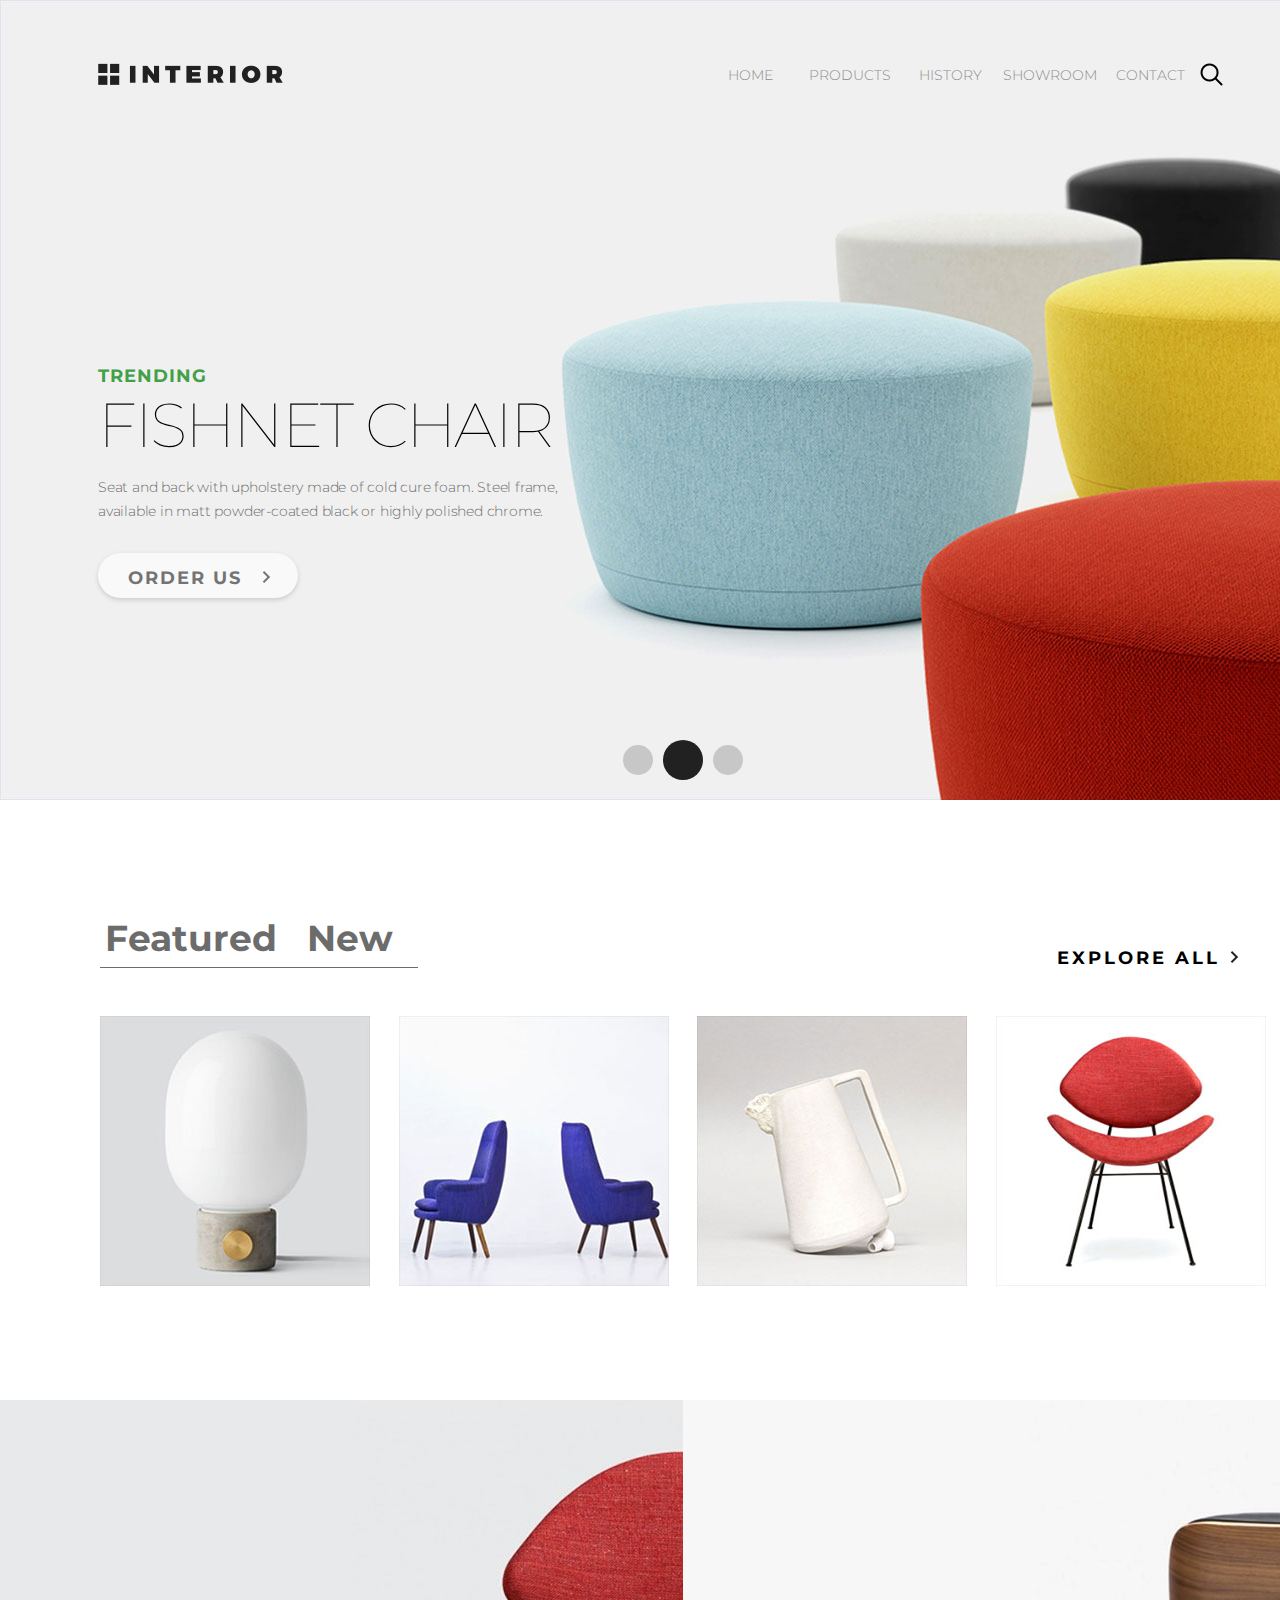
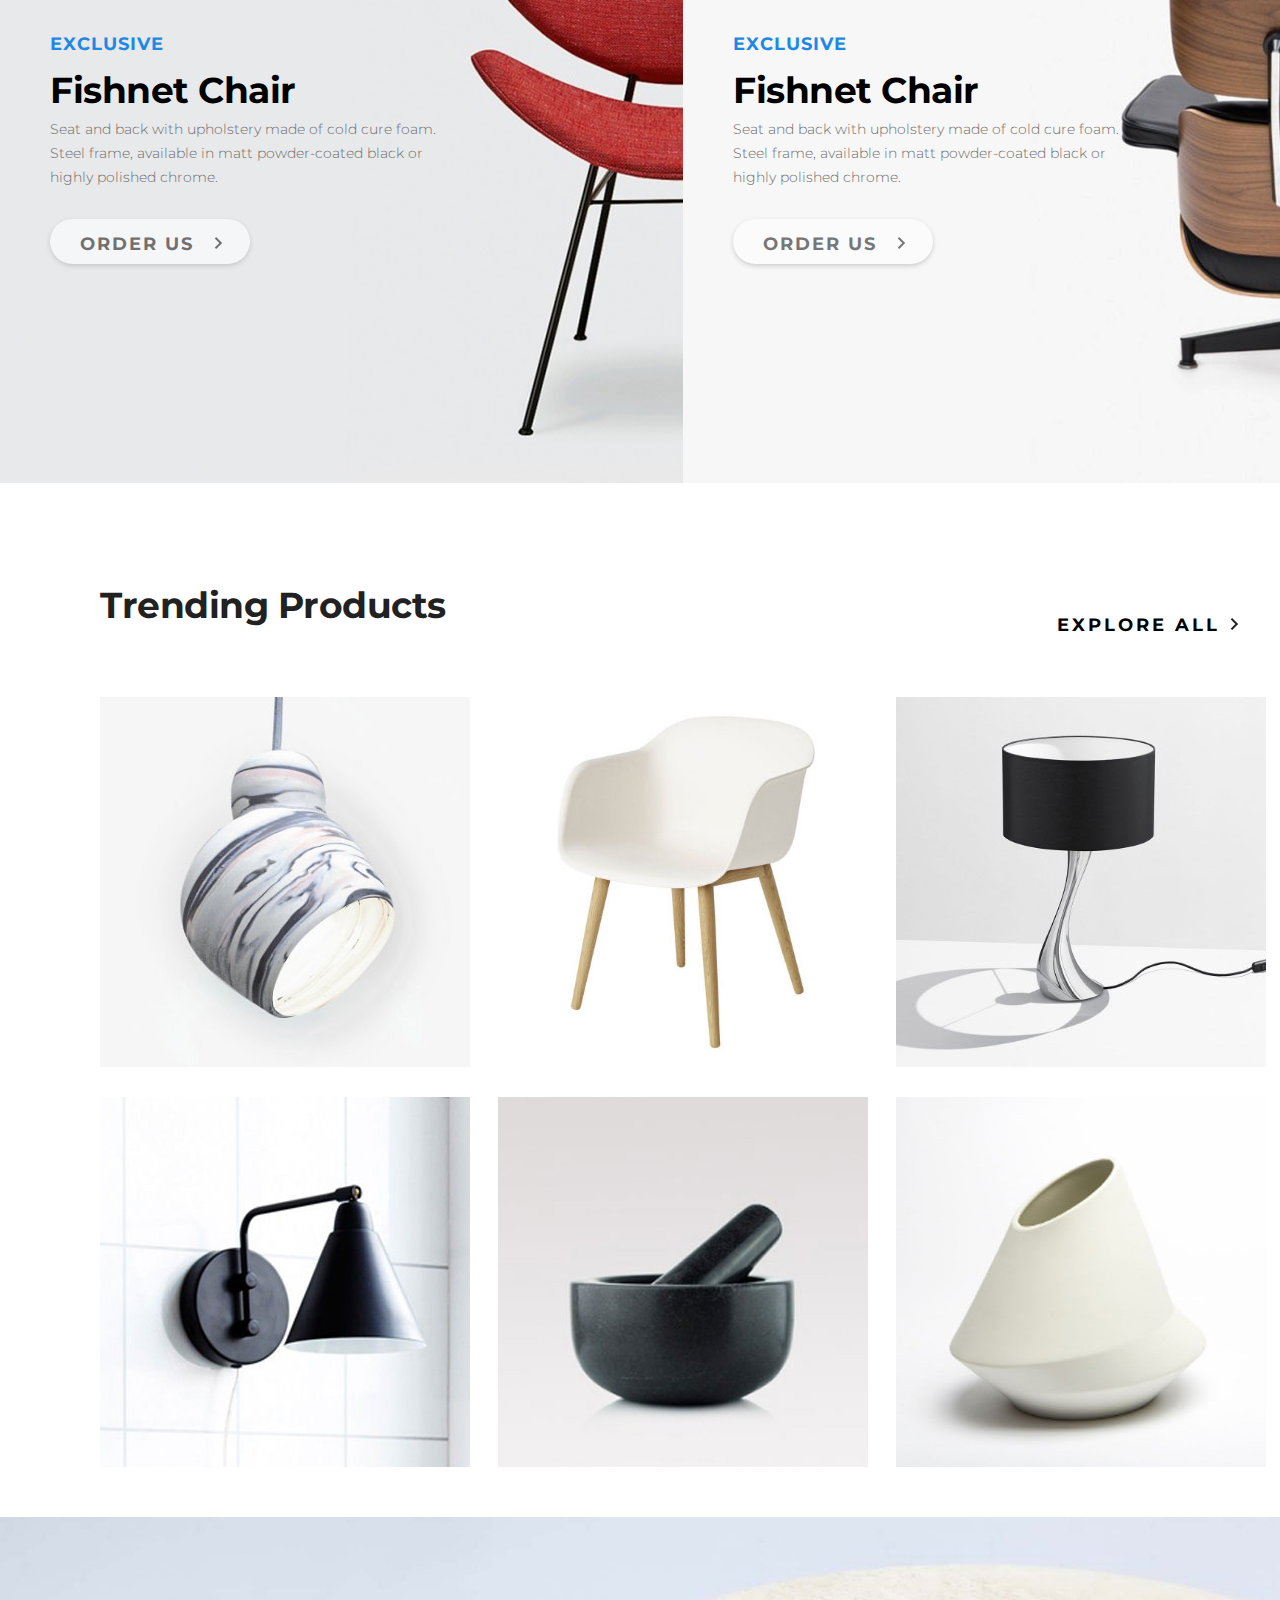
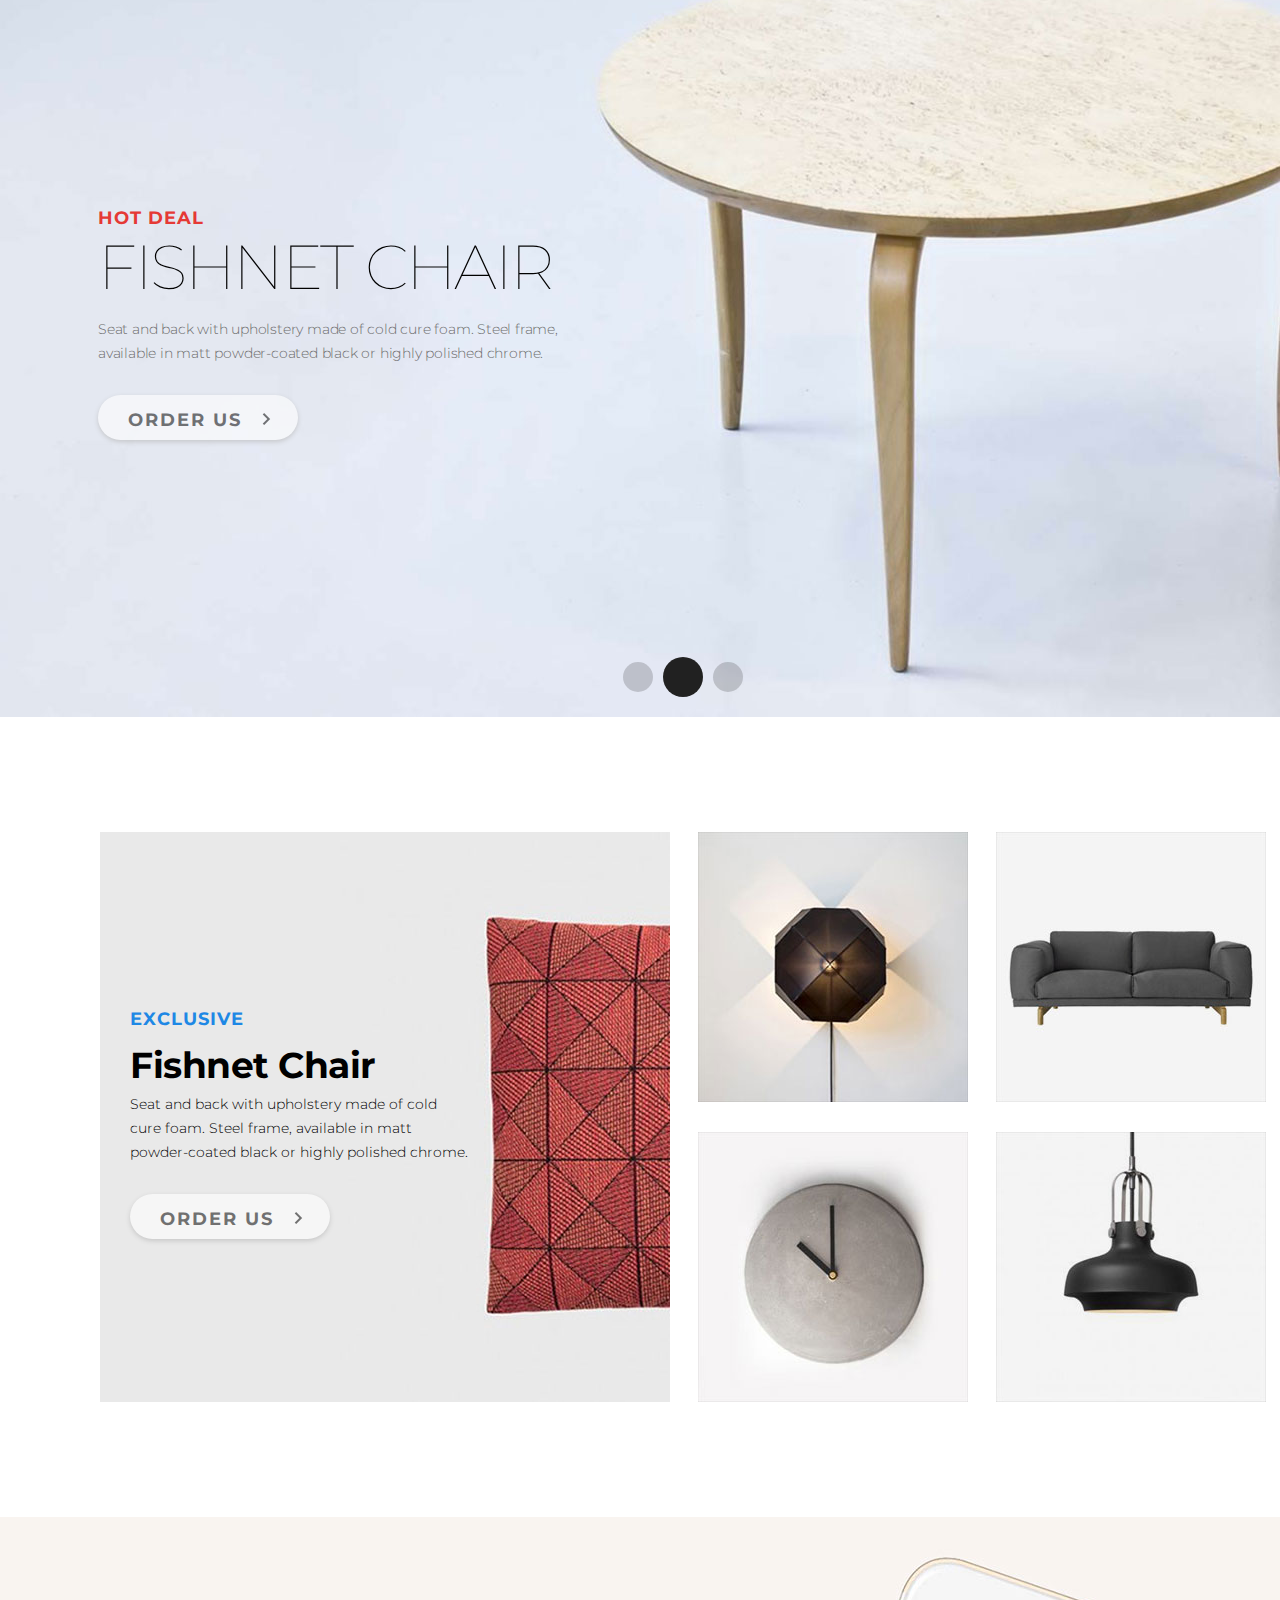
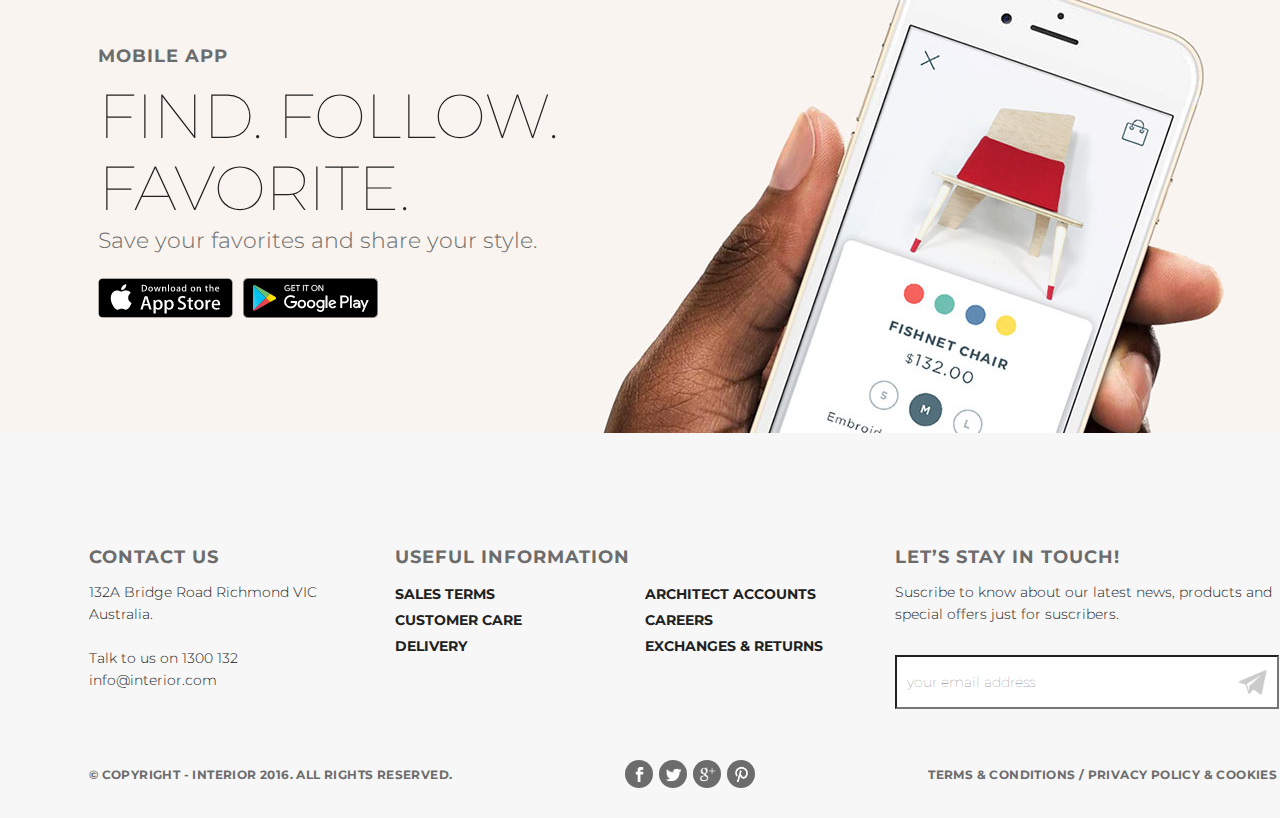
<file: Interior/html/index.html>
<!DOCTYPE html>
<html lang="rus">

<head>
    <meta charset="UTF-8">
    <link rel="stylesheet" type="text/css" href="style/style.css">
    <title>Interior</title>
</head>

<body>
    <div class="container">
        <div class="navbar">
            <div><img src="src/img/style/logo.png" class="logo" alt="Logo"></div>
            <div class="menu">
                <ul>
                    <li> <a href="index.html">home</a> </li>
                    <li> <a href="product.html">products</a> </li>
                    <li> <a href="index.html">history</a> </li>
                    <li> <a href="index.html">showroom</a> </li>
                    <li> <a href="contact.html">contact</a> </li>
                    <li> <img src="src/img/style/search.png" class="search" alt="Search"> </li>
                </ul>
            </div>
        </div>
        <div class="content">
            <div class="slider">
                <div class="filling">
                    <div>
                        <h4>Trending</h4></div>
                    <div>
                        <h2>Fishnet Chair</h2></div>
                    <div>
                        <p>Seat and back with upholstery made of cold cure foam. Steel frame, available in matt powder-coated black or highly polished chrome.</p>
                    </div>
                    <button class="button">
                        <h4>Order Us</h4></button>
                </div>
                <div class="navigation">
                    <div></div>
                    <div class="selected"></div>
                    <div></div>
                </div>
            </div>
            <div class="featured">
                <div class="block">
                    <div>
                        <ul class="case">
                            <li> <a href="index.html">Featured</a> </li>
                            <li> <a href="index.html">New</a> </li>
                        </ul>
                    </div>
                    <button class="explore">
                        <h4>Explore all</h4></button>
                </div>
                <div class="productlist">
                    <div class="productbox prod1">
                        <div class="productbox prod11">
                            <button class="arrow"></button>
                            <div>
                                <h5>Fishnet Chair</h5></div>
                            <div>
                                <p>Seat and back with upholstery made of cold cure foam.</p>
                            </div>
                        </div>
                    </div>
                    <div class="productbox prod2">
                        <div class="productbox prod11">
                            <button class="arrow"></button>
                            <div>
                                <h5>Fishnet Chair</h5></div>
                            <div>
                                <p>Seat and back with upholstery made of cold cure foam.</p>
                            </div>
                        </div>
                    </div>
                    <div class="productbox prod3">
                        <div class="productbox prod11">
                            <button class="arrow"></button>
                            <div>
                                <h5>Fishnet Chair</h5></div>
                            <div>
                                <p>Seat and back with upholstery made of cold cure foam.</p>
                            </div>
                        </div>
                    </div>
                    <div class="productbox prod4">
                        <div class="productbox prod11">
                            <button class="arrow"></button>
                            <div>
                                <h5>Fishnet Chair</h5></div>
                            <div>
                                <p>Seat and back with upholstery made of cold cure foam.</p>
                            </div>
                        </div>
                    </div>
                </div>
            </div>
            <div class="promo">
                <div class="promoproduct prod1">
                    <div class="item">
                        <div>
                            <h4>Exclusive</h4></div>
                        <div>
                            <h3>Fishnet Chair</h3></div>
                        <div>
                            <p>Seat and back with upholstery made of cold cure foam. Steel frame, available in matt powder-coated black or highly polished chrome.</p>
                        </div>
                        <button class="button">
                            <h4>Order Us</h4></button>
                    </div>
                </div>
                <div class="promoproduct prod2">
                    <div class="item">
                        <div>
                            <h4>Exclusive</h4></div>
                        <div>
                            <h3>Fishnet Chair</h3></div>
                        <div>
                            <p>Seat and back with upholstery made of cold cure foam. Steel frame, available in matt powder-coated black or highly polished chrome.</p>
                        </div>
                        <button class="button">
                            <h4>Order Us</h4></button>
                    </div>
                </div>
            </div>
            <div class="trending">
                <div class="block">
                    <div>
                        <h3>Trending Products</h3> </div>
                    <button class="explore">
                        <h4>Explore all</h4></button>
                </div>
                <div class="trend">
                    <div class="prod1"></div>
                    <div class="prod2"></div>
                    <div class="prod3"></div>
                    <div class="prod4"></div>
                    <div class="prod5"></div>
                    <div class="prod6"></div>
                </div>
            </div>
            <div class="hotdeal">
                <div class="filling">
                    <div>
                        <h4>Hot deal</h4></div>
                    <div>
                        <h2>Fishnet Chair</h2></div>
                    <div>
                        <p>Seat and back with upholstery made of cold cure foam. Steel frame, available in matt powder-coated black or highly polished chrome.</p>
                    </div>
                    <button class="button">
                        <h4>Order Us</h4></button>
                </div>
                <div class="navigation">
                    <div></div>
                    <div class="selected"></div>
                    <div></div>
                </div>
            </div>
            <div class="exclusive">
                <div class="exproduct">
                    <div class="item">
                        <div>
                            <h4>Exclusive</h4></div>
                        <div>
                            <h3>Fishnet Chair</h3></div>
                        <div>
                            <p>Seat and back with upholstery made of cold cure foam. Steel frame, available in matt powder-coated black or highly polished chrome.</p>
                        </div>
                        <button class="button">
                            <h4>Order Us</h4></button>
                    </div>
                </div>
                <div class="exitem">
                    <div class="prod1"></div>
                    <div class="prod2"></div>
                    <div class="prod3"></div>
                    <div class="prod4"></div>
                </div>
            </div>
            <div class="mobile">
                <div class="filling">
                    <div>
                        <h4>Mobile app</h4></div>
                    <div>
                        <h2>Find. Follow. Favorite.</h2></div>
                    <div>
                        <p>Save your favorites and share your style.</p>
                    </div>
                    <div class="linkstore">
                        <a href="index.html">
                            <div class="appstore"></div>
                        </a>
                        <a href="index.html">
                            <div class="googleplay"></div>
                        </a>
                    </div>
                </div>
            </div>
        </div>
        <div class="footer">
            <div class="block1">
                <div class="addres">
                    <h4>Contact Us</h4>
                    <p>132A Bridge Road Richmond VIC Australia.
                        <br>
                        <br>Talk to us on 1300 132
                        <br>info@interior.com</p>
                </div>
                <div>
                    <h4>Useful Information</h4>
                    <div class="infolist">
                        <div>
                            <ul>
                                <li><a href="index.html">Sales terms</a></li>
                                <li><a href="index.html">Customer care</a></li>
                                <li><a href="index.html">Delivery</a></li>
                            </ul>
                        </div>
                        <div>
                            <ul>
                                <li><a href="index.html">Architect accounts</a></li>
                                <li><a href="index.html">Careers</a></li>
                                <li><a href="index.html">Exchanges &#38; returns</a></li>
                            </ul>
                        </div>
                    </div>
                </div>
                <div>
                    <h4>Let’s Stay in Touch!</h4>
                    <p>Suscribe to know about our latest news, products and special offers just for suscribers.</p>
                    <form method="post">
                        <input type="email" placeholder="your email address">
                        <button class="sendemail"></button>
                    </form>
                </div>
            </div>
            <div class="block2">
                <div>
                    <h5>&copy; Copyright - INTERIOR 2016. All Rights Reserved.</h5> </div>
                <div class="social">
                    <a href="index.html">
                        <div class="facebook"></div>
                    </a>
                    <a href="index.html">
                        <div class="twitter"></div>
                    </a>
                    <a href="index.html">
                        <div class="googleP"></div>
                    </a>
                    <a href="index.html">
                        <div class="pinterest"></div>
                    </a>
                </div>
                <div>
                    <h5>Terms &#38; Conditions  /  Privacy policy &#38; Cookies</h5> </div>
            </div>
        </div>
    </div>
</body>
</file>
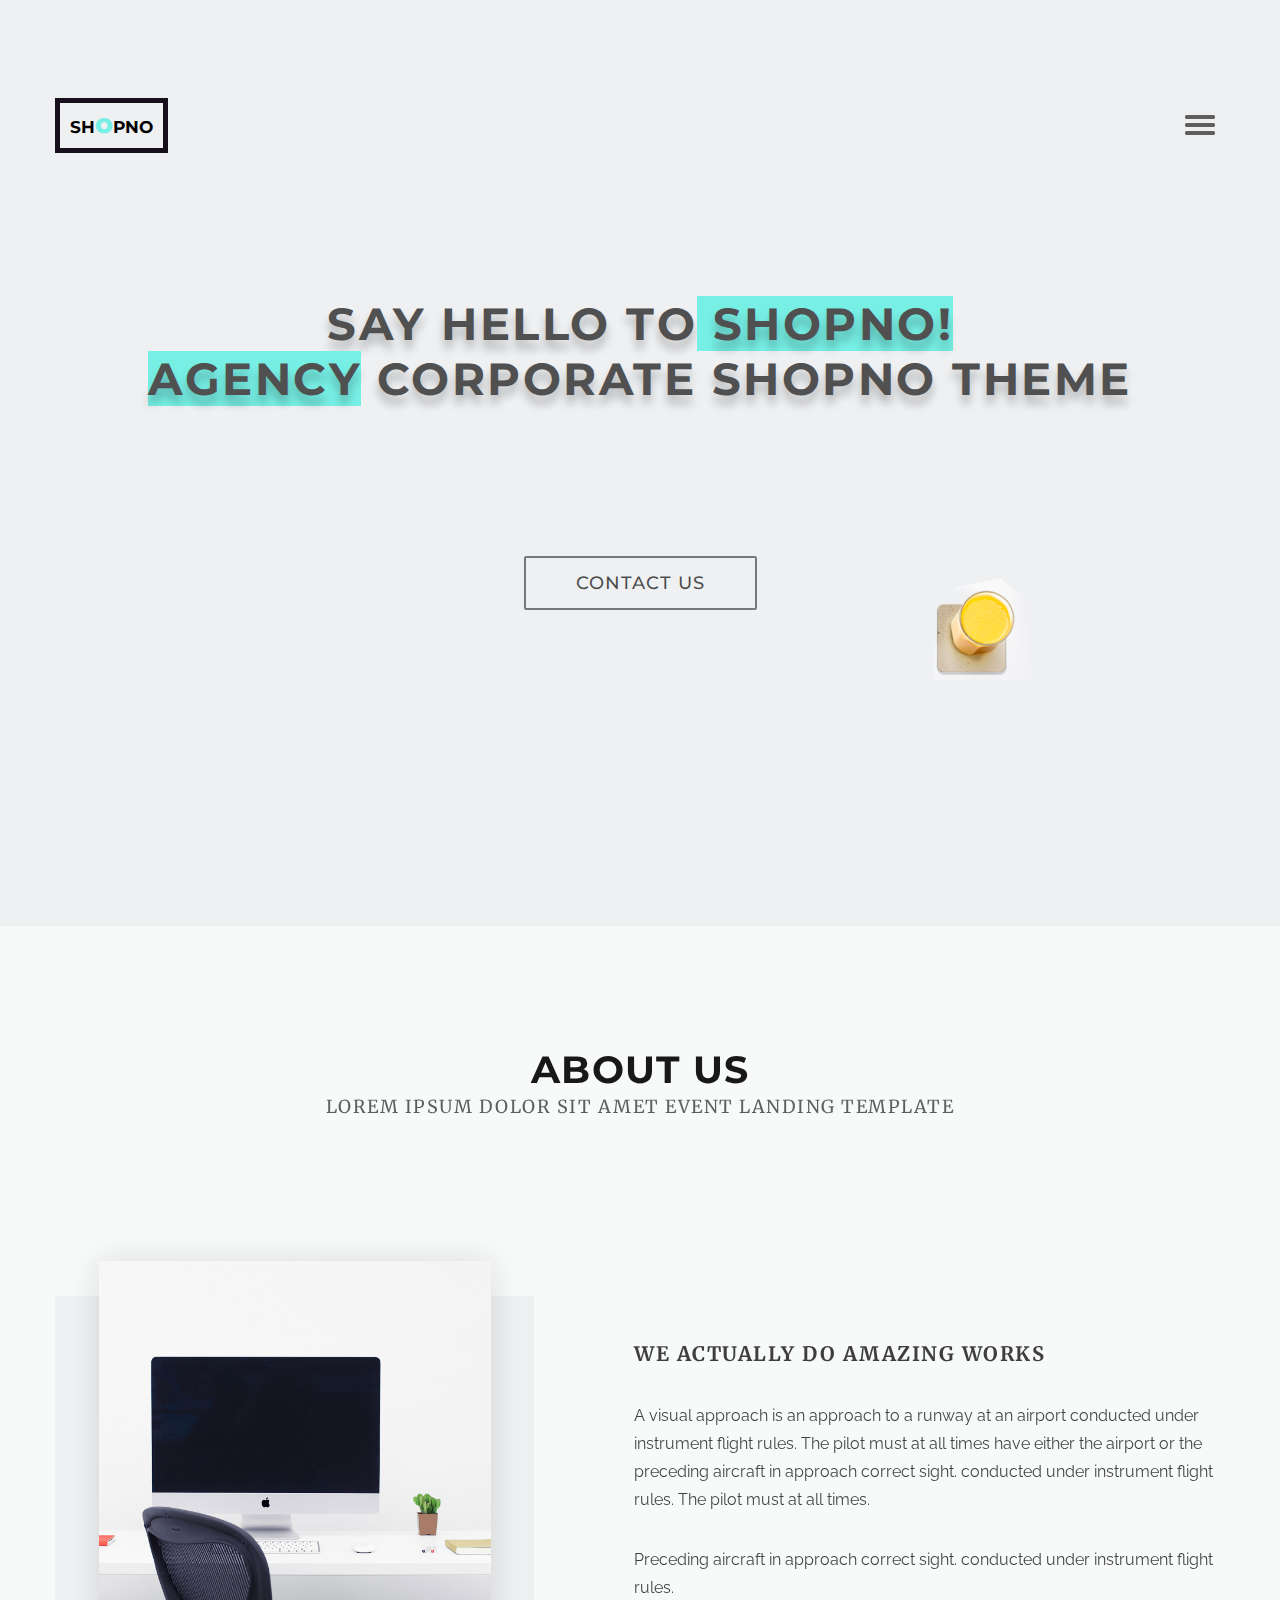
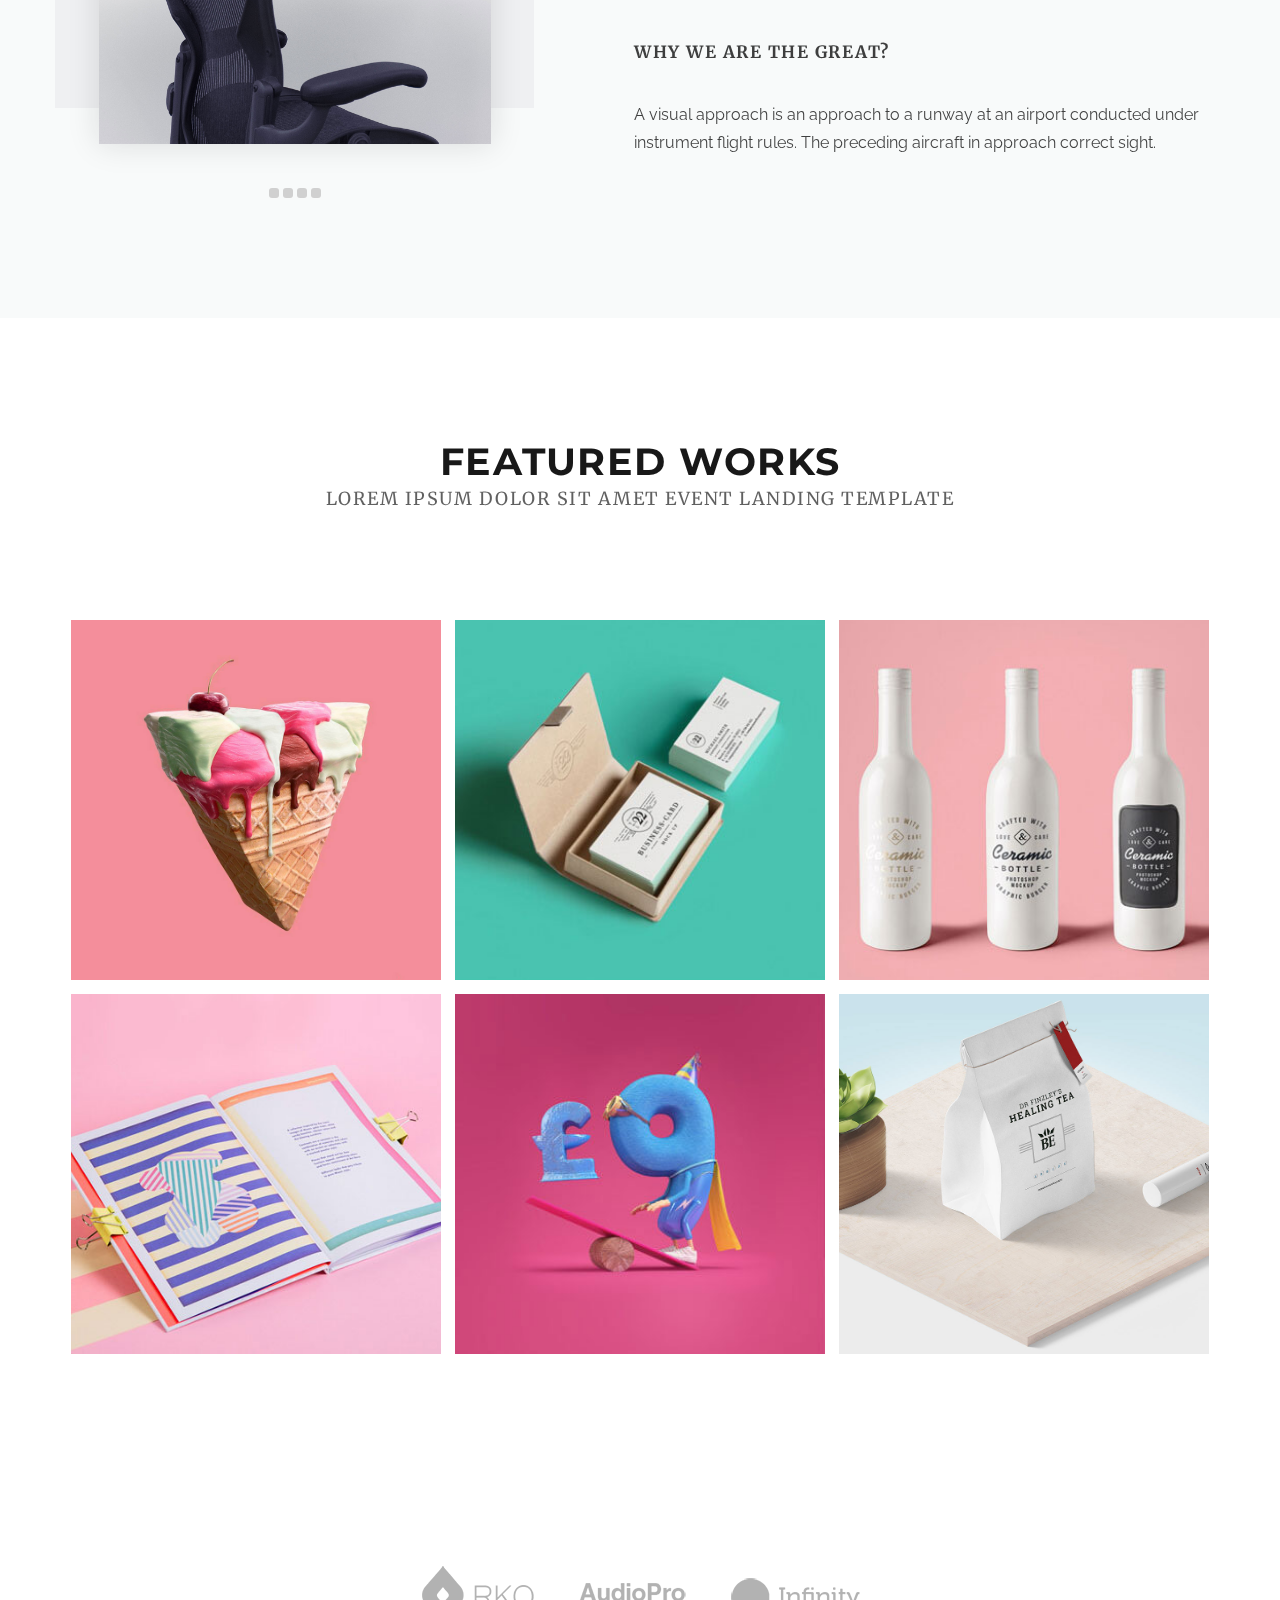
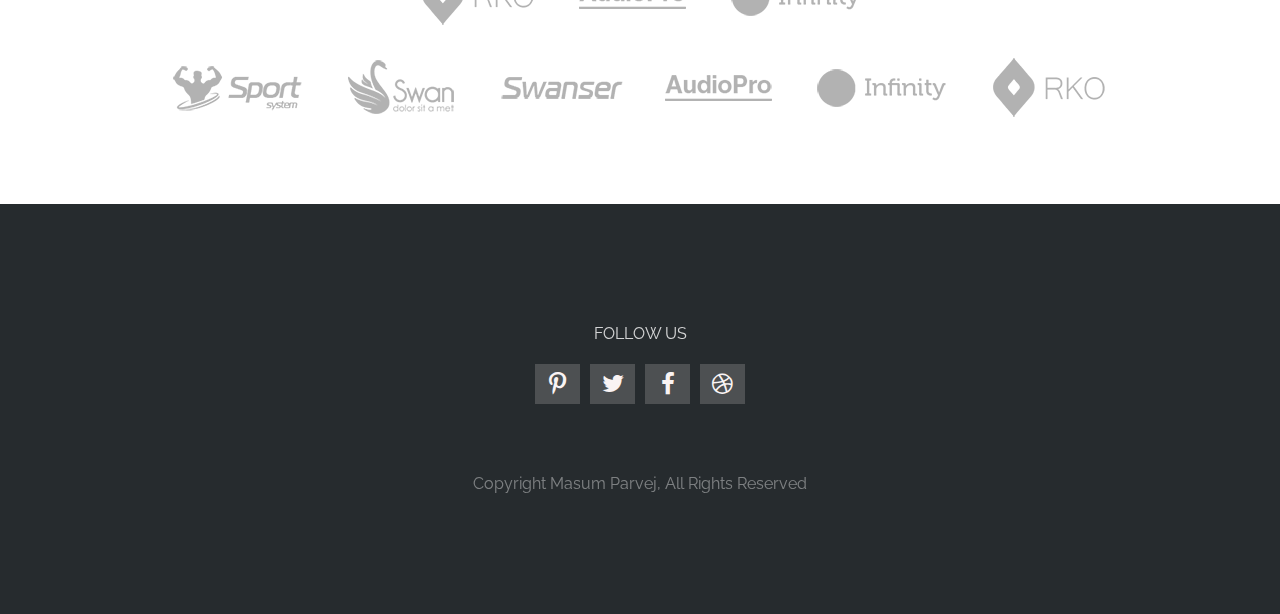
<file: Shopno/html/index.html>
<!DOCTYPE html>
<html lang="ru">

<head>
    <meta charset="UTF-8">
    <link rel="stylesheet" type="text/css" href="style/style.css">
    <link rel="stylesheet" type="text/css" href="style/fontello-d90b461d/css/fontello.css">
    <link rel="icon" type="image/png" href="src/img/style/logo-title.png" />
    <title>Shopno</title>
</head>

<body>
    <header class="header flex_column">
        <div class="h_menu flex_row">
            <a href="#" class="logo caption_M_17">
                <div>Sh<span class="logo_letter caption_M_17">o</span>pno</div>
            </a>
            <div class="menu flex_row">
                <ul class="menu_list flex_row">
                    <li><a href="#" class="menu_list_item caption_M_17"><span class="menu_list_item_p">About us</span></a></li>
                    <li><a href="#" class="menu_list_item caption_M_17"><span class="menu_list_item_p">Featured works</span></a></li>
                    <li><a href="#" class="menu_list_item caption_M_17"><span class="menu_list_item_p">Our services</span></a></li>
                    <li><a href="#" class="menu_list_item caption_M_17"><span class="menu_list_item_p">Small team</span></a></li>
                    <li><a href="#" class="menu_list_item caption_M_17"><span class="menu_list_item_p">What they says</span></a></li>
                </ul>
                <div class="menu_burger flex_column">
                    <div class="menu_burger_item menu_burger_item1"></div>
                    <div class="menu_burger_item menu_burger_item2"></div>
                    <div class="menu_burger_item menu_burger_item3"></div>
                </div>
            </div>
        </div>
        <div class="menu_sm">
            <ul class="menu_list_sm">
                <li><a href="#" class="menu_list_item_sm caption_M_17">About us</a></li>
                <li><a href="#" class="menu_list_item_sm caption_M_17">Featured works</a></li>
                <li><a href="#" class="menu_list_item_sm caption_M_17">Our services</a></li>
                <li><a href="#" class="menu_list_item_sm caption_M_17">Small team</a></li>
                <li><a href="#" class="menu_list_item_sm caption_M_17">What they says</a></li>
            </ul>
        </div>
    </header>
    <main class="main_container">
        <section class="hello_shopno flex_column">
            <div class="hs_content flex_column">
                <h1 class="hs_caption caption_M_B45">Say hello to<span class="hs_caption_case"> shopno!</span><br><span class="hs_caption_case">Agency</span> corporate shopno theme</h1>
                <button class="main_button button">Contact us</button>
                <div class="hs_sprite"></div>
            </div>
        </section>
        <section class="about_us flex_column">
            <div class="container flex_column">
                <h2 class="caption_main">About us</h2>
                <h3 class="caption caption_Merri_18">Lorem ipsum dolor sit amet event landing template</h3>
                <div class="au_content flex_row">
                    <div class="au_content_imgs flex_column">
                        <div class="au_content_img_view_shadow flex_row">
                            <div class="au_content_img_view"></div>
                        </div>
                        <div class="au_content_img_case flex_row">
                            <div class="au_case_item"></div>
                            <div class="au_case_item"></div>
                            <div class="au_case_item"></div>
                            <div class="au_case_item"></div>
                        </div>
                    </div>
                    <div class="au_content_group flex_column">
                        <h3 class="caption_Merri_B20">We Actually Do amazing works</h3>
                        <p class="content_text">A visual approach is an approach to a runway at an airport conducted under instrument flight rules. The pilot must at all times have either the airport or the preceding aircraft in approach correct sight. conducted under instrument flight rules. The pilot must at all times.</p>
                        <p class="content_text">Preceding aircraft in approach correct sight. conducted under instrument flight rules.</p>
                        <h4 class="au_content_caption2 caption_Merri_B20">why we are the great?</h4>
                        <p class="content_text">A visual approach is an approach to a runway at an airport conducted under instrument flight rules. The preceding aircraft in approach correct sight.</p>
                    </div>
                </div>
            </div>
        </section>
        <section class="works flex_column">
            <div class="container flex_column">
                <h2 class="caption_main">Featured works</h2>
                <h3 class="caption caption_Merri_18">Lorem ipsum dolor sit amet event landing template</h3>
                <div class="wrap_content flex_row">
                    <div class="w_content_item w_content_item1"></div>
                    <div class="w_content_item w_content_item2"></div>
                    <div class="w_content_item w_content_item3"></div>
                    <div class="w_content_item w_content_item4"></div>
                    <div class="w_content_item w_content_item5"></div>
                    <div class="w_content_item w_content_item6"></div>
                </div>
            </div>
        </section>
        <!-- -->
        <section class="logo_sponsor flex_column">
            <div class="ls_container flex_column">
                <div class="ls_content ls_top flex_row">
                    <div class="ls_item ls_item1"></div>
                    <div class="ls_item ls_item2"></div>
                    <div class="ls_item ls_item3"></div>
                </div>
                <div class="ls_content ls_bottom flex_row">
                    <div class="ls_item ls_item4"></div>
                    <div class="ls_item ls_item5"></div>
                    <div class="ls_item ls_item6"></div>
                    <div class="ls_item ls_item2"></div>
                    <div class="ls_item ls_item3"></div>
                    <div class="ls_item ls_item1"></div>
                </div>
            </div>
        </section>
    </main>
    <footer class="footer">
        <div class="f_container flex_column">
            <p class="f_caption text_R_16">Follow us</p>
            <div class="f_links flex_row">
                <a href="#" class="f_link_text">
                    <div class="f_link f_link_p icon-pinterest"></div>
                </a>
                <a href="#" class="f_link_text">
                    <div class="f_link f_link_t icon-twitter"></div>
                </a>
                <a href="#" class="f_link_text">
                    <div class="f_link f_link_f icon-facebook"></div>
                </a>
                <a href="#" class="f_link_text">
                    <div class="f_link f_link_w icon-dribbble"></div>
                </a>
            </div>
            <div class="f_license text_R_16 flex_row">
                <p class="f_license1">Copyright Masum Parvej,&nbsp;</p>
                <p class="f_license2">All Rights Reserved</p>
            </div>
        </div>
    </footer>
</body>
</file>
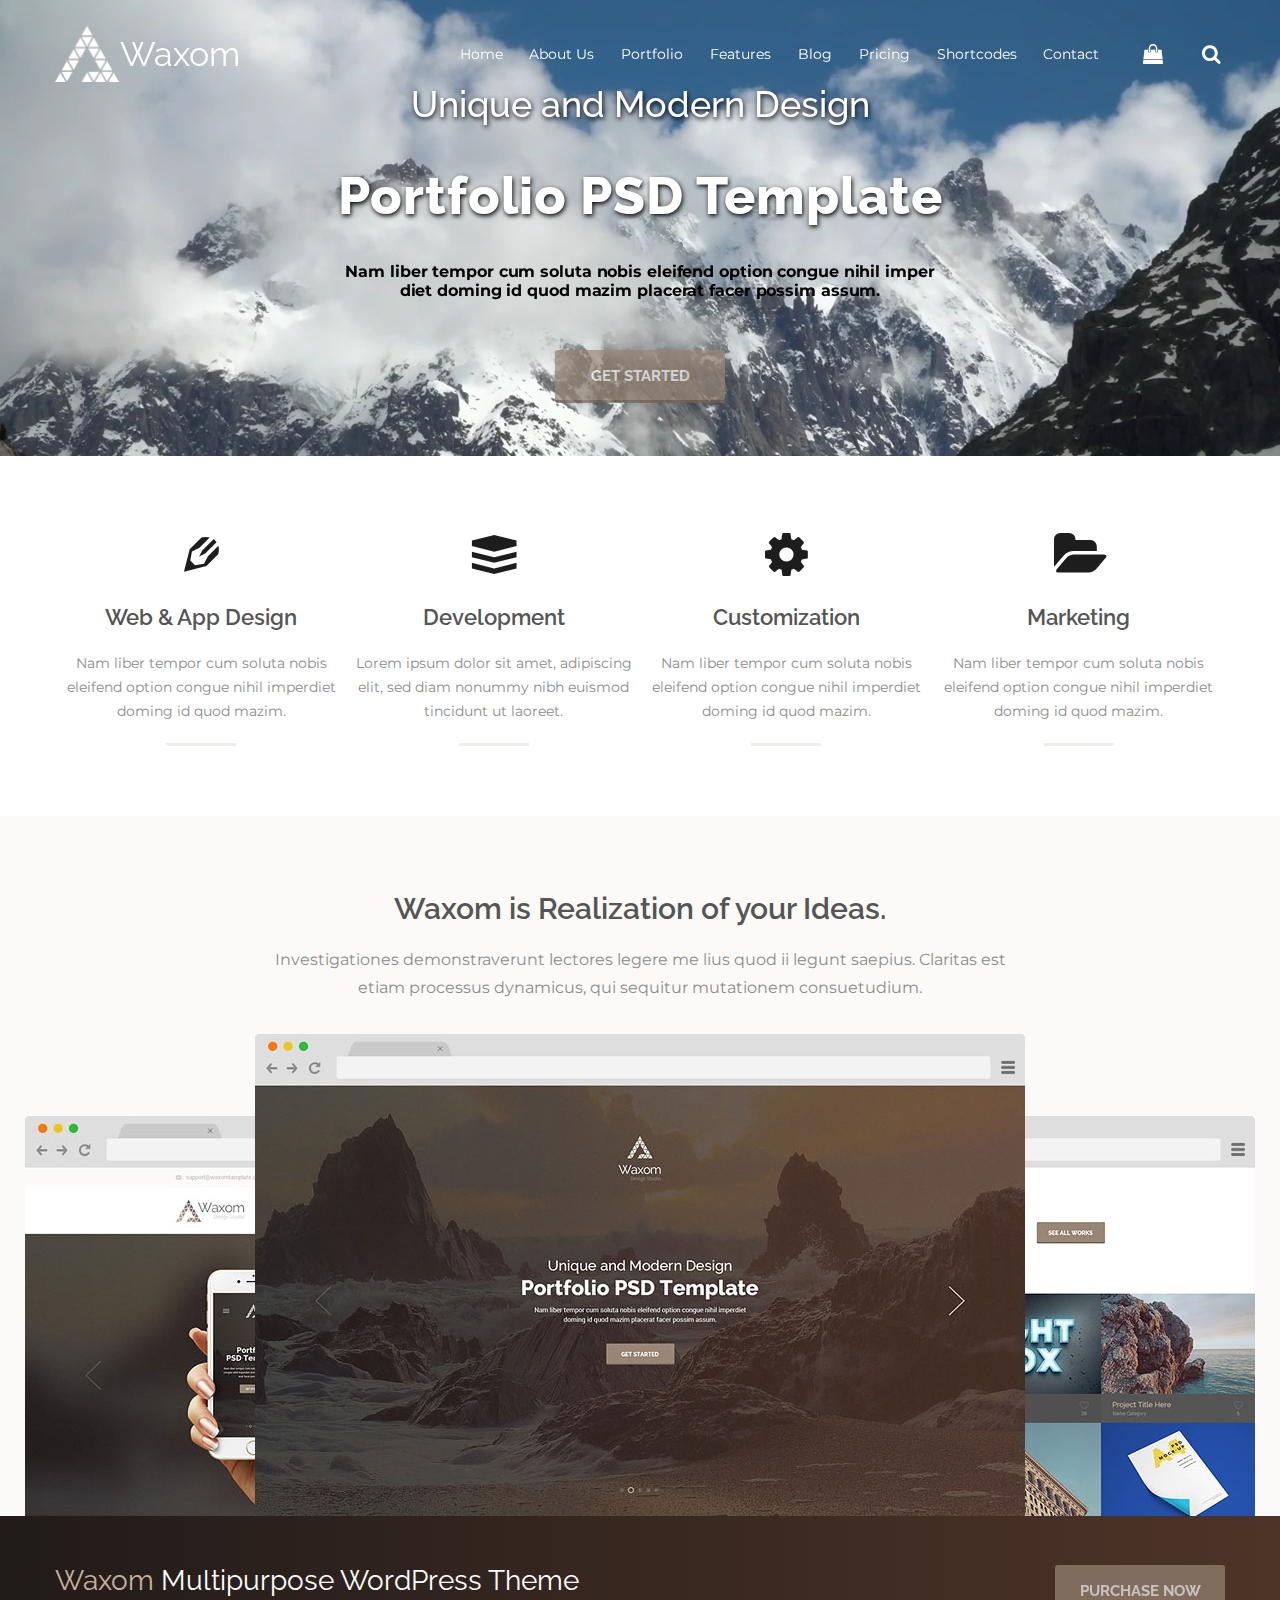
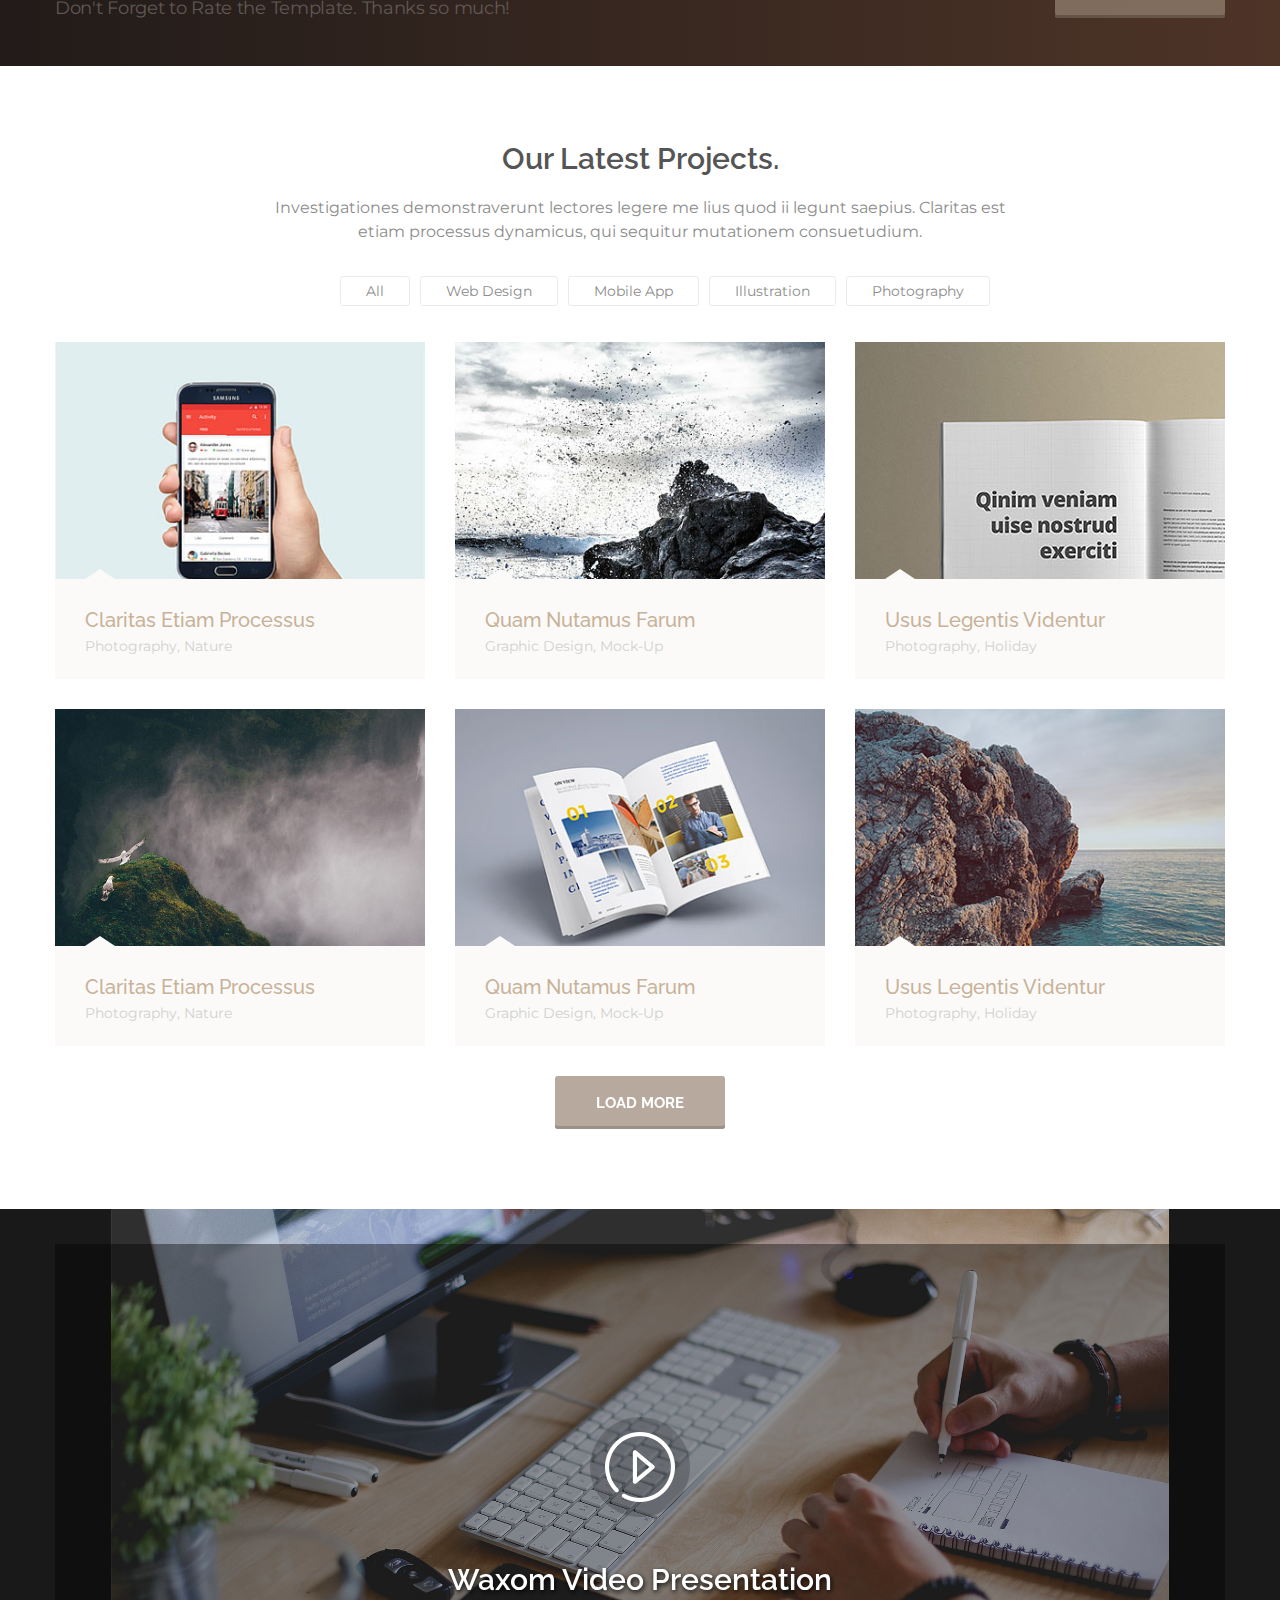
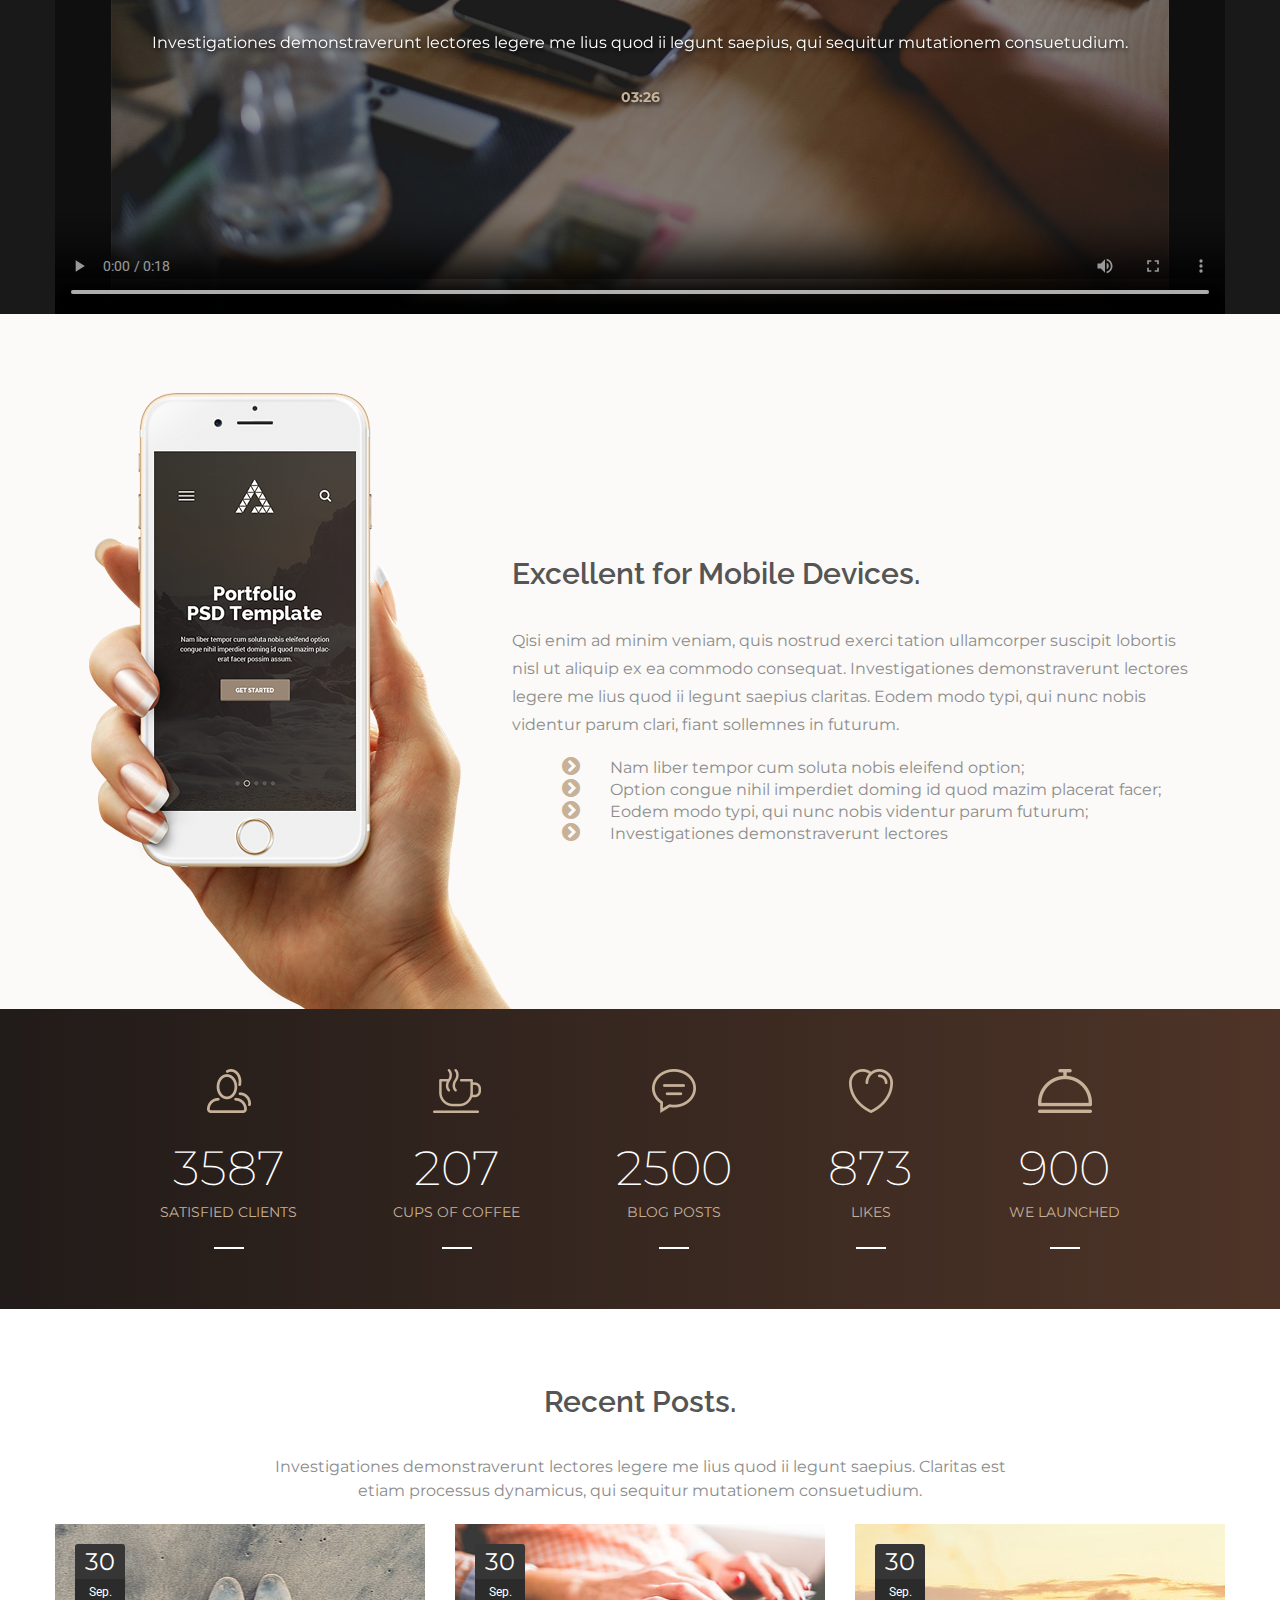
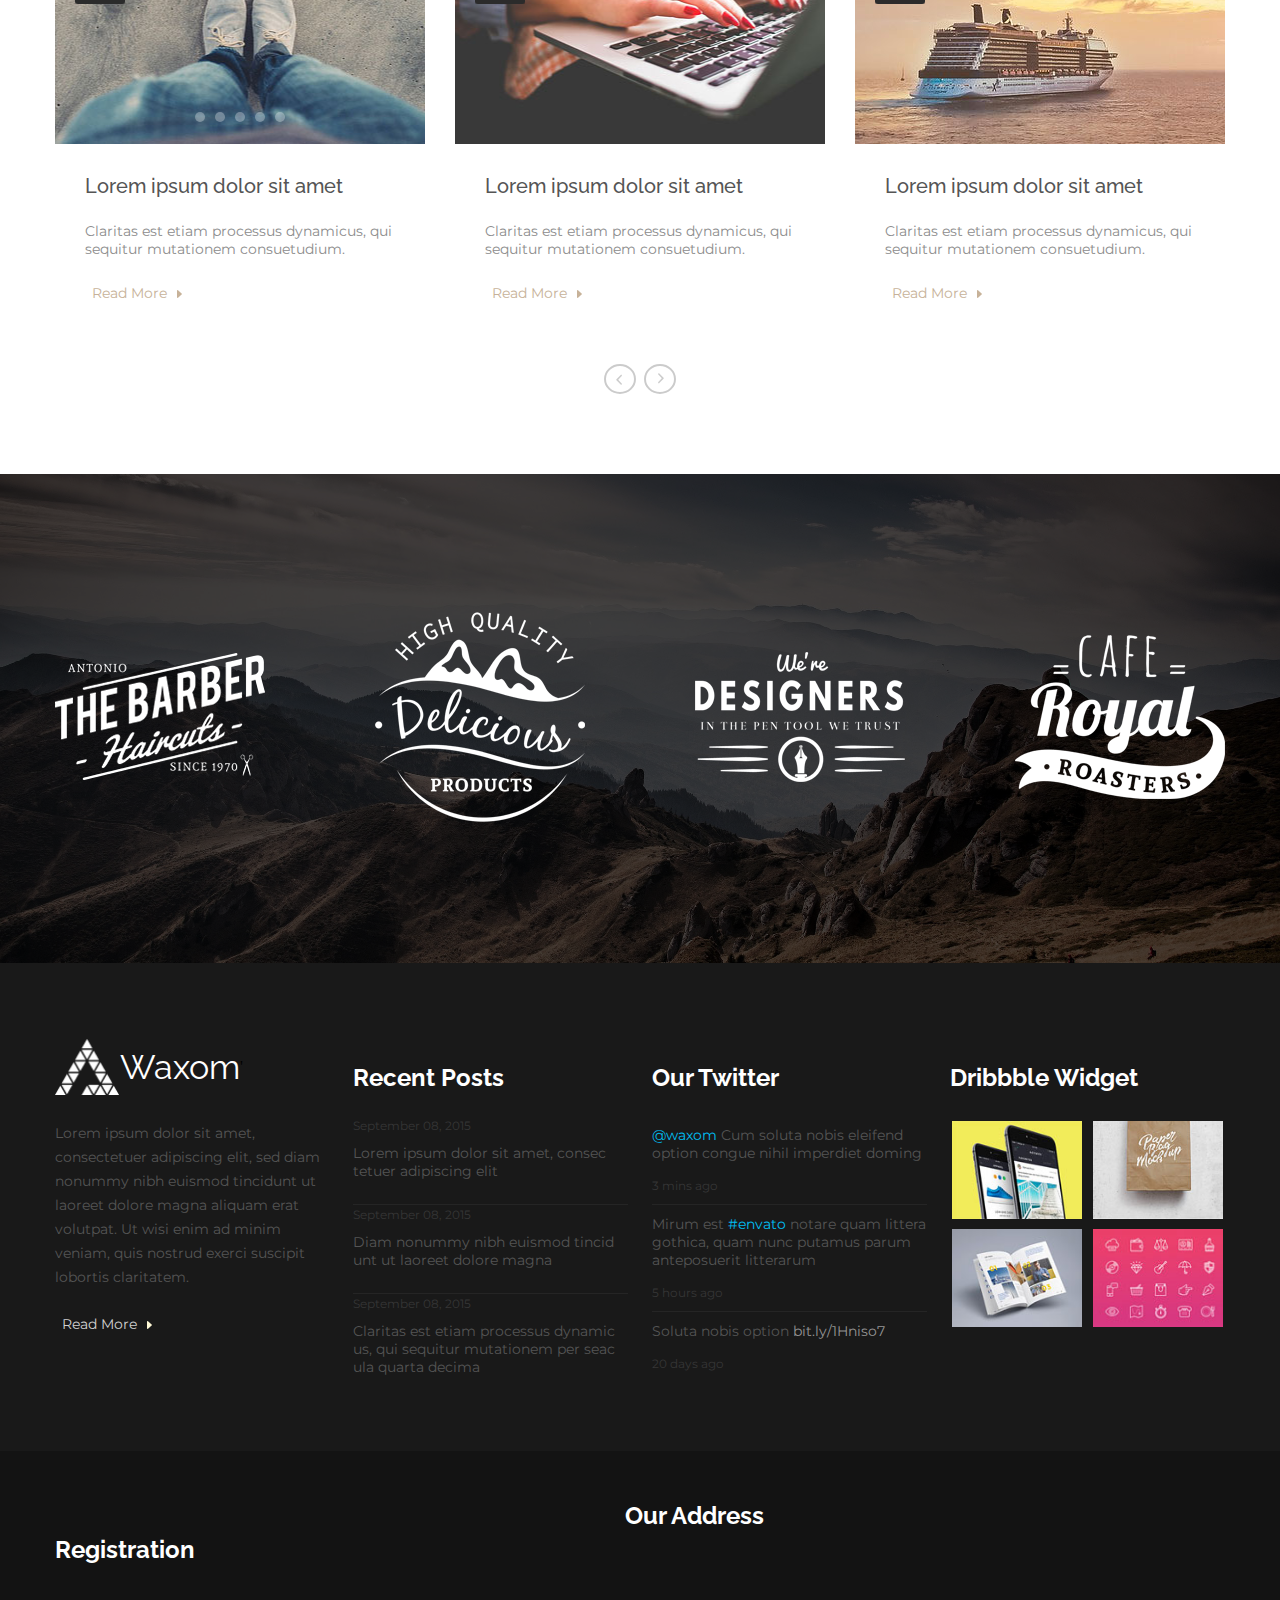
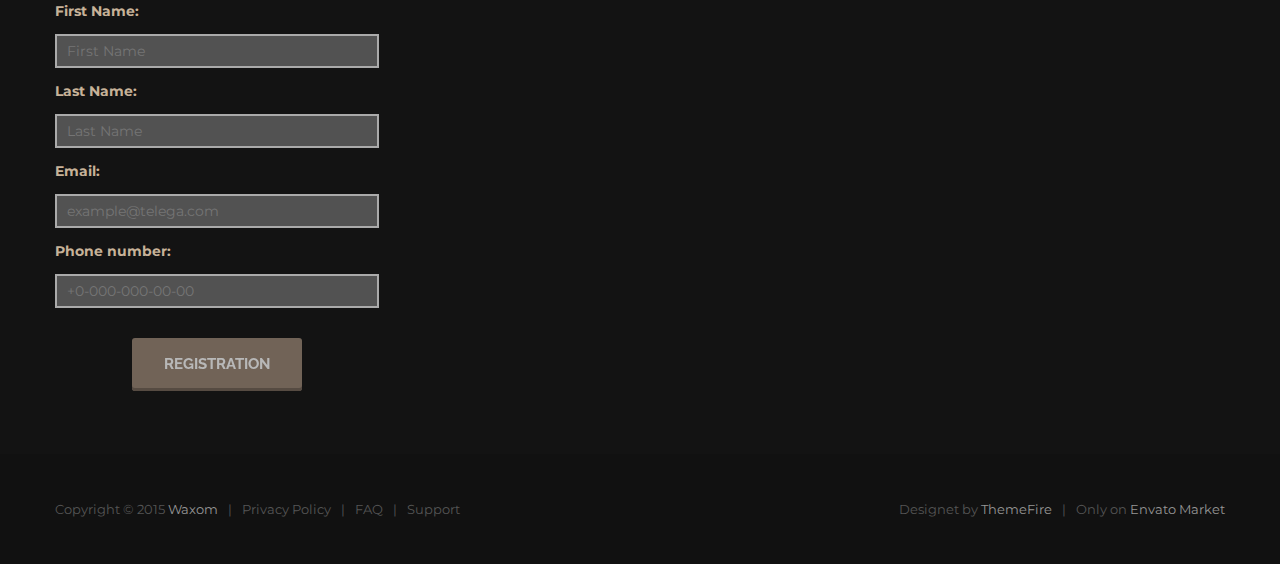
<file: Waxom Hemepage/html/index.html>
<!DOCTYPE html>
<html lang="ru">

<head>
    <meta charset="UTF-8">
    <link rel="stylesheet" type="text/css" href="css/style.css">
    <link rel="stylesheet" type="text/css" href="css/fontello-08c8c161/css/fontello.css">
    <link rel="icon" type="image/png" href="src/img/style/logos_title.png" />
    <title>Waxom</title>
</head>

<body>
    <header class="header flex_center">
        <section class="header_content">
            <div class="logo">
                <div class="logo_img"></div>
                <h3 class="logo_label">Waxom</h3> </div>
            <nav class="menu">
                <ul class="menu_list">
                    <li><a class="menu_list_item text" href="index.html">Home</a></li>
                    <li><a class="menu_list_item text" href="index.html">About Us</a></li>
                    <li><a class="menu_list_item text" href="index.html">Portfolio</a></li>
                    <li><a class="menu_list_item text" href="index.html">Features</a></li>
                    <li><a class="menu_list_item text" href="index.html">Blog</a></li>
                    <li><a class="menu_list_item text" href="index.html">Pricing</a></li>
                    <li><a class="menu_list_item text" href="index.html">Shortcodes</a></li>
                    <li><a class="menu_list_item text" href="index.html">Contact</a></li>
                </ul>
            </nav>
            <nav class="cart_search">
                <a href="index.html"> <span class="cart_search_item icon-shopping-bag"></span> </a> <a href="index.html"><span class="cart_search_item icon-search"></span>           </a> </nav>
        </section>
    </header>
    <main class="flex_center">
        <div class="video_background flex_center">
            <video class="vb_content" src="src/video/video-background.mp4" autoplay loop muted preload="auto"></video>
            <h2>Unique and Modern Design</h2>
            <h1>Portfolio PSD Template</h1>
            <p class="slogan text_M16">Nam liber tempor cum soluta nobis eleifend option congue nihil imper
                <wbr>diet doming id quod mazim placerat facer possim assum.</p>
            <div>
                <button class="main_button"> Get Started </button>
            </div>
        </div>
        <!-- <section class="slider">
            <button class="slider_left arrow"> </button>
            <div class="content">
                <div class="navigation"></div>
                <div>
                    <h2>Unique and Modern Design</h2>
                    <h1>Portfolio PSD Template</h1>
                    <p class="slogan text_M16">Nam liber tempor cum soluta nobis eleifend option congue nihil imper
                        <wbr>diet doming id quod mazim placerat facer possim assum.</p>
                    <div>
                        <button class="main_button"> Get Started </button>
                    </div>
                </div>
                <nav class="navigation">
                    <div class="around"></div>
                    <div class="around case"></div>
                    <div class="around"></div>
                    <div class="around"></div>
                    <div class="around"></div>
                </nav>
            </div>
            <button class="slider_right arrow"> </button>
        </section>-->
        <div class="web_app_design">
            <div class="wad_item flex_center">
                <div class="wad_img wad_img1 icon-pencil-alt"></div>
                <h3 class="wad_caption">Web &amp; App Design</h3>
                <p class="text wad_text">Nam liber tempor cum soluta nobis eleifend option congue nihil imperdiet doming id quod mazim.</p>
                <div class="wad_line"></div>
            </div>
            <div class="wad_item flex_center">
                <div class="wad_img wad_img2 icon-layers"></div>
                <h3 class="wad_caption">Development</h3>
                <p class="text wad_text">Lorem ipsum dolor sit amet, adipiscing elit, sed diam nonummy nibh euismod tincidunt ut laoreet.</p>
                <div class="wad_line"></div>
            </div>
            <div class="wad_item flex_center">
                <div class="wad_img wad_img3 icon-cog"></div>
                <h3 class="wad_caption">Customization</h3>
                <p class="text wad_text">Nam liber tempor cum soluta nobis eleifend option congue nihil imperdiet doming id quod mazim.</p>
                <div class="wad_line"></div>
            </div>
            <div class="wad_item flex_center">
                <div class="wad_img wad_img4 icon-folder-open"></div>
                <h3 class="wad_caption">Marketing</h3>
                <p class="text wad_text">Nam liber tempor cum soluta nobis eleifend option congue nihil imperdiet doming id quod mazim.</p>
                <div class="wad_line"></div>
            </div>
        </div>
        <div class="waxom_ideas">
            <section class="waxom_ideas_content flex_center">
                <div>
                    <h3 class="caption_R30">Waxom is Realization of your Ideas.</h3>
                    <p class="wi_text text_M16">Investigationes demonstraverunt lectores legere me lius quod ii legunt saepius. Claritas est etiam processus dynamicus, qui sequitur mutationem consuetudium.</p>
                </div>
                <div class="wi_images">
                    <div class="wi_img wi_imgleft"></div>
                    <div class="wi_img wi_imgcenter"></div>
                    <div class="wi_img wi_imgright"></div>
                </div>
            </section>
        </div>
        <section class="text_boxes flex_center">
            <div class="text_boxes_content">
                <div>
                    <h3 class="tb_caption"><span class="tb_caption_first_word">Waxom</span> Multipurpose WordPress Theme</h3>
                    <p class="text tb_text">Don't Forget to Rate the Template. Thanks so much!</p>
                </div>
                <div>
                    <button class="main_button">Purchase now</button>
                </div>
            </div>
        </section>
        <section class="latest_projects flex_center">
            <div class="latest_projects_content flex_center">
                <div>
                    <h3 class="caption_R30">Our Latest Projects.</h3>
                    <p class="lp_text text_M16">Investigationes demonstraverunt lectores legere me lius quod ii legunt saepius. Claritas est etiam processus dynamicus, qui sequitur mutationem consuetudium.</p>
                </div>
                <nav class="lp_nav">
                    <ul class="lp_nav_list">
                        <li>
                            <button class="lp_nav_list_item text button">all</button>
                        </li>
                        <li>
                            <button class="lp_nav_list_item  text button">web design</button>
                        </li>
                        <li>
                            <button class="lp_nav_list_item text button">mobile app</button>
                        </li>
                        <li>
                            <button class="lp_nav_list_item text button">illustration</button>
                        </li>
                        <li>
                            <button class="lp_nav_list_item text button">photography</button>
                        </li>
                    </ul>
                </nav>
                <div class="item_list">
                    <div class="lp_item">
                        <div class="lp_item_img lp_item_img1 flex_center">
                            <button class="lp_link lp_block icon-link"></button>
                            <button class="lp_lupa lp_block icon-search-1"></button>
                        </div>
                        <article class="lp_item_container">
                            <div class="lp_item_content flex_center">
                                <h4 class="lp_item_caption">Claritas etiam processus</h4>
                                <p class="lp_item_text text">Photography, nature</p>
                            </div>
                        </article>
                    </div>
                    <div class="lp_item">
                        <div class="lp_item_img lp_item_img2 flex_center">
                            <button class="lp_link lp_block icon-link"></button>
                            <button class="lp_lupa lp_block icon-search-1"></button>
                        </div>
                        <article class="lp_item_container">
                            <div class="lp_item_content flex_center">
                                <h4 class="lp_item_caption">Quam nutamus farum</h4>
                                <p class="lp_item_text text">Graphic design, mock-Up</p>
                            </div>
                        </article>
                    </div>
                    <div class="lp_item">
                        <div class="lp_item_img lp_item_img3 flex_center">
                            <button class="lp_link lp_block icon-link"></button>
                            <button class="lp_lupa lp_block icon-search-1"></button>
                        </div>
                        <article class="lp_item_container">
                            <div class="lp_item_content flex_center">
                                <h4 class="lp_item_caption">Usus legentis videntur</h4>
                                <p class="lp_item_text text">Photography, holiday</p>
                            </div>
                        </article>
                    </div>
                    <div class="lp_item">
                        <div class="lp_item_img lp_item_img4 flex_center">
                            <button class="lp_link lp_block icon-link"></button>
                            <button class="lp_lupa lp_block icon-search-1"></button>
                        </div>
                        <article class="lp_item_container">
                            <div class="lp_item_content flex_center">
                                <h4 class="lp_item_caption">Claritas etiam processus</h4>
                                <p class="lp_item_text text">Photography, Nature</p>
                            </div>
                        </article>
                    </div>
                    <div class="lp_item">
                        <div class="lp_item_img lp_item_img5 flex_center">
                            <button class="lp_link lp_block icon-link"></button>
                            <button class="lp_lupa lp_block icon-search-1"></button>
                        </div>
                        <article class="lp_item_container">
                            <div class="lp_item_content flex_center">
                                <h4 class="lp_item_caption">Quam nutamus farum</h4>
                                <p class="lp_item_text text">Graphic design, mock-Up</p>
                            </div>
                        </article>
                    </div>
                    <div class="lp_item">
                        <div class="lp_item_img lp_item_img6 flex_center">
                            <button class="lp_link lp_block icon-link"></button>
                            <button class="lp_lupa lp_block icon-search-1"></button>
                        </div>
                        <article class="lp_item_container">
                            <div class="lp_item_content flex_center">
                                <h4 class="lp_item_caption">Usus legentis videntur</h4>
                                <p class="lp_item_text text">Photography, holiday</p>
                            </div>
                        </article>
                    </div>
                </div>
                <button class="main_button">Load more</button>
            </div>
        </section>
        <section class="video_present flex_center">
            <video src="src/video/video-background.mp4" poster="src/img/content/photo-videocontent.jpg" preload="auto" class="vp_video flex_center" controls="controls"></video>
            <div class="vp_content flex_center">
                <button class="icon_video"></button>
                <h3 class="vp_caption caption_R30">Waxom Video Presentation</h3>
                <p class="text_M16">Investigationes demonstraverunt lectores legere me lius quod ii legunt saepius, qui sequitur mutationem consuetudium.</p>
                <time class="vp_time text">03:26</time>
            </div>
        </section>
        <section class="mobile_devices flex_center">
            <div class="mp_container flex_center">
                <div class="mp_img"></div>
                <div class="mp_content flex_center">
                    <h3 class="caption_R30">Excellent for Mobile Devices.</h3>
                    <p class="mp_text text_M16">Qisi enim ad minim veniam, quis nostrud exerci tation ullamcorper suscipit lobortis nisl ut aliquip ex ea commodo consequat. Investigationes demonstraverunt lectores legere me lius quod ii legunt saepius claritas. Eodem modo typi, qui nunc nobis videntur parum clari, fiant sollemnes in futurum.</p>
                    <ul class="mp_list">
                        <li class="mp_list_item text_M16">Nam liber tempor cum soluta nobis eleifend option;</li>
                        <li class="mp_list_item text_M16">Option congue nihil imperdiet doming id quod mazim placerat facer;</li>
                        <li class="mp_list_item text_M16">Eodem modo typi, qui nunc nobis videntur parum futurum;</li>
                        <li class="mp_list_item text_M16">Investigationes demonstraverunt lectores</li>
                    </ul>
                </div>
            </div>
        </section>
        <div class="counters flex_center">
            <div class="c_content  flex_center">
                <div class="c_item  flex_center">
                    <div class="c_item_img c_item_img1"></div>
                    <div class="c_item_count text_M48">3587</div>
                    <div class="c_item_caption text">Satisfied clients</div>
                    <div class="c_item_line"></div>
                </div>
                <div class="c_item  flex_center">
                    <div class="c_item_img c_item_img2"></div>
                    <div class="c_item_count text_M48">207</div>
                    <div class="c_item_caption text">Cups of coffee</div>
                    <div class="c_item_line"></div>
                </div>
                <div class="c_item  flex_center">
                    <div class="c_item_img c_item_img3"></div>
                    <div class="c_item_count text_M48">2500</div>
                    <div class="c_item_caption text">Blog posts</div>
                    <div class="c_item_line"></div>
                </div>
                <div class="c_item  flex_center">
                    <div class="c_item_img c_item_img4"></div>
                    <div class="c_item_count text_M48">873</div>
                    <div class="c_item_caption text">Likes</div>
                    <div class="c_item_line"></div>
                </div>
                <div class="c_item  flex_center">
                    <div class="c_item_img c_item_img5"></div>
                    <div class="c_item_count text_M48">900</div>
                    <div class="c_item_caption text">We launched</div>
                    <div class="c_item_line"></div>
                </div>
            </div>
        </div>
        <section class="recent_post flex_center">
            <div class="rp_content flex_center">
                <h3 class="caption_R30">Recent Posts.</h3>
                <p class="rp_text text_M16">Investigationes demonstraverunt lectores legere me lius quod ii legunt saepius. Claritas est etiam processus dynamicus, qui sequitur mutationem consuetudium.</p>
                <div class="item_list">
                    <div class="rp_item">
                        <div class="rp_item_img rp_item_img1">
                            <div class="date_block">
                                <div class="date text_M16 flex_center">30</div>
                                <div class="month roboto12 flex_center">Sep.</div>
                            </div>
                            <div class="rp_slider">
                                <div class="rp_slider_around"></div>
                                <div class="rp_slider_around rp_case"></div>
                                <div class="rp_slider_around"></div>
                                <div class="rp_slider_around"></div>
                                <div class="rp_slider_around"></div>
                            </div>
                        </div>
                        <article class="rp_item_container">
                            <div class="rp_item_content flex_center">
                                <h4 class="rp_item_caption">Lorem ipsum dolor sit amet</h4>
                                <p class="rp_item_text text">Claritas est etiam processus dynamicus, qui sequitur mutationem consuetudium.</p>
                                <button class="button_read text">Read More</button>
                            </div>
                        </article>
                    </div>
                    <div class="rp_item">
                        <div class="rp_item_img rp_item_img2">
                            <div class="date_block">
                                <div class="date text_M16 flex_center">30</div>
                                <div class="month roboto12 flex_center">Sep.</div>
                            </div>
                            <div class="rp_slider slider_hidden">
                                <div class="rp_slider_around"></div>
                                <div class="rp_slider_around rp_case"></div>
                                <div class="rp_slider_around"></div>
                                <div class="rp_slider_around"></div>
                                <div class="rp_slider_around"></div>
                            </div>
                        </div>
                        <article class="rp_item_container">
                            <div class="rp_item_content flex_center">
                                <h4 class="rp_item_caption">Lorem ipsum dolor sit amet</h4>
                                <p class="rp_item_text text">Claritas est etiam processus dynamicus, qui sequitur mutationem consuetudium.</p>
                                <button class="button_read text">Read More</button>
                            </div>
                        </article>
                    </div>
                    <div class="rp_item">
                        <div class="rp_item_img rp_item_img3">
                            <div class="date_block">
                                <div class="date text_M16 flex_center">30</div>
                                <div class="month roboto12 flex_center">Sep.</div>
                            </div>
                            <div class="rp_slider slider_hidden">
                                <div class="rp_slider_around"></div>
                                <div class="rp_slider_around rp_case"></div>
                                <div class="rp_slider_around"></div>
                                <div class="rp_slider_around"></div>
                                <div class="rp_slider_around"></div>
                            </div>
                        </div>
                        <article class="rp_item_container">
                            <div class="rp_item_content flex_center">
                                <h4 class="rp_item_caption">Lorem ipsum dolor sit amet</h4>
                                <p class="rp_item_text text">Claritas est etiam processus dynamicus, qui sequitur mutationem consuetudium.</p>
                                <button class="button_read text">Read More</button>
                            </div>
                        </article>
                    </div>
                </div>
                <div>
                    <button class="rp_arrow_left rp_arrow icon-right-open-mini"> </button>
                    <button class="rp_arrow_right rp_arrow icon-right-open-mini"> </button>
                </div>
            </div>
        </section>
        <div class="partners flex_center">
            <div class="p_content flex_center">
                <a href="index.html">
                    <div class="part_item part_item_img1"></div>
                </a>
                <a href="index.html">
                    <div class="part_item part_item_img2"></div>
                </a>
                <a href="index.html">
                    <div class="part_item part_item_img3"></div>
                </a>
                <a href="index.html">
                    <div class="part_item part_item_img4"></div>
                </a>
            </div>
        </div>
        <footer class="footer flex_center">
            <section class="footer_link flex_center">
                <div class="fl_content flex_center">
                    <article class="fl_block flex_center">
                        <div class="logo">
                            <div class="logo_img"></div>
                            <h3 class="logo_label">Waxom</h3> ' </div>
                        <p class="fl_text text">Lorem ipsum dolor sit amet, consectetuer adipiscing elit, sed diam nonummy nibh euismod tincidunt ut laoreet dolore magna aliquam erat volutpat. Ut wisi enim ad minim veniam, quis nostrud exerci suscipit lobortis claritatem.</p>
                        <button class="fl_button_read button_read text">Read More</button>
                    </article>
                    <article class="fl_block flex_center">
                        <h3 class="fl_caption">Recent Posts</h3>
                        <div class="fl_recent_item">
                            <time datetime="2015-09-08" class="fl_date">September 08, 2015</time>
                            <p class="fl_recent_text text">Lorem ipsum dolor sit amet, consec
                                <wbr>tetuer adipiscing elit</p>
                        </div>
                        <div class="fl_recent_item">
                            <time datetime="2015-09-08" class="fl_date">September 08, 2015</time>
                            <p class="fl_recent_text text">Diam nonummy nibh euismod tincid
                                <wbr>unt ut laoreet dolore magna</p>
                        </div>
                        <div class="fl_recent_item fl_last_item">
                            <time datetime="2015-09-08" class="fl_date">September 08, 2015</time>
                            <p class="fl_recent_text text">Claritas est etiam processus dynamic
                                <wbr>us, qui sequitur mutationem per seac
                                <wbr>ula quarta decima</p>
                        </div>
                    </article>
                    <article class="fl_block flex_center">
                        <h3 class="fl_caption">Our Twitter</h3>
                        <div class="fl_recent_item">
                            <p class="fl_recent_text text"><a class="fl_dog_hex" href="index.html">@waxom</a> Cum soluta nobis eleifend option congue nihil imperdiet doming</p>
                            <time datetime="2015-09-08T18:18" class="fl_date">3 mins ago</time>
                        </div>
                        <div class="fl_recent_item">
                            <p class="fl_recent_text text">Mirum est <a class="fl_dog_hex" href="index.html">&#35;envato</a> notare quam littera gothica, quam nunc putamus parum anteposuerit litterarum</p>
                            <time datetime="2015-09-08T18:18" class="fl_date">5 hours ago</time>
                        </div>
                        <div class="fl_recent_item fl_last_item">
                            <p class="fl_recent_text text">Soluta nobis option <a class="fc_link" href="index.html">bit.ly/1Hniso7</a></p>
                            <time datetime="2015-09-08T18:18" class="fl_date">20 days ago</time>
                        </div>
                    </article>
                    <article class="fl_block fl_dribble_widget flex_center">
                        <h3 class="fl_caption">Dribbble Widget</h3>
                        <a href="src/img/content/dribbble1.jpg" target="_blank">
                            <div class="fl_dw_item fl_dw_item1"></div>
                        </a>
                        <a href="src/img/content/dribbble2.jpg" target="_blank">
                            <div class="fl_dw_item fl_dw_item2"></div>
                        </a>
                        <a href="src/img/content/dribbble3.jpg" target="_blank">
                            <div class="fl_dw_item fl_dw_item3"></div>
                        </a>
                        <a href="src/img/content/dribbble4.jpg" target="_blank">
                            <div class="fl_dw_item fl_dw_item4"></div>
                        </a>
                    </article>
                </div>
            </section>
            <section class="footer_registration flex_center">
                <div class="fr_content  flex_center">
                    <article class="fr_datareg flex_center">
                        <h3 class="fl_caption">Registration</h3>
                        <form action="">
                            <div class="fr_block">
                                <label for="firstname">
                                    <p class="fr_label_text text">First Name:</p>
                                </label>
                                <input class="fr_input text" id="firstname" name="firstname" type="text" required pattern="^[a-zA-Z]+$" placeholder="First Name"> </div>
                            <div class="fr_block">
                                <label for="lastname">
                                    <p class="fr_label_text text">Last Name:</p>
                                </label>
                                <input class="fr_input text" id="lastname" name="lastname" type="text" required pattern="^[a-zA-Z]+$" placeholder="Last Name"> </div>
                            <div class="fr_block">
                                <label for="email">
                                    <p class="fr_label_text text">Email:</p>
                                </label>
                                <input class="fr_input text" id="email" name="email" type="text" required placeholder="example@telega.com" pattern="\S+@[a-z]+.[a-z]+"> </div>
                            <div class="fr_block">
                                <label for="phone">
                                    <p class="fr_label_text text">Phone number:</p>
                                </label>
                                <input class="fr_input text" id="phone" name="phone" type="tel" placeholder="+0-000-000-00-00" pattern="\+[0-9]{1}\-[0-9]{3}\-[0-9]{3}\-[0-9]{2}\-[0-9]{2}"> </div>
                            <div class="fr_button">
                                <div>
                                    <input type="submit" id="but_submit" name="but_submit" class="main_button fr_button" alt="Submit" value="Registration"> </div>
                            </div>
                        </form>
                    </article>
                    <article class="fr_address">
                        <h3 class="fl_caption">Our Address</h3>
                        <div class="fr_map_container">
                            <iframe class="fr_map" src="https://www.google.com/maps/embed?pb=!1m18!1m12!1m3!1d3020.4996911708868!2d-73.96774438414329!3d40.79501197932296!2m3!1f0!2f0!3f0!3m2!1i1024!2i768!4f13.1!3m3!1m2!1s0x89c2f626d2586cdd%3A0xc965dbc3d060917!2sEuropean+Wax+Center!5e0!3m2!1sru!2sru!4v1519912697281" frameborder="0" allowfullscreen></iframe>
                        </div>
                    </article>
                </div>
            </section>
            <section class="footer_copyright flex_center">
                <div class="fc_content">
                    <div class="fc_list flex_center"> <span>Copyright &copy; 2015 <a class="fc_link" href="index.html">Waxom</a></span>
                        <ul class="fc_help">
                            <li class="fc_item"><a class="fc_link_nav" href="index.html">Privacy Policy</a></li>
                            <li class="fc_item"><a class="fc_link_nav" href="index.html">FAQ</a></li>
                            <li class="fc_item"><a class="fc_link_nav" href="index.html">Support</a></li>
                        </ul>
                    </div>
                    <div class="fc_list flex_center"> <span>Designet by <a class="fc_link" href="index.html">ThemeFire</a></span>
                        <ul class="fc_author">
                            <li class="fc_item">Only on <a class="fc_link" href="index.html">Envato Market</a></li>
                        </ul>
                    </div>
                </div>
            </section>
        </footer>
    </main>
</body>
</file>
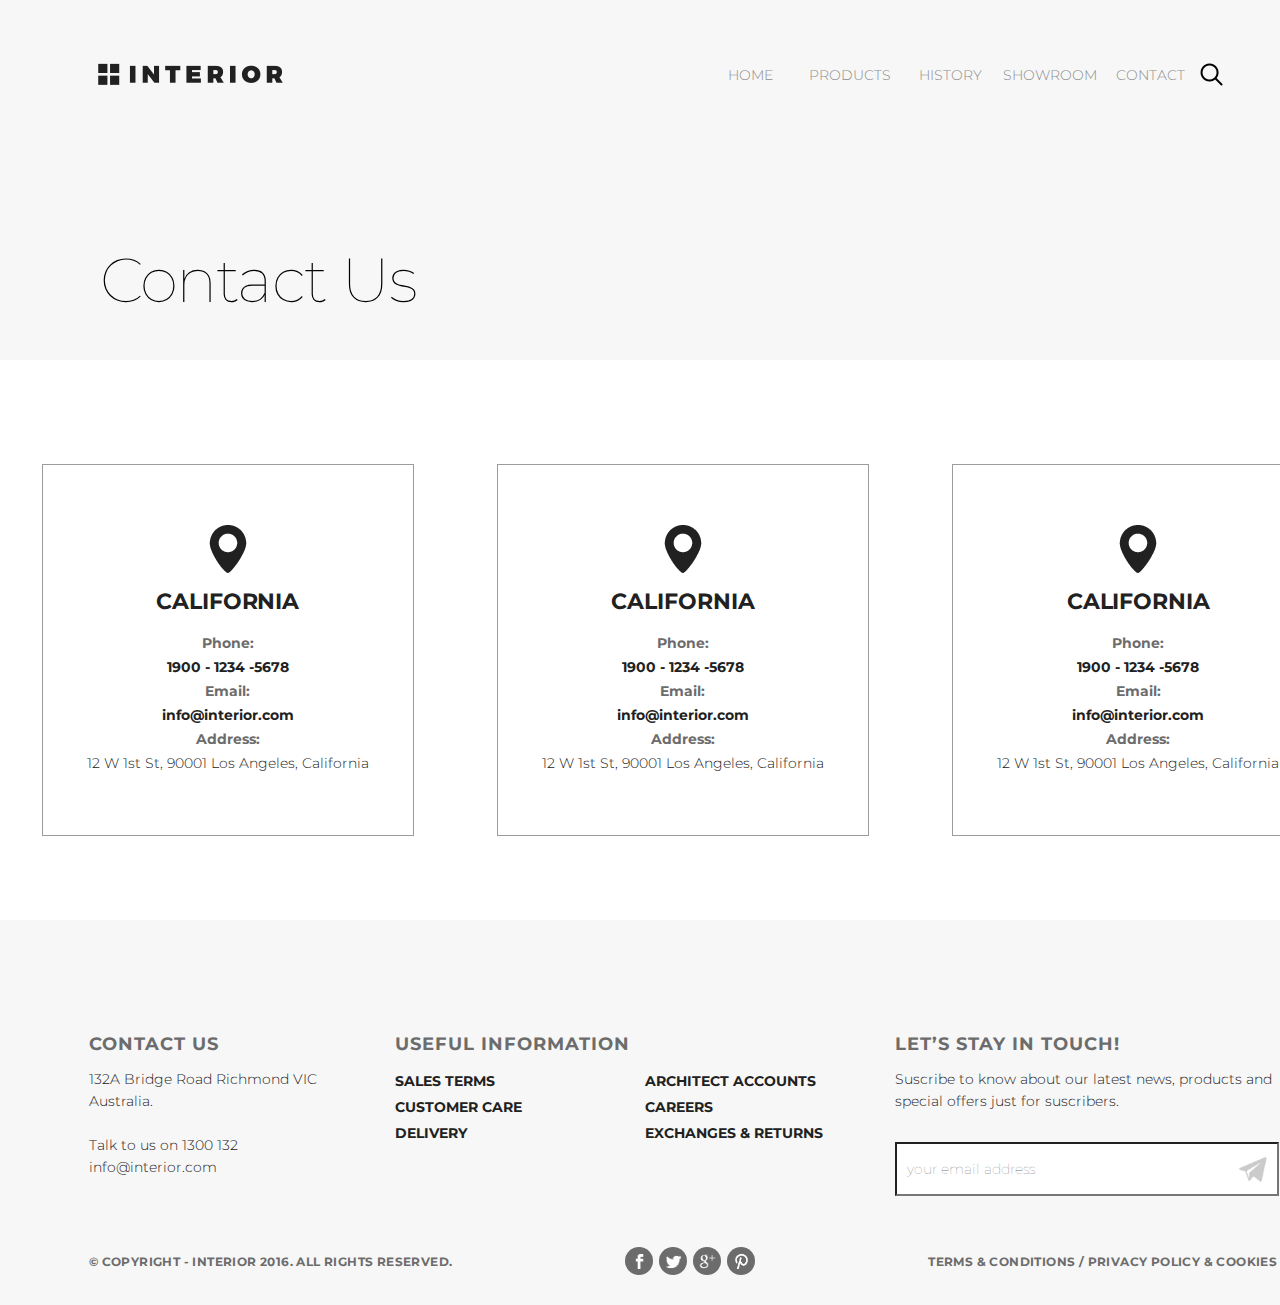
<file: Interior/html/contact.html>
<!DOCTYPE html>
<html lang="rus">

<head>
    <meta charset="UTF-8">
    <link rel="stylesheet" type="text/css" href="style/style.css">
    <title>Interior</title>
</head>

<body>
    <div class="container">
        <div class="navbar">
            <div><img src="src/img/style/logo.png" class="logo" alt="Logo"></div>
            <div class="menu">
                <ul>
                    <li> <a href="index.html">home</a> </li>
                    <li> <a href="index.html">products</a> </li>
                    <li> <a href="index.html">history</a> </li>
                    <li> <a href="index.html">showroom</a> </li>
                    <li> <a href="index.html">contact</a> </li>
                    <li> <img src="src/img/style/search.png" class="search" alt="Search"> </li>
                </ul>
            </div>
        </div>
        <div class="content">
            <div class="titlepage">
                <h2>Contact Us</h2></div>
            <div class="contacts">
                <a href="https://goo.gl/maps/kqxAiFRNCpK2" target="_blank">
                    <div class="location">
                        <div class="locpng"></div>
                        <div>
                            <h4>California</h4></div>
                        <div class="title">
                            <p>Phone:</p>
                        </div>
                        <div>
                            <p>1900 - 1234 -5678</p>
                        </div>
                        <div class="title">
                            <p>Email:</p>
                        </div>
                        <div>
                            <p>info@interior.com</p>
                        </div>
                        <div class="title">
                            <p>Address:</p>
                        </div>
                        <div class="locaddres">
                            <p>12 W 1st St, 90001 Los Angeles, California</p>
                        </div>
                    </div>
                </a>
                <a href="https://goo.gl/maps/kqxAiFRNCpK2" target="_blank">
                    <div class="location">
                        <div class="locpng"></div>
                        <div>
                            <h4>California</h4></div>
                        <div class="title">
                            <p>Phone:</p>
                        </div>
                        <div>
                            <p>1900 - 1234 -5678</p>
                        </div>
                        <div class="title">
                            <p>Email:</p>
                        </div>
                        <div>
                            <p>info@interior.com</p>
                        </div>
                        <div class="title">
                            <p>Address:</p>
                        </div>
                        <div class="locaddres">
                            <p>12 W 1st St, 90001 Los Angeles, California</p>
                        </div>
                    </div>
                </a>
                <a href="https://goo.gl/maps/kqxAiFRNCpK2" target="_blank">
                    <div class="location">
                        <div class="locpng"></div>
                        <div>
                            <h4>California</h4></div>
                        <div class="title">
                            <p>Phone:</p>
                        </div>
                        <div>
                            <p>1900 - 1234 -5678</p>
                        </div>
                        <div class="title">
                            <p>Email:</p>
                        </div>
                        <div>
                            <p>info@interior.com</p>
                        </div>
                        <div class="title">
                            <p>Address:</p>
                        </div>
                        <div class="locaddres">
                            <p>12 W 1st St, 90001 Los Angeles, California</p>
                        </div>
                    </div>
                </a>
            </div>
        </div>
        <div class="footer">
            <div class="block1">
                <div class="addres">
                    <h4>Contact Us</h4>
                    <p>132A Bridge Road Richmond VIC Australia.
                        <br>
                        <br>Talk to us on 1300 132
                        <br>info@interior.com</p>
                </div>
                <div>
                    <h4>Useful Information</h4>
                    <div class="infolist">
                        <div>
                            <ul>
                                <li><a href="index.html">Sales terms</a></li>
                                <li><a href="index.html">Customer care</a></li>
                                <li><a href="index.html">Delivery</a></li>
                            </ul>
                        </div>
                        <div>
                            <ul>
                                <li><a href="index.html">Architect accounts</a></li>
                                <li><a href="index.html">Careers</a></li>
                                <li><a href="index.html">Exchanges &#38; returns</a></li>
                            </ul>
                        </div>
                    </div>
                </div>
                <div>
                    <h4>Let’s Stay in Touch!</h4>
                    <p>Suscribe to know about our latest news, products and special offers just for suscribers.</p>
                    <form method="post">
                        <input type="email" placeholder="your email address">
                        <button class="sendemail"></button>
                    </form>
                </div>
            </div>
            <div class="block2">
                <div>
                    <h5>&copy; Copyright - INTERIOR 2016. All Rights Reserved.</h5> </div>
                <div class="social">
                    <a href="index.html">
                        <div class="facebook"></div>
                    </a>
                    <a href="index.html">
                        <div class="twitter"></div>
                    </a>
                    <a href="index.html">
                        <div class="googleP"></div>
                    </a>
                    <a href="index.html">
                        <div class="pinterest"></div>
                    </a>
                </div>
                <div>
                    <h5>Terms &#38; Conditions  /  Privacy policy &#38; Cookies</h5> </div>
            </div>
        </div>
    </div>
</body>
</file>
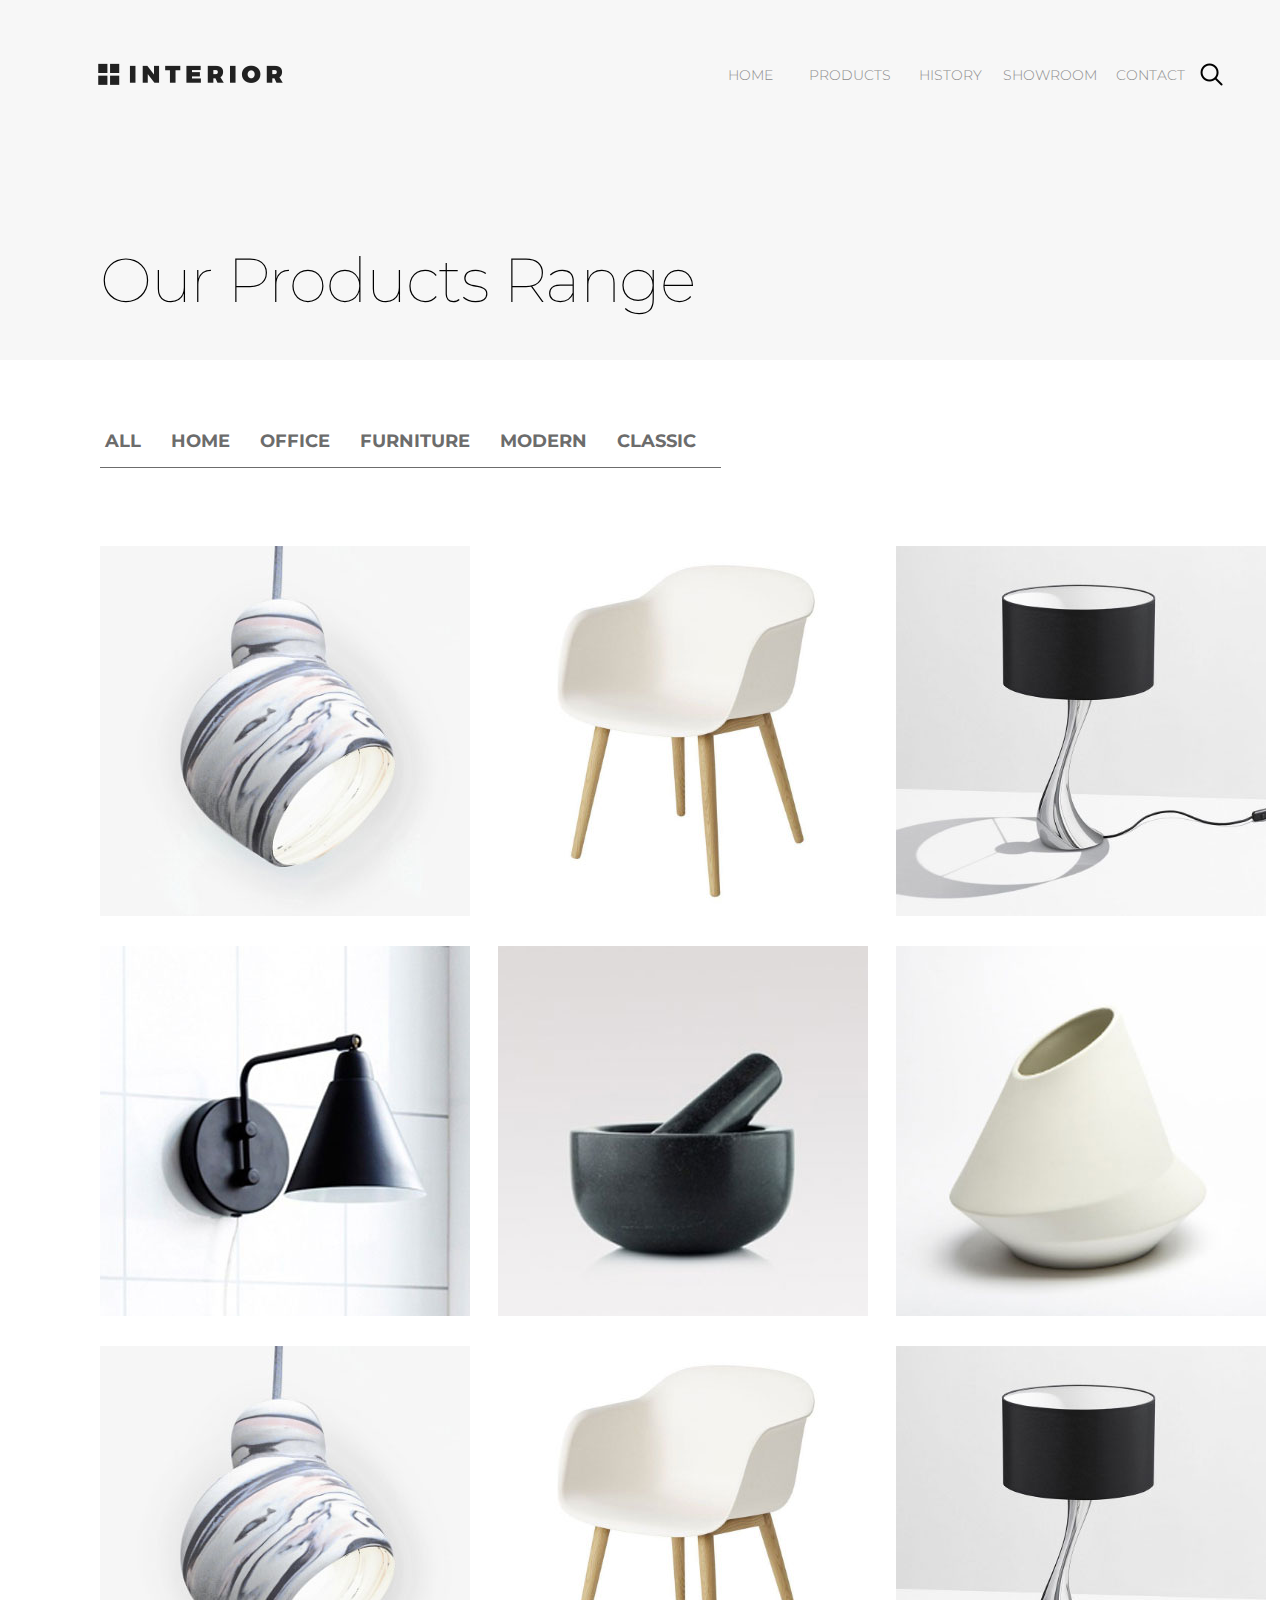
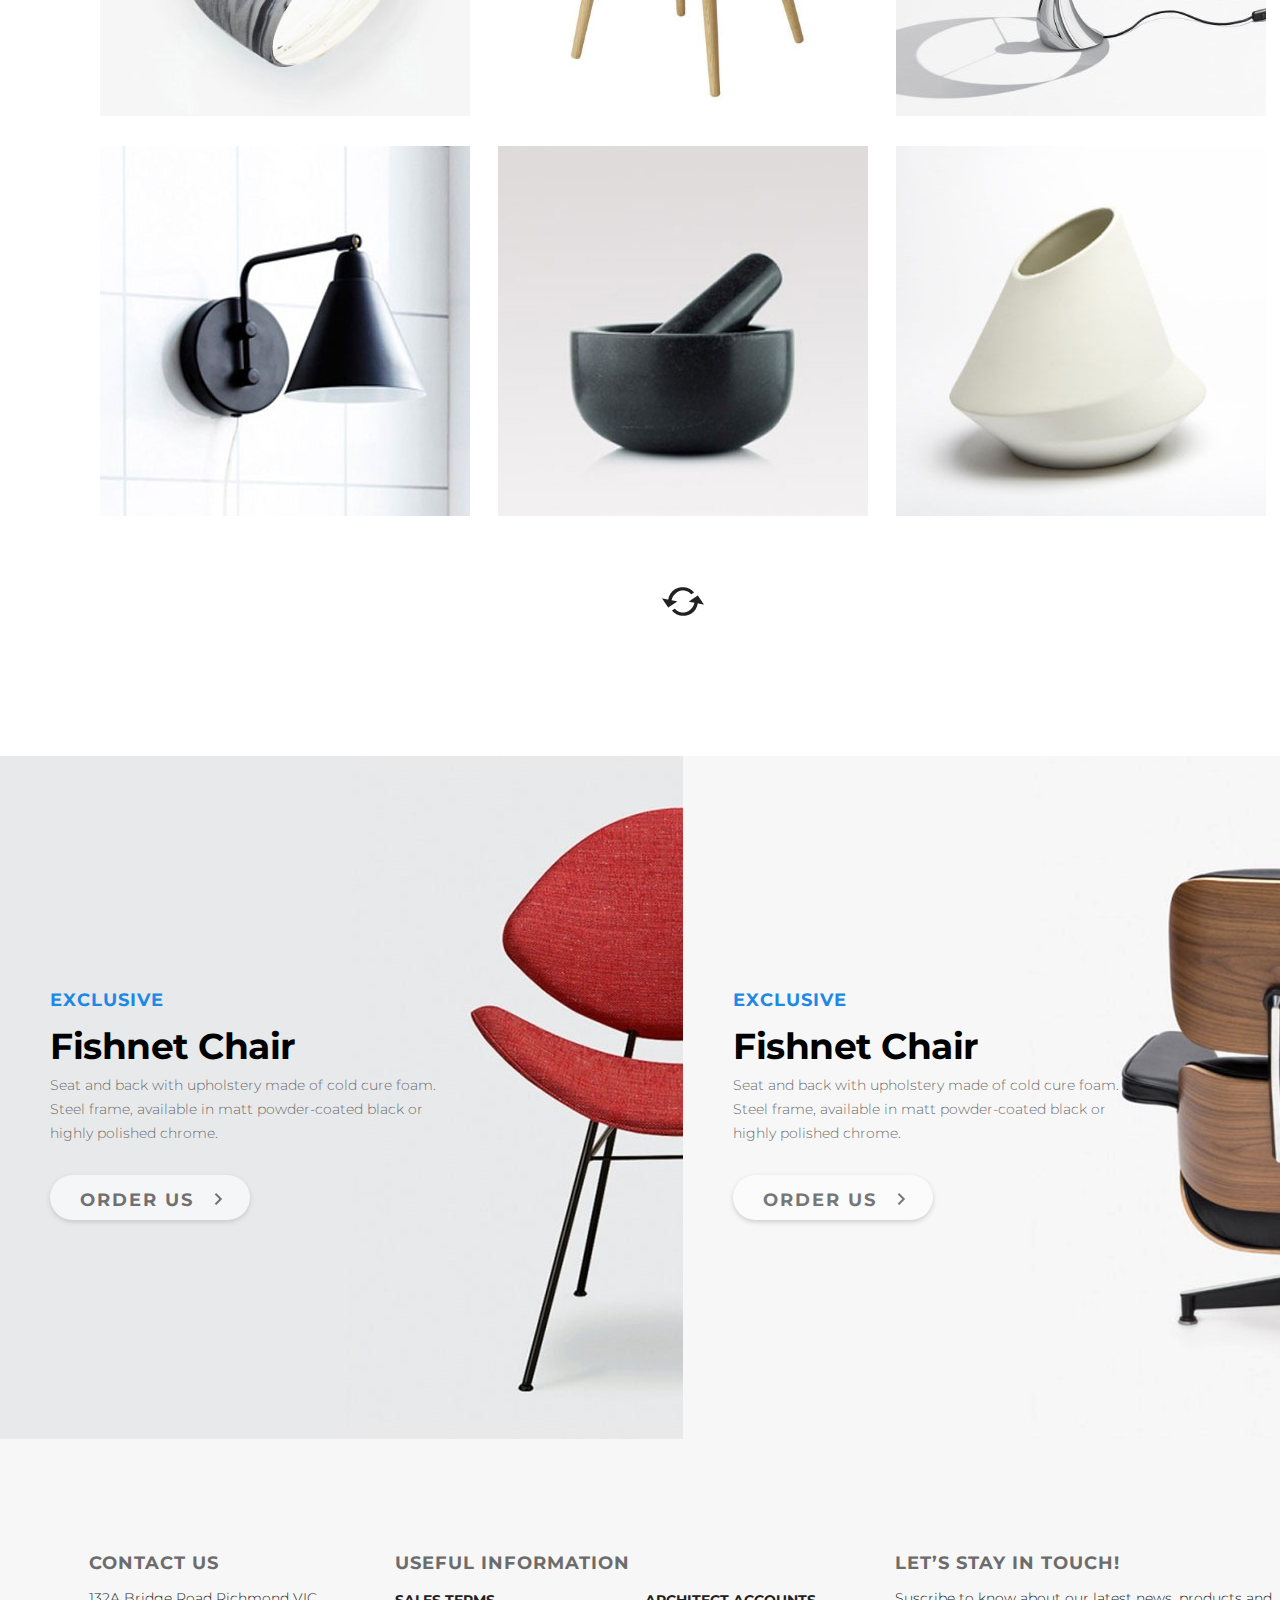
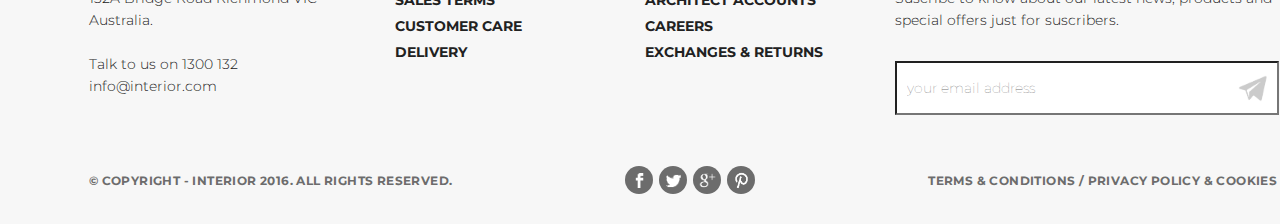
<file: Interior/html/product.html>
<!DOCTYPE html>
<html lang="rus">

<head>
    <meta charset="UTF-8">
    <link rel="stylesheet" type="text/css" href="style/style.css">
    <title>Interior</title>
</head>

<body>
    <div class="container">
        <div class="navbar">
            <div><img src="src/img/style/logo.png" class="logo" alt="Logo"></div>
            <div class="menu">
                <ul>
                    <li> <a href="index.html">home</a> </li>
                    <li> <a href="index.html">products</a> </li>
                    <li> <a href="index.html">history</a> </li>
                    <li> <a href="index.html">showroom</a> </li>
                    <li> <a href="index.html">contact</a> </li>
                    <li> <img src="src/img/style/search.png" class="search" alt="Search"> </li>
                </ul>
            </div>
        </div>
        <div class="content">
            <div class="titlepage">
                <h2>Our Products Range</h2></div>
            <div class="productrange">
                <ul class="case">
                    <li> <a href="index.html">All</a> </li>
                    <li> <a href="index.html">Home</a> </li>
                    <li> <a href="index.html">Office</a> </li>
                    <li> <a href="index.html">Furniture</a> </li>
                    <li> <a href="index.html">Modern</a> </li>
                    <li> <a href="index.html">Classic</a> </li>
                </ul>
                <div class="trending">
                    <div class="trend">
                        <div class="prod1"></div>
                        <div class="prod2"></div>
                        <div class="prod3"></div>
                        <div class="prod4"></div>
                        <div class="prod5"></div>
                        <div class="prod6"></div>
                        <div class="prod1"></div>
                        <div class="prod2"></div>
                        <div class="prod3"></div>
                        <div class="prod4"></div>
                        <div class="prod5"></div>
                        <div class="prod6"></div>
                    </div>
                </div>
                <div class="loading">
                    <button class="loadarws"></button>
                </div>
                <div class="promo">
                    <div class="promoproduct prod1">
                        <div class="item">
                            <div>
                                <h4>Exclusive</h4></div>
                            <div>
                                <h3>Fishnet Chair</h3></div>
                            <div>
                                <p>Seat and back with upholstery made of cold cure foam. Steel frame, available in matt powder-coated black or highly polished chrome.</p>
                            </div>
                            <button class="button">
                                <h4>Order Us</h4></button>
                        </div>
                    </div>
                    <div class="promoproduct prod2">
                        <div class="item">
                            <div>
                                <h4>Exclusive</h4></div>
                            <div>
                                <h3>Fishnet Chair</h3></div>
                            <div>
                                <p>Seat and back with upholstery made of cold cure foam. Steel frame, available in matt powder-coated black or highly polished chrome.</p>
                            </div>
                            <button class="button">
                                <h4>Order Us</h4></button>
                        </div>
                    </div>
                </div>
            </div>
        </div>
        <div class="footer">
            <div class="block1">
                <div class="addres">
                    <h4>Contact Us</h4>
                    <p>132A Bridge Road Richmond VIC Australia.
                        <br>
                        <br>Talk to us on 1300 132
                        <br>info@interior.com</p>
                </div>
                <div>
                    <h4>Useful Information</h4>
                    <div class="infolist">
                        <div>
                            <ul>
                                <li><a href="index.html">Sales terms</a></li>
                                <li><a href="index.html">Customer care</a></li>
                                <li><a href="index.html">Delivery</a></li>
                            </ul>
                        </div>
                        <div>
                            <ul>
                                <li><a href="index.html">Architect accounts</a></li>
                                <li><a href="index.html">Careers</a></li>
                                <li><a href="index.html">Exchanges &#38; returns</a></li>
                            </ul>
                        </div>
                    </div>
                </div>
                <div>
                    <h4>Let’s Stay in Touch!</h4>
                    <p>Suscribe to know about our latest news, products and special offers just for suscribers.</p>
                    <form method="post">
                        <input type="email" placeholder="your email address">
                        <button class="sendemail"></button>
                    </form>
                </div>
            </div>
            <div class="block2">
                <div>
                    <h5>&copy; Copyright - INTERIOR 2016. All Rights Reserved.</h5> </div>
                <div class="social">
                    <a href="index.html">
                        <div class="facebook"></div>
                    </a>
                    <a href="index.html">
                        <div class="twitter"></div>
                    </a>
                    <a href="index.html">
                        <div class="googleP"></div>
                    </a>
                    <a href="index.html">
                        <div class="pinterest"></div>
                    </a>
                </div>
                <div>
                    <h5>Terms &#38; Conditions  /  Privacy policy &#38; Cookies</h5> </div>
            </div>
        </div>
    </div>
</body>
</file>
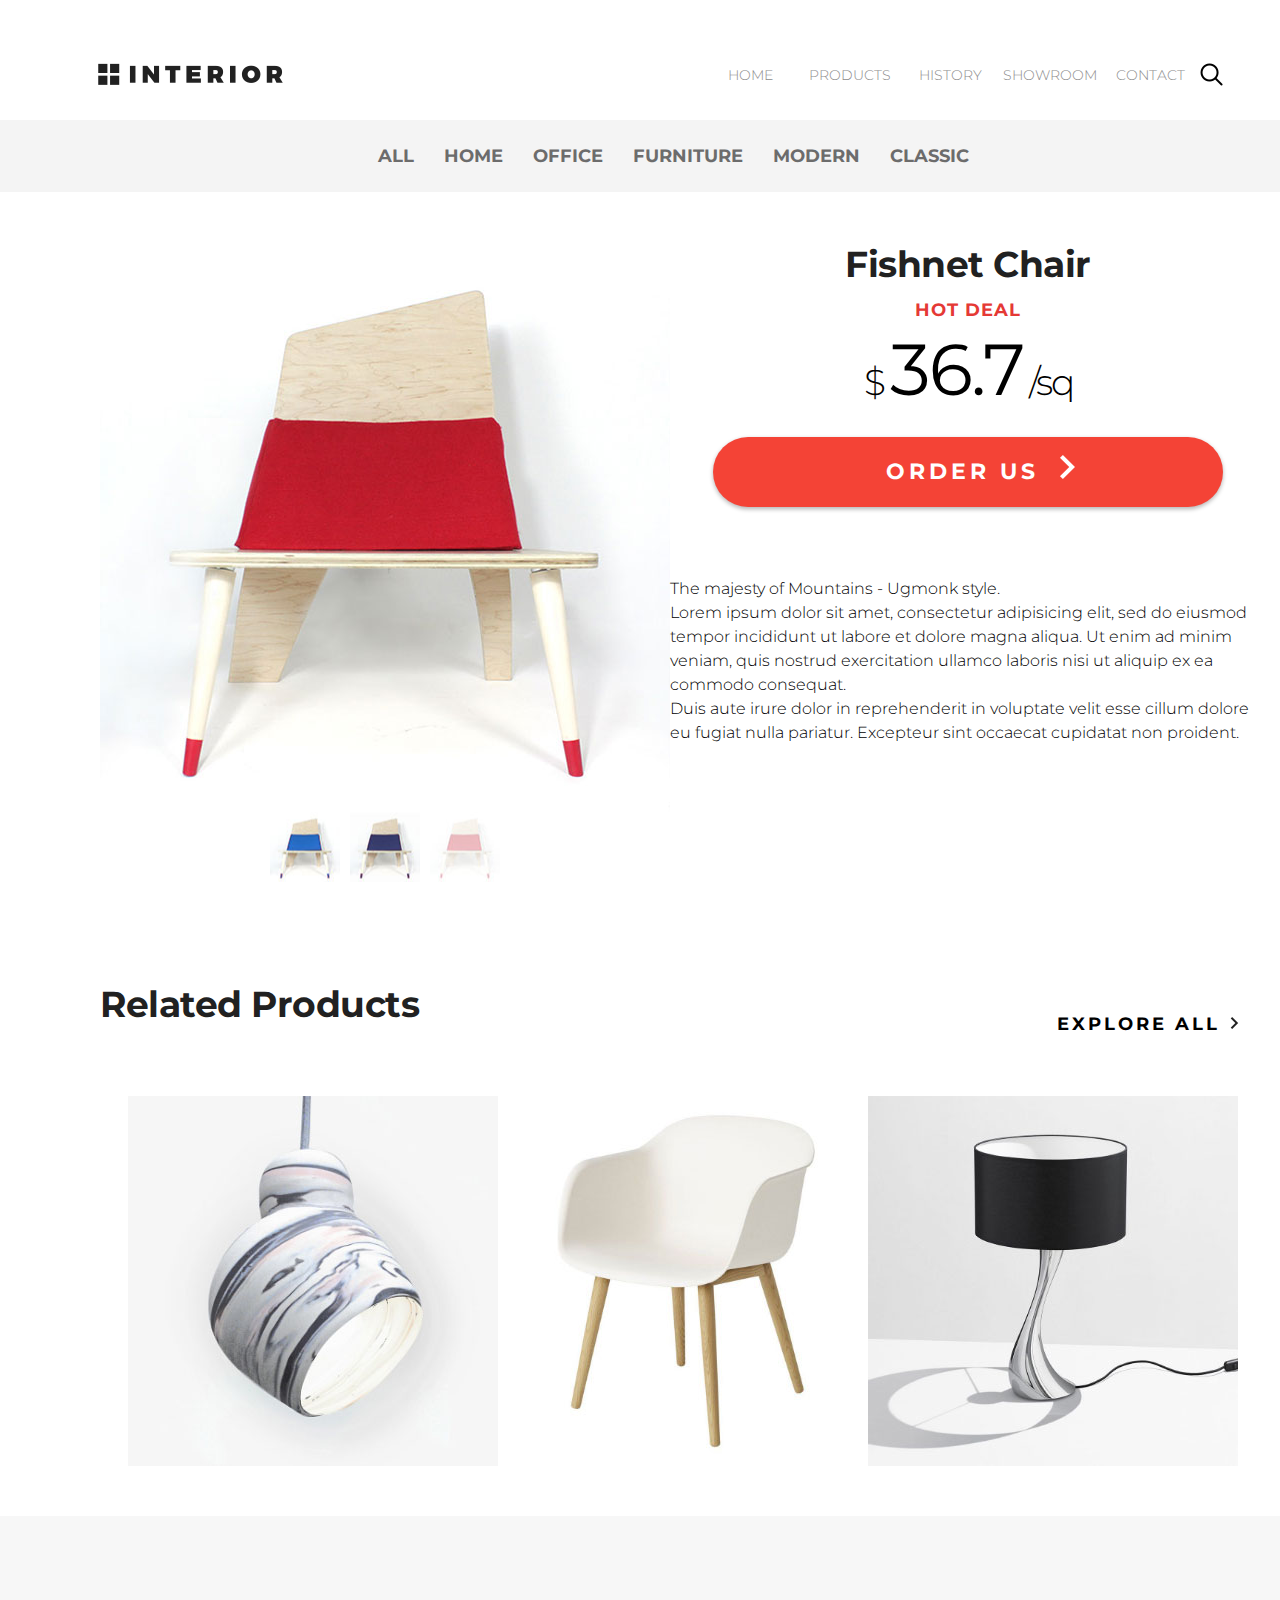
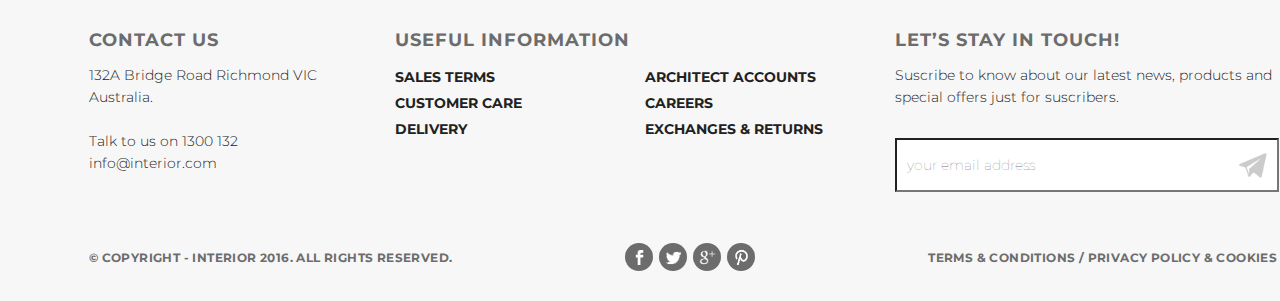
<file: Interior/html/productdetails.html>
<!DOCTYPE html>
<html lang="rus">

<head>
    <meta charset="UTF-8">
    <link rel="stylesheet" type="text/css" href="style/style.css">
    <title>Interior</title>
</head>

<body>
    <div class="container">
        <div class="navbar">
            <div><img src="src/img/style/logo.png" class="logo" alt="Logo"></div>
            <div class="menu">
                <ul>
                    <li> <a href="index.html">home</a> </li>
                    <li> <a href="index.html">products</a> </li>
                    <li> <a href="index.html">history</a> </li>
                    <li> <a href="index.html">showroom</a> </li>
                    <li> <a href="index.html">contact</a> </li>
                    <li> <img src="src/img/style/search.png" class="search" alt="Search"> </li>
                </ul>
            </div>
        </div>
        <div class="content">
            <div class="proddetails">
                <div class="navigate">
                    <ul class="case">
                        <li> <a href="index.html">All</a> </li>
                        <li> <a href="index.html">Home</a> </li>
                        <li> <a href="index.html">Office</a> </li>
                        <li> <a href="index.html">Furniture</a> </li>
                        <li> <a href="index.html">Modern</a> </li>
                        <li> <a href="index.html">Classic</a> </li>
                    </ul>
                </div>
                <div class="details">
                    <div class="preview">
                        <div class="bigpic"></div>
                        <div class="smpic">
                            <div class="pic1"></div>
                            <div class="pic2"></div>
                            <div class="pic3"></div>
                        </div>
                    </div>
                    <div class="about">
                        <div>
                            <h3>Fishnet Chair</h3></div>
                        <div>
                            <h4>Hot Deal</h4></div>
                        <div class="price">
                            <h2>&#36; <b class="pricenum">36.7</b> /sq</h2></div>
                        <button class="buy button">
                            <h4>Order Us</h4></button>
                        <p>The majesty of Mountains - Ugmonk style.
                            <br>Lorem ipsum dolor sit amet, consectetur adipisicing elit, sed do eiusmod tempor incididunt ut labore et dolore magna aliqua. Ut enim ad minim veniam, quis nostrud exercitation ullamco laboris nisi ut aliquip ex ea commodo consequat.
                            <br> Duis aute irure dolor in reprehenderit in voluptate velit esse cillum dolore eu fugiat nulla pariatur. Excepteur sint occaecat cupidatat non proident.</p>
                    </div>
                </div>
            </div>
            <div class="trending">
                <div class="block">
                    <div>
                        <h3>Related Products</h3> </div>
                    <button class="explore">
                        <h4>Explore all</h4></button>
                </div>
                <div class="trend">
                    <div class="prod1"></div>
                    <div class="prod2"></div>
                    <div class="prod3"></div>
                </div>
            </div>
        </div>
        <div class="footer">
            <div class="block1">
                <div class="addres">
                    <h4>Contact Us</h4>
                    <p>132A Bridge Road Richmond VIC Australia.
                        <br>
                        <br>Talk to us on 1300 132
                        <br>info@interior.com</p>
                </div>
                <div>
                    <h4>Useful Information</h4>
                    <div class="infolist">
                        <div>
                            <ul>
                                <li><a href="index.html">Sales terms</a></li>
                                <li><a href="index.html">Customer care</a></li>
                                <li><a href="index.html">Delivery</a></li>
                            </ul>
                        </div>
                        <div>
                            <ul>
                                <li><a href="index.html">Architect accounts</a></li>
                                <li><a href="index.html">Careers</a></li>
                                <li><a href="index.html">Exchanges &#38; returns</a></li>
                            </ul>
                        </div>
                    </div>
                </div>
                <div>
                    <h4>Let’s Stay in Touch!</h4>
                    <p>Suscribe to know about our latest news, products and special offers just for suscribers.</p>
                    <form method="post">
                        <input type="email" placeholder="your email address">
                        <button class="sendemail"></button>
                    </form>
                </div>
            </div>
            <div class="block2">
                <div>
                    <h5>&copy; Copyright - INTERIOR 2016. All Rights Reserved.</h5> </div>
                <div class="social">
                    <a href="index.html">
                        <div class="facebook"></div>
                    </a>
                    <a href="index.html">
                        <div class="twitter"></div>
                    </a>
                    <a href="index.html">
                        <div class="googleP"></div>
                    </a>
                    <a href="index.html">
                        <div class="pinterest"></div>
                    </a>
                </div>
                <div>
                    <h5>Terms &#38; Conditions  /  Privacy policy &#38; Cookies</h5> </div>
            </div>
        </div>
    </div>
</body>
</file>
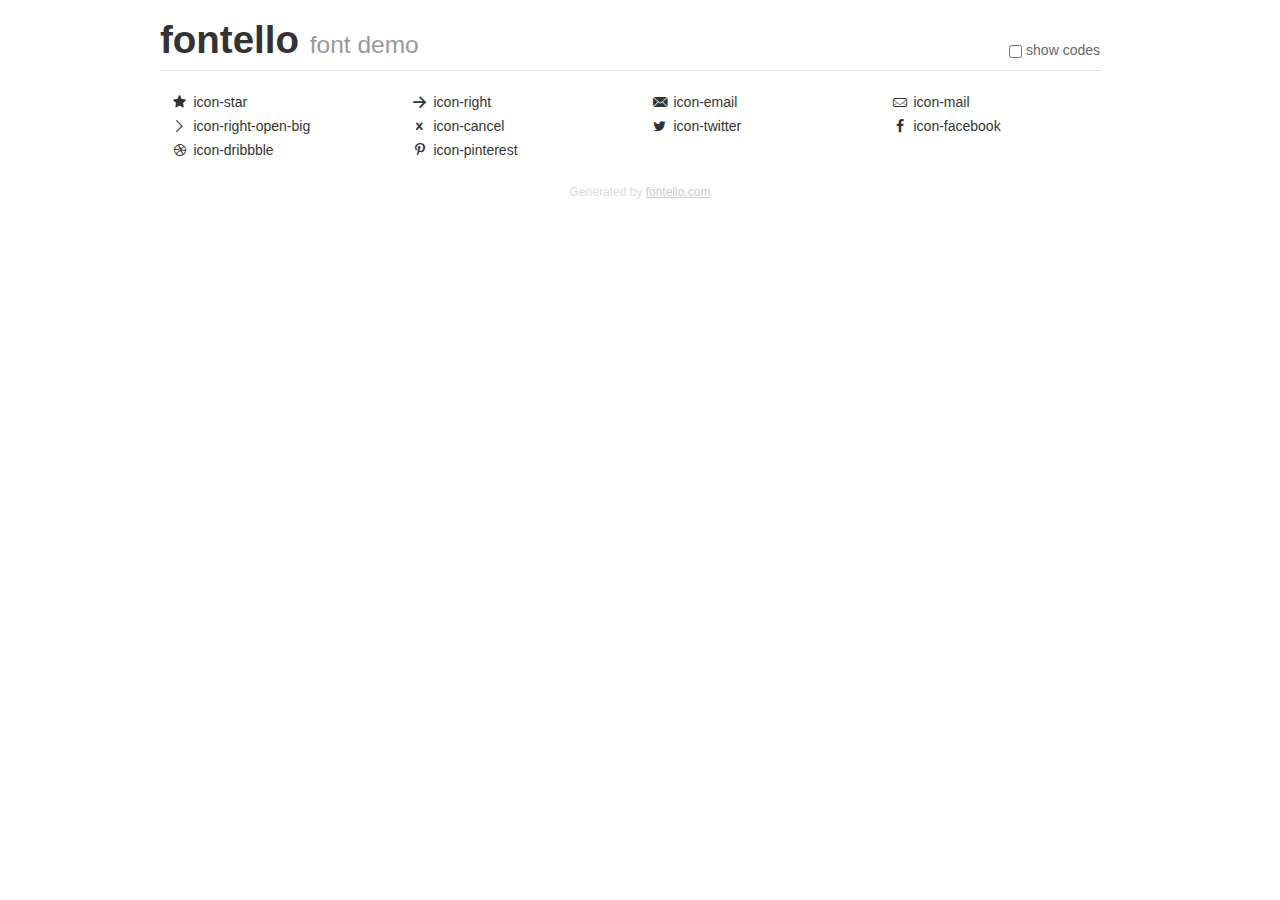
<file: Shopno/html/style/fontello-d90b461d/demo.html>
<!DOCTYPE html>
<html>
  <head><!--[if lt IE 9]><script language="javascript" type="text/javascript" src="//html5shim.googlecode.com/svn/trunk/html5.js"></script><![endif]-->
    <meta charset="UTF-8"><style>/*
 * Bootstrap v2.2.1
 *
 * Copyright 2012 Twitter, Inc
 * Licensed under the Apache License v2.0
 * http://www.apache.org/licenses/LICENSE-2.0
 *
 * Designed and built with all the love in the world @twitter by @mdo and @fat.
 */
.clearfix {
  *zoom: 1;
}
.clearfix:before,
.clearfix:after {
  display: table;
  content: "";
  line-height: 0;
}
.clearfix:after {
  clear: both;
}
html {
  font-size: 100%;
  -webkit-text-size-adjust: 100%;
  -ms-text-size-adjust: 100%;
}
a:focus {
  outline: thin dotted #333;
  outline: 5px auto -webkit-focus-ring-color;
  outline-offset: -2px;
}
a:hover,
a:active {
  outline: 0;
}
button,
input,
select,
textarea {
  margin: 0;
  font-size: 100%;
  vertical-align: middle;
}
button,
input {
  *overflow: visible;
  line-height: normal;
}
button::-moz-focus-inner,
input::-moz-focus-inner {
  padding: 0;
  border: 0;
}
body {
  margin: 0;
  font-family: "Helvetica Neue", Helvetica, Arial, sans-serif;
  font-size: 14px;
  line-height: 20px;
  color: #333;
  background-color: #fff;
}
a {
  color: #08c;
  text-decoration: none;
}
a:hover {
  color: #005580;
  text-decoration: underline;
}
.row {
  margin-left: -20px;
  *zoom: 1;
}
.row:before,
.row:after {
  display: table;
  content: "";
  line-height: 0;
}
.row:after {
  clear: both;
}
[class*="span"] {
  float: left;
  min-height: 1px;
  margin-left: 20px;
}
.container,
.navbar-static-top .container,
.navbar-fixed-top .container,
.navbar-fixed-bottom .container {
  width: 940px;
}
.span12 {
  width: 940px;
}
.span11 {
  width: 860px;
}
.span10 {
  width: 780px;
}
.span9 {
  width: 700px;
}
.span8 {
  width: 620px;
}
.span7 {
  width: 540px;
}
.span6 {
  width: 460px;
}
.span5 {
  width: 380px;
}
.span4 {
  width: 300px;
}
.span3 {
  width: 220px;
}
.span2 {
  width: 140px;
}
.span1 {
  width: 60px;
}
[class*="span"].pull-right,
.row-fluid [class*="span"].pull-right {
  float: right;
}
.container {
  margin-right: auto;
  margin-left: auto;
  *zoom: 1;
}
.container:before,
.container:after {
  display: table;
  content: "";
  line-height: 0;
}
.container:after {
  clear: both;
}
p {
  margin: 0 0 10px;
}
.lead {
  margin-bottom: 20px;
  font-size: 21px;
  font-weight: 200;
  line-height: 30px;
}
small {
  font-size: 85%;
}
h1 {
  margin: 10px 0;
  font-family: inherit;
  font-weight: bold;
  line-height: 20px;
  color: inherit;
  text-rendering: optimizelegibility;
}
h1 small {
  font-weight: normal;
  line-height: 1;
  color: #999;
}
h1 {
  line-height: 40px;
}
h1 {
  font-size: 38.5px;
}
h1 small {
  font-size: 24.5px;
}
body {
  margin-top: 90px;
}
.header {
  position: fixed;
  top: 0;
  left: 50%;
  margin-left: -480px;
  background-color: #fff;
  border-bottom: 1px solid #ddd;
  padding-top: 10px;
  z-index: 10;
}
.footer {
  color: #ddd;
  font-size: 12px;
  text-align: center;
  margin-top: 20px;
}
.footer a {
  color: #ccc;
  text-decoration: underline;
}
.the-icons {
  font-size: 14px;
  line-height: 24px;
}
.switch {
  position: absolute;
  right: 0;
  bottom: 10px;
  color: #666;
}
.switch input {
  margin-right: 0.3em;
}
.codesOn .i-name {
  display: none;
}
.codesOn .i-code {
  display: inline;
}
.i-code {
  display: none;
}
@font-face {
      font-family: 'fontello';
      src: url('./font/fontello.eot?31229916');
      src: url('./font/fontello.eot?31229916#iefix') format('embedded-opentype'),
           url('./font/fontello.woff?31229916') format('woff'),
           url('./font/fontello.ttf?31229916') format('truetype'),
           url('./font/fontello.svg?31229916#fontello') format('svg');
      font-weight: normal;
      font-style: normal;
    }
     
     
    .demo-icon
    {
      font-family: "fontello";
      font-style: normal;
      font-weight: normal;
      speak: none;
     
      display: inline-block;
      text-decoration: inherit;
      width: 1em;
      margin-right: .2em;
      text-align: center;
      /* opacity: .8; */
     
      /* For safety - reset parent styles, that can break glyph codes*/
      font-variant: normal;
      text-transform: none;
     
      /* fix buttons height, for twitter bootstrap */
      line-height: 1em;
     
      /* Animation center compensation - margins should be symmetric */
      /* remove if not needed */
      margin-left: .2em;
     
      /* You can be more comfortable with increased icons size */
      /* font-size: 120%; */
     
      /* Font smoothing. That was taken from TWBS */
      -webkit-font-smoothing: antialiased;
      -moz-osx-font-smoothing: grayscale;
     
      /* Uncomment for 3D effect */
      /* text-shadow: 1px 1px 1px rgba(127, 127, 127, 0.3); */
    }
     </style>
    <link rel="stylesheet" href="css/animation.css"><!--[if IE 7]><link rel="stylesheet" href="css/" + font.fontname + "-ie7.css"><![endif]-->
    <script>
      function toggleCodes(on) {
        var obj = document.getElementById('icons');
      
        if (on) {
          obj.className += ' codesOn';
        } else {
          obj.className = obj.className.replace(' codesOn', '');
        }
      }
      
    </script>
  </head>
  <body>
    <div class="container header">
      <h1>fontello <small>font demo</small></h1>
      <label class="switch">
        <input type="checkbox" onclick="toggleCodes(this.checked)">show codes
      </label>
    </div>
    <div class="container" id="icons">
      <div class="row">
        <div class="the-icons span3" title="Code: 0xe800"><i class="demo-icon icon-star">&#xe800;</i> <span class="i-name">icon-star</span><span class="i-code">0xe800</span></div>
        <div class="the-icons span3" title="Code: 0xe801"><i class="demo-icon icon-right">&#xe801;</i> <span class="i-name">icon-right</span><span class="i-code">0xe801</span></div>
        <div class="the-icons span3" title="Code: 0xe802"><i class="demo-icon icon-email">&#xe802;</i> <span class="i-name">icon-email</span><span class="i-code">0xe802</span></div>
        <div class="the-icons span3" title="Code: 0xe803"><i class="demo-icon icon-mail">&#xe803;</i> <span class="i-name">icon-mail</span><span class="i-code">0xe803</span></div>
      </div>
      <div class="row">
        <div class="the-icons span3" title="Code: 0xe804"><i class="demo-icon icon-right-open-big">&#xe804;</i> <span class="i-name">icon-right-open-big</span><span class="i-code">0xe804</span></div>
        <div class="the-icons span3" title="Code: 0xe805"><i class="demo-icon icon-cancel">&#xe805;</i> <span class="i-name">icon-cancel</span><span class="i-code">0xe805</span></div>
        <div class="the-icons span3" title="Code: 0xf099"><i class="demo-icon icon-twitter">&#xf099;</i> <span class="i-name">icon-twitter</span><span class="i-code">0xf099</span></div>
        <div class="the-icons span3" title="Code: 0xf09a"><i class="demo-icon icon-facebook">&#xf09a;</i> <span class="i-name">icon-facebook</span><span class="i-code">0xf09a</span></div>
      </div>
      <div class="row">
        <div class="the-icons span3" title="Code: 0xf17d"><i class="demo-icon icon-dribbble">&#xf17d;</i> <span class="i-name">icon-dribbble</span><span class="i-code">0xf17d</span></div>
        <div class="the-icons span3" title="Code: 0xf231"><i class="demo-icon icon-pinterest">&#xf231;</i> <span class="i-name">icon-pinterest</span><span class="i-code">0xf231</span></div>
      </div>
    </div>
    <div class="container footer">Generated by <a href="http://fontello.com">fontello.com</a></div>
  </body>
</html>
</file>
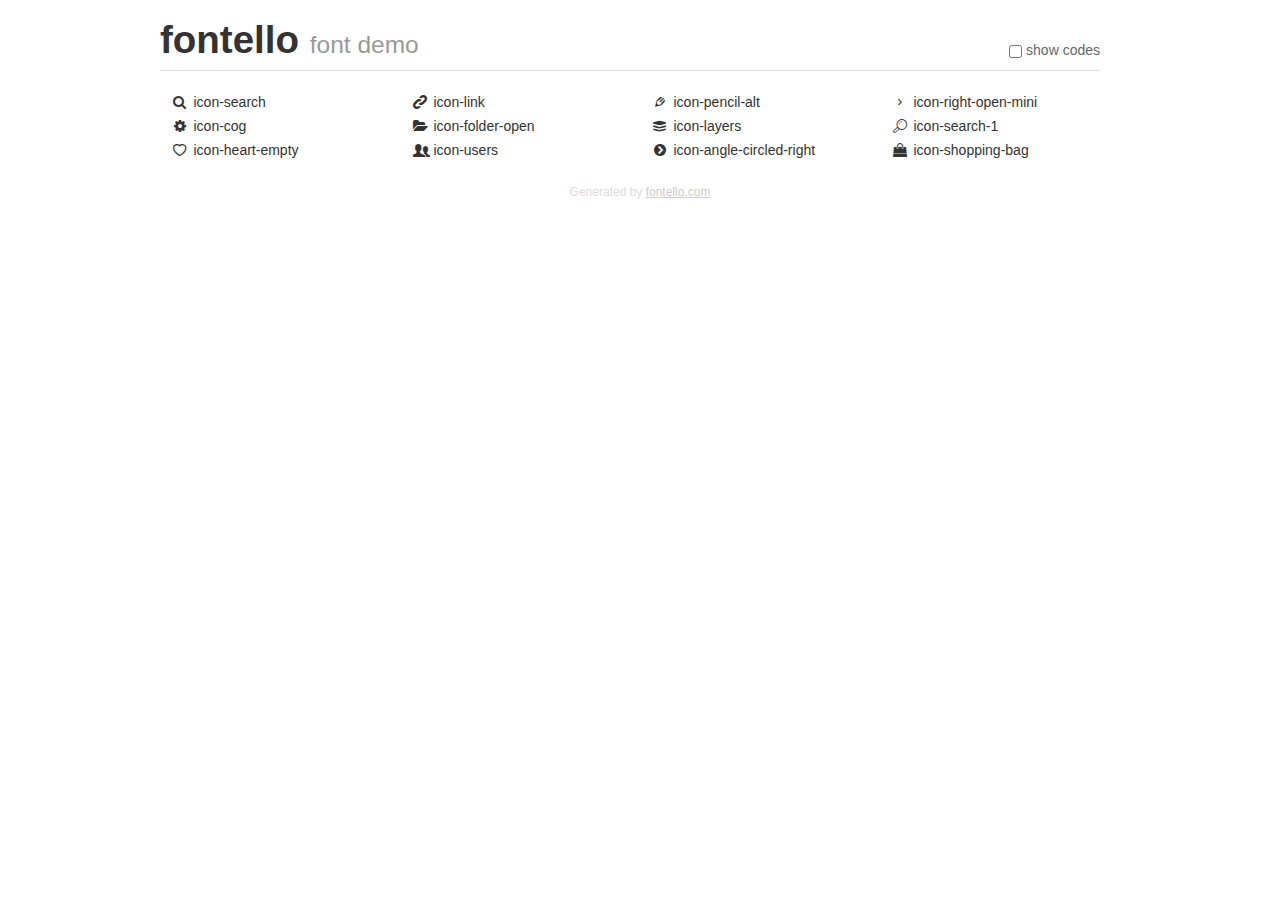
<file: Waxom Hemepage/html/css/fontello-08c8c161/demo.html>
<!DOCTYPE html>
<html>
  <head><!--[if lt IE 9]><script language="javascript" type="text/javascript" src="//html5shim.googlecode.com/svn/trunk/html5.js"></script><![endif]-->
    <meta charset="UTF-8"><style>/*
 * Bootstrap v2.2.1
 *
 * Copyright 2012 Twitter, Inc
 * Licensed under the Apache License v2.0
 * http://www.apache.org/licenses/LICENSE-2.0
 *
 * Designed and built with all the love in the world @twitter by @mdo and @fat.
 */
.clearfix {
  *zoom: 1;
}
.clearfix:before,
.clearfix:after {
  display: table;
  content: "";
  line-height: 0;
}
.clearfix:after {
  clear: both;
}
html {
  font-size: 100%;
  -webkit-text-size-adjust: 100%;
  -ms-text-size-adjust: 100%;
}
a:focus {
  outline: thin dotted #333;
  outline: 5px auto -webkit-focus-ring-color;
  outline-offset: -2px;
}
a:hover,
a:active {
  outline: 0;
}
button,
input,
select,
textarea {
  margin: 0;
  font-size: 100%;
  vertical-align: middle;
}
button,
input {
  *overflow: visible;
  line-height: normal;
}
button::-moz-focus-inner,
input::-moz-focus-inner {
  padding: 0;
  border: 0;
}
body {
  margin: 0;
  font-family: "Helvetica Neue", Helvetica, Arial, sans-serif;
  font-size: 14px;
  line-height: 20px;
  color: #333;
  background-color: #fff;
}
a {
  color: #08c;
  text-decoration: none;
}
a:hover {
  color: #005580;
  text-decoration: underline;
}
.row {
  margin-left: -20px;
  *zoom: 1;
}
.row:before,
.row:after {
  display: table;
  content: "";
  line-height: 0;
}
.row:after {
  clear: both;
}
[class*="span"] {
  float: left;
  min-height: 1px;
  margin-left: 20px;
}
.container,
.navbar-static-top .container,
.navbar-fixed-top .container,
.navbar-fixed-bottom .container {
  width: 940px;
}
.span12 {
  width: 940px;
}
.span11 {
  width: 860px;
}
.span10 {
  width: 780px;
}
.span9 {
  width: 700px;
}
.span8 {
  width: 620px;
}
.span7 {
  width: 540px;
}
.span6 {
  width: 460px;
}
.span5 {
  width: 380px;
}
.span4 {
  width: 300px;
}
.span3 {
  width: 220px;
}
.span2 {
  width: 140px;
}
.span1 {
  width: 60px;
}
[class*="span"].pull-right,
.row-fluid [class*="span"].pull-right {
  float: right;
}
.container {
  margin-right: auto;
  margin-left: auto;
  *zoom: 1;
}
.container:before,
.container:after {
  display: table;
  content: "";
  line-height: 0;
}
.container:after {
  clear: both;
}
p {
  margin: 0 0 10px;
}
.lead {
  margin-bottom: 20px;
  font-size: 21px;
  font-weight: 200;
  line-height: 30px;
}
small {
  font-size: 85%;
}
h1 {
  margin: 10px 0;
  font-family: inherit;
  font-weight: bold;
  line-height: 20px;
  color: inherit;
  text-rendering: optimizelegibility;
}
h1 small {
  font-weight: normal;
  line-height: 1;
  color: #999;
}
h1 {
  line-height: 40px;
}
h1 {
  font-size: 38.5px;
}
h1 small {
  font-size: 24.5px;
}
body {
  margin-top: 90px;
}
.header {
  position: fixed;
  top: 0;
  left: 50%;
  margin-left: -480px;
  background-color: #fff;
  border-bottom: 1px solid #ddd;
  padding-top: 10px;
  z-index: 10;
}
.footer {
  color: #ddd;
  font-size: 12px;
  text-align: center;
  margin-top: 20px;
}
.footer a {
  color: #ccc;
  text-decoration: underline;
}
.the-icons {
  font-size: 14px;
  line-height: 24px;
}
.switch {
  position: absolute;
  right: 0;
  bottom: 10px;
  color: #666;
}
.switch input {
  margin-right: 0.3em;
}
.codesOn .i-name {
  display: none;
}
.codesOn .i-code {
  display: inline;
}
.i-code {
  display: none;
}
@font-face {
      font-family: 'fontello';
      src: url('./font/fontello.eot?79593993');
      src: url('./font/fontello.eot?79593993#iefix') format('embedded-opentype'),
           url('./font/fontello.woff?79593993') format('woff'),
           url('./font/fontello.ttf?79593993') format('truetype'),
           url('./font/fontello.svg?79593993#fontello') format('svg');
      font-weight: normal;
      font-style: normal;
    }
     
     
    .demo-icon
    {
      font-family: "fontello";
      font-style: normal;
      font-weight: normal;
      speak: none;
     
      display: inline-block;
      text-decoration: inherit;
      width: 1em;
      margin-right: .2em;
      text-align: center;
      /* opacity: .8; */
     
      /* For safety - reset parent styles, that can break glyph codes*/
      font-variant: normal;
      text-transform: none;
     
      /* fix buttons height, for twitter bootstrap */
      line-height: 1em;
     
      /* Animation center compensation - margins should be symmetric */
      /* remove if not needed */
      margin-left: .2em;
     
      /* You can be more comfortable with increased icons size */
      /* font-size: 120%; */
     
      /* Font smoothing. That was taken from TWBS */
      -webkit-font-smoothing: antialiased;
      -moz-osx-font-smoothing: grayscale;
     
      /* Uncomment for 3D effect */
      /* text-shadow: 1px 1px 1px rgba(127, 127, 127, 0.3); */
    }
     </style>
    <link rel="stylesheet" href="css/animation.css"><!--[if IE 7]><link rel="stylesheet" href="css/" + font.fontname + "-ie7.css"><![endif]-->
    <script>
      function toggleCodes(on) {
        var obj = document.getElementById('icons');
      
        if (on) {
          obj.className += ' codesOn';
        } else {
          obj.className = obj.className.replace(' codesOn', '');
        }
      }
      
    </script>
  </head>
  <body>
    <div class="container header">
      <h1>fontello <small>font demo</small></h1>
      <label class="switch">
        <input type="checkbox" onclick="toggleCodes(this.checked)">show codes
      </label>
    </div>
    <div class="container" id="icons">
      <div class="row">
        <div class="the-icons span3" title="Code: 0xe800"><i class="demo-icon icon-search">&#xe800;</i> <span class="i-name">icon-search</span><span class="i-code">0xe800</span></div>
        <div class="the-icons span3" title="Code: 0xe801"><i class="demo-icon icon-link">&#xe801;</i> <span class="i-name">icon-link</span><span class="i-code">0xe801</span></div>
        <div class="the-icons span3" title="Code: 0xe802"><i class="demo-icon icon-pencil-alt">&#xe802;</i> <span class="i-name">icon-pencil-alt</span><span class="i-code">0xe802</span></div>
        <div class="the-icons span3" title="Code: 0xe803"><i class="demo-icon icon-right-open-mini">&#xe803;</i> <span class="i-name">icon-right-open-mini</span><span class="i-code">0xe803</span></div>
      </div>
      <div class="row">
        <div class="the-icons span3" title="Code: 0xe804"><i class="demo-icon icon-cog">&#xe804;</i> <span class="i-name">icon-cog</span><span class="i-code">0xe804</span></div>
        <div class="the-icons span3" title="Code: 0xe805"><i class="demo-icon icon-folder-open">&#xe805;</i> <span class="i-name">icon-folder-open</span><span class="i-code">0xe805</span></div>
        <div class="the-icons span3" title="Code: 0xe806"><i class="demo-icon icon-layers">&#xe806;</i> <span class="i-name">icon-layers</span><span class="i-code">0xe806</span></div>
        <div class="the-icons span3" title="Code: 0xe807"><i class="demo-icon icon-search-1">&#xe807;</i> <span class="i-name">icon-search-1</span><span class="i-code">0xe807</span></div>
      </div>
      <div class="row">
        <div class="the-icons span3" title="Code: 0xe808"><i class="demo-icon icon-heart-empty">&#xe808;</i> <span class="i-name">icon-heart-empty</span><span class="i-code">0xe808</span></div>
        <div class="the-icons span3" title="Code: 0xf064"><i class="demo-icon icon-users">&#xf064;</i> <span class="i-name">icon-users</span><span class="i-code">0xf064</span></div>
        <div class="the-icons span3" title="Code: 0xf138"><i class="demo-icon icon-angle-circled-right">&#xf138;</i> <span class="i-name">icon-angle-circled-right</span><span class="i-code">0xf138</span></div>
        <div class="the-icons span3" title="Code: 0xf290"><i class="demo-icon icon-shopping-bag">&#xf290;</i> <span class="i-name">icon-shopping-bag</span><span class="i-code">0xf290</span></div>
      </div>
    </div>
    <div class="container footer">Generated by <a href="http://fontello.com">fontello.com</a></div>
  </body>
</html>
</file>
<file: Interior/html/style/style.css>
@import url('https://fonts.googleapis.com/css?family=Montserrat:100,300,400,700');
body {
    margin: 0;
    padding: 0;
    font-family: 'Montserrat', sans-serif;
    display: flex;
    flex-direction: column;
    align-items: center;
    min-width: 1366px;
}

p {
    font: 300 14px 'Montserrat', sans-serif;
    line-height: 24px;
    margin: 0;
    padding: 0;
}

h2 {
    font: 62px 'Montserrat', sans-serif;
    font-weight: 100;
    text-transform: uppercase;
    line-height: 50px;
    letter-spacing: -2.5px;
    margin: 0;
    padding: 0;
}

h3 {
    font: bold 36px 'Montserrat', sans-serif;
    letter-spacing: -.5px;
    margin: 0;
    padding: 0;
}

h4 {
    font: bold 18px 'Montserrat', sans-serif;
    text-transform: uppercase;
    line-height: 2.667;
    letter-spacing: 1px;
    margin: 0;
    padding: 0;
}

.container {
    width: 1366px;
    display: flex;
    flex-direction: column;
    align-items: center;
    /**/
    /background-color: aqua;
}


/*Navigation Bar*/

.navbar {
    display: flex;
    justify-content: space-between;
    width: 100%;
    height: 90px;
    z-index: 1;
    /**/
    /background-color: antiquewhite;
}

.logo {
    margin-left: 98px;
    margin-top: 63px;
    width: 185px;
    height: 22px;
    float: left;
}

.menu {
    margin-top: 47.497px;
    margin-right: 166px;
}

.menu ul {
    display: flex;
    justify-content: space-between;
    padding: 0;
    width: 500px;
}

.menu li {
    display: inline-block;
    list-style: none;
}

.menu a {
    text-decoration: none;
    color: #8c8c8c;
    font: 300 14px 'Montserrat', sans-serif;
    text-transform: uppercase;
    line-height: 24px;
    text-align: center;
    width: 100px;
    display: inline-block;
}

.menu li a:hover {
    color: #212121;
    font-weight: bold;
    border-bottom: 3px solid #212121;
    text-align: center;
}

.menu li a:active {
    text-shadow: 1px 1px 2px black;
}

.search {
    width: 23px;
    height: 23px;
}


/*Content*/

.content {
    margin-top: -90px;
    display: flex;
    flex-direction: column;
    align-items: center;
    width: 100%;
    height: auto;
}


/*Slider*/

.slider {
    width: 100%;
    height: 800px;
    background-image: url(../src/img/content/slider-img.jpg);
    background-position: center;
    background-repeat: no-repeat;
    background-size: auto;
    display: flex;
    align-items: center;
}

.filling {
    width: 460px;
    height: auto;
    margin-left: 98px;
    display: flex;
    flex-direction: column;
}

.slider .filling {
    margin-top: 150px;
}

.slider h4 {
    color: #43a047;
}

.slider p {
    color: #6c6c6c;
    letter-spacing: -.2px;
    margin-top: 25px;
}

.button h4 {
    color: #212121;
    letter-spacing: 2px;
}

.button h4::after {
    content: url(../src/img/style/arrow.png);
    margin-left: 20px;
}

.button {
    text-align: left;
    border: 0px;
    padding-left: 30px;
    background-color: #fff;
    width: 200px;
    height: 45px;
    border-radius: 45px;
    box-shadow: 0px 2px 4px .15px #b8b8b8;
    margin-top: 30px;
    opacity: .6;
}

.button:hover {
    opacity: 1;
}

.button:active {
    box-shadow: 0px 0px 0px 0px #212121;
    margin-top: 32px;
    /*Исправляет движение контента при нажатии на кнопку*/
    margin-bottom: -2px;
}

.navigation {
    display: flex;
    width: 120px;
    justify-content: space-between;
    align-items: center;
    margin-top: 720px;
    margin-left: 65px
}

.navigation div {
    height: 30px;
    width: 30px;
    border-radius: 20px;
    background-color: #212121;
    opacity: .2;
}

.navigation .selected {
    height: 40px;
    width: 40px;
    opacity: 1;
}


/*Featured*/

.featured {
    display: flex;
    flex-direction: column;
    align-items: center;
    height: 600px;
    width: 1166px;
}

.block,
.featured .productlist {
    display: flex;
    justify-content: space-between;
    align-items: center;
    width: 100%;
}

.block {
    padding-top: 100px;
}

.case {
    display: flex;
    list-style: none;
    padding-left: 0;
    padding-bottom: 7px;
    margin-bottom: 48px;
    border-bottom: 1px solid #6c6c6c;
}

.case a {
    font: bold 36px 'Montserrat', sans-serif;
    color: #6c6c6c;
    text-decoration: none;
    width: 80%;
    padding-left: 5px;
    padding-right: 25px;
    padding-bottom: 5px;
}

.explore {
    border: 0px;
    background-color: white;
}

.explore h4 {
    letter-spacing: 3px;
    padding: 5px 20px;
    border: 1px solid white;
}

.explore h4::after {
    content: url(../src/img/style/arrow.png);
    margin-left: 10px;
}

.case a:hover {
    color: #212121;
    border-bottom: 3px solid #212121;
}

.explore h4:hover {
    border-radius: 50px;
    border: 1px solid #212121;
}

.explore h4:active {
    box-shadow: 0px 2px 10px #6c6c6c;
}

.featured .productlist div {
    width: 270px;
    height: 270px;
    background-position: center;
    background-repeat: no-repeat;
    background-size: auto;
}

.featured .prod1 {
    background-image: url(../src/img/content/product-1.jpg);
    /border: 1px solid #6c6c6c;
}

.featured .prod11 {
    background-image: url(../src/img/style/back.png);
    opacity: 0;
    display: flex;
    flex-direction: column;
    align-items: center;
    align-content: center;
}

.featured .prod11 div {
    height: auto;
    width: auto;
}

.featured .prod11 .arrow {
    margin-top: 65px;
    margin-bottom: 15px;
    background-color: white;
    width: 48px;
    height: 48px;
    border: 0px;
    border-radius: 48px;
    background-image: url(../src/img/style/arrow1.png);
    background-repeat: no-repeat;
    background-position: center;
    box-shadow: 0px 2px 4px .15px #b8b8b8;
    opacity: .6;
}

.featured .prod11 .arrow:hover {
    opacity: 1;
}

.featured .prod11 .arrow:active {
    box-shadow: 0px 0px 0px 0px #212121;
    margin-top: 67px;
    margin-bottom: 13px;
}

.featured .prod11 h5 {
    margin: 0;
    padding: 0;
    margin-bottom: 5px;
    font: bold 22px 'Montserrat', sans-serif;
}

.featured .prod11 p {
    margin: 0;
    padding: 0;
    text-align: center;
    width: 230px;
}

.featured .prod11:hover {
    opacity: 1;
}

.featured .prod2 {
    background-image: url(../src/img/content/product-2.jpg);
}

.featured .prod3 {
    background-image: url(../src/img/content/product-3.jpg);
}

.featured .prod4 {
    background-image: url(../src/img/content/product-4.jpg);
}


/*Promo Product*/

.promo {
    width: 100%;
    height: 683px;
    display: flex;
}

.promo .promoproduct {
    height: 683px;
    width: 683px;
    background-position: center;
    background-repeat: no-repeat;
    background-size: auto;
    display: flex;
    align-items: center;
}

.item {
    margin-left: 50px;
    width: 400px;
}

.promo .prod1 {
    background-image: url(../src/img/content/promo-img1.jpg);
}

.promo .prod2 {
    background-image: url(../src/img/content/promo-img.jpg);
}

.promo p {
    margin-top: 5px;
    color: #6c6c6c;
}

.item div:not([class="button"]) h4 {
    color: #1e88e5;
}


/*Treading*/

.trending {
    display: flex;
    flex-direction: column;
    align-items: center;
    min-height: 560px;
    height: auto;
    width: 1166px;
    margin-bottom: 50px;
}

.trend {
    display: flex;
    flex-wrap: wrap;
    justify-content: space-between
}

.trending h3 {
    color: #212121;
    margin-bottom: 40px;
}

.trend div {
    height: 370px;
    width: 370px;
    margin-top: 30px;
    background-position: center;
    background-repeat: no-repeat;
    background-size: auto;
}

.trend .prod1 {
    background-image: url(../src/img/content/product-11.jpg);
}

.trend .prod2 {
    background-image: url(../src/img/content/product-21.jpg);
}

.trend .prod3 {
    background-image: url(../src/img/content/product-31.jpg);
}

.trend .prod4 {
    background-image: url(../src/img/content/product-41.jpg);
}

.trend .prod5 {
    background-image: url(../src/img/content/product-51.jpg);
}

.trend .prod6 {
    background-image: url(../src/img/content/product-61.jpg);
}


/*Hot Deal*/

.hotdeal {
    width: 1366px;
    height: 800px;
    background-image: url(../src/img/content/slider.jpg);
    display: flex;
    align-items: center;
}

.hotdeal .filling div:not([class="button"]) h4 {
    color: #e53935;
}

.hotdeal p {
    color: #6c6c6c;
    letter-spacing: -.2px;
    margin-top: 25px;
}


/*Exclusive*/

.exclusive {
    display: flex;
    align-items: center;
    height: 800px;
    width: 1166px;
}

.exclusive .exproduct {
    width: 570px;
    height: 570px;
    background-image: url(../src/img/content/product-1-lg.jpg);
    display: flex;
    align-items: center;
}

.exclusive .exproduct .item {
    width: 340px;
    margin-left: 30px;
}

.exclusive p {
    margin-top: 5px;
}

.exclusive .exitem {
    display: flex;
    flex-wrap: wrap;
    width: 596px;
    margin-top: 30px;
}

.exclusive .exitem div {
    width: 270px;
    height: 270px;
    margin-bottom: 30px;
    margin-left: 28px;
}

.exclusive .prod1 {
    background-image: url(../src/img/content/product-1-sm.jpg);
}

.exclusive .prod2 {
    background-image: url(../src/img/content/product-2-sm.jpg);
}

.exclusive .prod3 {
    background-image: url(../src/img/content/product-3-sm.jpg);
}

.exclusive .prod4 {
    background-image: url(../src/img/content/product-4-sm.jpg);
}


/*Mobile*/

.mobile {
    height: 516px;
    width: 100%;
    background-image: url(../src/img/content/back-mobile.jpg);
    background-size: auto;
    background-repeat: no-repeat;
    background-position: center;
    display: flex;
    align-items: center;
}

.mobile h4 {
    color: #6c6c6c;
}

.mobile h2 {
    letter-spacing: -1px;
    line-height: 72px;
    color: #212121;
}

.mobile p {
    font-size: 22px;
    color: #6c6c6c;
    margin-top: 5px;
}

.mobile .linkstore {
    margin-top: 25px;
    display: flex;
}

.mobile .linkstore div {
    height: 40px;
    width: 135px;
    margin-right: 10px;
}

.mobile .linkstore div:hover {
    box-shadow: 0px 0px 20px #6c6c6c;
}

.mobile .appstore {
    background-image: url(../src/img/style/app-store.png);
}

.mobile .googleplay {
    background-image: url(../src/img/style/google-play.png);
}


/*CONTACT page*/


/*Titlepage*/

.titlepage {
    width: 100%;
    height: 360px;
    background-color: #f7f7f7;
    display: flex;
    flex-direction: column;
    justify-content: flex-end;
}

.titlepage h2 {
    text-transform: none;
    letter-spacing: -1.5px;
    margin-bottom: 55px;
    margin-left: 100px;
}


/*Contacts*/

.contacts {
    min-height: 560px;
    height: auto;
    width: 100%;
    display: flex;
    flex-wrap: wrap;
    justify-content: space-around;
    align-items: center;
}

.location {
    height: 370px;
    width: 370px;
    margin: 70px 0px 50px 0px;
    background-color: #fff;
    border: 1px solid #9c9c9c;
    display: flex;
    flex-direction: column;
    align-items: center;
    justify-content: center;
}

.contacts a {
    text-decoration: none;
}

.location .locpng {
    height: 48px;
    width: 48px;
    background-image: url(../src/img/style/locpng.png);
    background-position: center;
    background-repeat: no-repeat;
    background-size: auto;
}

.location h4 {
    font-size: 22px;
    letter-spacing: -.1px;
    color: #212121;
}

.location .title p {
    font-weight: bold;
    color: #6c6c6c;
}

.location div p {
    font-weight: bold;
    color: #212121;
}

.location .locaddres p {
    font-weight: 300;
}


/*PRODUCT page*/


/*Product Range*/

.productrange {
    width: 100%;
    display: flex;
    flex-direction: column;
    align-items: center;
}

.productrange .case {
    align-self: flex-start;
    margin-left: 100px;
    margin-top: 70px;
    padding-bottom: 15px;
}

.productrange .case a {
    font: bold 18px 'Montserrat', sans-serif;
    text-transform: uppercase;
    padding-bottom: 13px;
}

.loading {
    height: auto;
    width: 100%;
    display: flex;
    justify-content: center;
}

.loading .loadarws {
    border: none;
    width: 70px;
    height: 70px;
    margin-bottom: 120px;
    background-color: #fff;
    background-image: url(../src/img/style/loadarws.png);
    background-position: center;
    background-repeat: no-repeat;
    background-size: auto;
    border-radius: 50px;
}

.loading .loadarws:hover {
    background-color: #d8f4fe;
}

.loading .loadarws:active {
    box-shadow: 0px 0px 10px #6c6c6c;
}


/*PRODUCT DETAIL page*/

.proddetails {
    margin-top: 120px;
    height: auto;
    width: 100%;
    display: flex;
    flex-direction: column;
    align-items: center;
}

.proddetails .navigate {
    display: flex;
    justify-content: center;
    width: 100%;
    background-color: #f4f4f4;
}

.proddetails .case {
    border: 0px;
    margin-top: 25px;
    margin-bottom: 25px;
    padding: 0;
}

.proddetails .case a {
    font: bold 18px 'Montserrat', sans-serif;
    text-transform: uppercase;
    border: 0px;
}


/*Details*/

.details {
    width: 1166px;
    display: flex;
    margin-top: 50px;
}

.details .preview {
    display: flex;
    flex-direction: column;
}

.details .preview .bigpic {
    height: 570px;
    width: 570px;
    background-image: url(../src/img/content/slider1.jpg);
    background-position: center;
    background-repeat: no-repeat;
    background-size: auto;
}

.details .preview .smpic {
    display: flex;
    justify-content: center;
}

.details .preview .smpic div {
    width: 70px;
    height: 70px;
    margin-left: 5px;
    margin-right: 5px;
    background-position: center;
    background-repeat: no-repeat;
    background-size: auto;
}

.details .preview .smpic .pic1 {
    background-image: url(../src/img/content/controll.jpg);
}

.details .preview .smpic .pic2 {
    background-image: url(../src/img/content/controll11.jpg);
}

.details .preview .smpic .pic3 {
    background-image: url(../src/img/content/controll2.jpg);
}

.details .about {
    display: flex;
    flex-direction: column;
    align-items: center;
}

.details .about h3 {
    color: #212121;
}

.details .about .price {
    margin-top: 10px;
}

.details .about .price h2 {
    font-size: 36px;
    font-weight: 300;
    text-transform: none;
}

.details .about .price .pricenum {
    font-size: 72px;
    font-weight: 400;
}

.buy {
    width: 510px;
    height: 70px;
    background-color: #f44336;
    opacity: 1;
    text-align: center;
}

.buy h4 {
    color: #fff;
    font-size: 22px;
    letter-spacing: 4px;
}

.buy h4::after {
    content: url(../src/img/style/arrow-white.png);
    margin-left: 20px;
}

.details .about div:not([class="button"]) h4 {
    color: #e53935;
}

.details .about p {
    margin-top: 70px;
    font-size: 16px;
}


/*Footer*/

.footer {
    background-color: #f7f7f7;
    width: 100%;
    height: 255px;
    padding-top: 100px;
    padding-bottom: 30px;
    display: flex;
    flex-direction: column;
    justify-content: space-between;
    align-items: center;
}

.footer .block1 {
    width: 87%;
    display: flex;
    justify-content: space-between;
}

.footer .addres {
    padding-right: 30px;
}

.footer .block1 div:not([class="infolist"]) {
    width: 100%;
}

.footer .infolist {
    width: 500px;
    display: flex;
}

.footer ul {
    width: 100%;
    margin: 0;
    padding: 0;
}

.footer h4 {
    color: #6c6c6c;
}

.footer p {
    color: #212121;
    line-height: 22px;
}

.footer ul li {
    list-style: none;
    line-height: 26px;
}

.footer a {
    font: bold 14px 'Montserrat', sans-serif;
    color: #212121;
    text-transform: uppercase;
    text-decoration: none;
}

.footer form {
    display: flex;
    align-items: center;
}

.footer input {
    font: 100 14px 'Montserrat', sans-serif;
    color: #6c6c6c;
    width: 320px;
    height: 48px;
    margin-top: 30px;
    padding-left: 10px;
    padding-right: 50px;
    background-color: #fff;
}

.footer .sendemail {
    width: 50px;
    height: 50px;
    margin-top: 30px;
    margin-left: -52px;
    background-color: #fff;
    background-image: url(../src/img/style/send-email.png);
    background-position: center;
    background-repeat: no-repeat;
    background-size: 30px;
    opacity: .2;
    border: 0px;
    border-left: 1px solid #fff;
}

.footer .sendemail:hover {
    border-left: 1px solid #6c6c6c;
    opacity: .5;
}

.footer input:focus {
    font: 14px 'Montserrat', sans-serif;
    color: #212121;
}

.footer .block2 {
    width: 87%;
    display: flex;
    justify-content: space-between;
    align-items: center;
}

.footer h5 {
    font: bold 12px 'Montserrat', sans-serif;
    text-transform: uppercase;
    margin: 0;
    padding: 0;
    letter-spacing: .4px;
    color: #6c6c6c;
}

.footer .social {
    display: flex;
    width: 130px;
    justify-content: space-between;
}

.footer .social div {
    width: 28px;
    height: 28px;
    border-radius: 28px;
}

.footer .social .facebook {
    background-image: url(../src/img/style/facebook.png);
    background-color: #6c6c6c;
    background-position: center;
    background-repeat: no-repeat;
    background-size: 15px;
}

.footer .social .twitter {
    background-image: url(../src/img/style/twitter.png);
    background-color: #6c6c6c;
    background-position: center;
    background-repeat: no-repeat;
    background-size: 15px;
}

.footer .social .googleP {
    background-image: url(../src/img/style/google.png);
    background-color: #6c6c6c;
    background-position: center;
    background-repeat: no-repeat;
    background-size: 25px;
}

.footer .social .pinterest {
    background-image: url(../src/img/style/pinterest.png);
    background-color: #6c6c6c;
    background-position: center;
    background-repeat: no-repeat;
    background-size: 25px;
}
</file>
<file: Shopno/html/style/style.css>
/* Generated by less 2.5.1 */
@import url('https://fonts.googleapis.com/css?family=Merriweather:300,400,700|Montserrat:300,400,700|Raleway:400,500,600,700,800');
/* Fonts */
.caption_M_B45 {
  font: bold 45px 'Montserrat', sans-serif;
  color: #000;
  margin: 50px 0;
}
.caption_M_17 {
  font: 400 17px 'Montserrat', sans-serif;
  color: #000;
}
.caption_Merri_18 {
  font: 400 18px 'Merriweather', serif;
  color: #000;
}
.caption_Merri_B20 {
  font: 700 20px 'Merriweather', serif;
  color: #000;
  text-transform: uppercase;
  letter-spacing: 1.5px;
  opacity: .75;
}
.text_R_16 {
  font: 400 16px 'Raleway', serif;
  line-height: 28px;
}
.caption_main {
  font: bold 38px 'Montserrat', sans-serif;
  color: #000;
  margin: 0;
  text-transform: uppercase;
  opacity: .9;
  letter-spacing: 1.5px;
}
.caption {
  margin: 0px;
  text-transform: uppercase;
  opacity: .62;
  letter-spacing: 1.5px;
  line-height: 28px;
}
.content_text {
  font: 400 16px 'Raleway', serif;
  line-height: 28px;
  opacity: .74;
}
.flex_column {
  display: flex;
  flex-direction: column;
  justify-content: center;
  align-items: center;
}
.flex_row {
  display: flex;
  flex-direction: row;
  justify-content: center;
  align-items: center;
}
.container {
  max-width: 1170px;
  padding: 120px 0;
}
.wrap_content {
  width: 100%;
  margin-top: 100px;
  flex-wrap: wrap;
}
.button {
  font: 500 18px 'Montserrat', sans-serif;
  letter-spacing: 1px;
  color: rgba(0, 0, 0, 0.7);
  text-transform: uppercase;
  padding: 14px 50px;
  background-color: transparent;
  border: solid 2px rgba(0, 0, 0, 0.5);
  border-radius: 2px;
  cursor: pointer;
}
.button:hover {
  background-color: #6eeee4;
  border: solid 2px transparent;
}
.button:active {
  color: #ffffff;
  box-shadow: 2px 5px 15px #000;
}
body {
  margin: 0;
  padding: 0;
  min-height: 100%;
  display: flex;
  flex-direction: column;
  /* None selected text*/
}
.header {
  position: absolute;
  top: 60px;
  width: 100%;
}
.h_menu {
  width: 100%;
  max-width: 1170px;
  justify-content: space-between;
}
.logo {
  font-weight: bolder;
  padding: 10px;
  text-transform: uppercase;
  text-decoration: none;
  border: 5.5px solid #170f1c;
}
.logo_letter {
  font-weight: bolder;
  font-size: 21px;
  color: #77efe5;
}
.menu_list {
  width: 100%;
  padding: 0;
  list-style: none;
  transform: translate(380px) scale(0.1, 1);
  transition: transform 250ms linear, opacity 250ms ease-out;
  opacity: 0;
}
.menu:hover .menu_list {
  transform: translate(0px) scale(1, 1);
  opacity: 1;
}
.menu_list_item {
  padding: 20px 20px;
  text-decoration: none;
  text-transform: uppercase;
}
.menu_list_item_p {
  font-size: 14px;
  color: #000;
  display: block;
  text-align: center;
  padding: 20px 20px;
}
.menu_list_item:hover .menu_list_item_p {
  background-color: #77efe5;
  color: #fff;
  font-weight: bolder;
}
.menu_list_item:hover {
  background-color: transparent;
}
.menu_sm {
  display: none;
}
.menu_burger {
  opacity: .6;
  cursor: pointer;
}
.menu_burger:hover .menu_burger_item1 {
  transform: rotate(45deg) scale(1.5, 1) translate(5px, 3px);
}
.menu_burger:hover .menu_burger_item2 {
  transform: rotate(135deg) translate(-10px, -1px);
}
.menu_burger:hover .menu_burger_item3 {
  transform: rotate(-45deg) translate(0px, -5px);
}
.menu_burger:hover .menu_burger_item {
  background-color: #77efe5;
}
.menu_burger_item {
  width: 30px;
  height: 4px;
  margin: 2px 10px;
  border-radius: 1.5px;
  background-color: #000;
  transition: transform 200ms linear;
}
/* Main */
/* Hello Shopno */
.main_container {
  flex: 1;
}
.hello_shopno {
  height: 926px;
  background-color: #eff0f2;
}
.hs_content {
  max-width: 1170px;
}
.hs_caption {
  color: #505050;
  text-align: center;
  text-transform: uppercase;
  letter-spacing: 2.5px;
  text-shadow: 0px 9px 10px rgba(0, 0, 0, 0.24);
}
.hs_caption_case {
  background-color: #77efe5;
}
.main_button {
  margin-top: 100px;
}
.hs_sprite {
  align-self: flex-end;
  margin: -50px 100px 0 0;
  width: 120px;
  height: 120px;
  background: url(../src/img/style/hs-item/Glass.png) 70% 60%, url(../src/img/style/hs-item/spill.png) -2000% -50%, url(../src/img/style/hs-item/cork.png) 50% 85%, url(../src/img/style/hs-item/shadow.png) 50% 100% #eff0f2;
  background-blend-mode: normal, hard-light, normal, multiply;
  background-repeat: no-repeat;
}
/* About Us */
.about_us {
  width: 100%;
  background-color: #f8fafa;
}
.au_content_img_view_shadow {
  width: 479px;
  height: 412px;
  background-color: #eff0f2;
}
.au_content_img_view {
  width: 392px;
  height: 483px;
  background: url(../src/img/content/careers-00.jpg) 54%;
  background-size: cover;
  box-shadow: 0px 0px 30px 0px rgba(20, 20, 21, 0.13);
}
.au_content {
  margin-top: 175px;
}
.au_content_img_case {
  margin-top: 80px;
}
.au_case_item {
  width: 10px;
  height: 10px;
  border-radius: 3px;
  background-color: #d0d0d0;
  margin: 0 2px;
  cursor: pointer;
}
.au_case_item:hover {
  background-color: #77efe5;
}
.au_content_group {
  width: 100%;
  height: auto;
  padding-left: 100px;
  justify-content: flex-start;
  align-items: flex-start;
}
.au_content_caption1 {
  font-size: 20px;
}
.au_content_caption2 {
  font-size: 17px;
}
/* Featured Works */
.works {
  width: 100%;
}
.w_content_item {
  width: 370px;
  height: 360px;
  margin: 7px;
  background-size: cover;
  background-position: center;
  cursor: pointer;
}
.w_content_item1 {
  background-image: url(../src/img/content/banner1.jpg);
}
.w_content_item2 {
  background-image: url(../src/img/content/banner2.jpg);
}
.w_content_item3 {
  background-image: url(../src/img/content/banner3.jpg);
}
.w_content_item4 {
  background-image: url(../src/img/content/banner4.jpg);
}
.w_content_item5 {
  background-image: url(../src/img/content/banner5.jpg);
}
.w_content_item6 {
  background-image: url(../src/img/content/banner6.jpg);
}
/* Logo Sponsors */
.logo_sponsor {
  width: 100%;
}
.ls_container {
  width: 100%;
  max-width: 1170px;
  padding: 70px 0;
}
.ls_content {
  width: 100%;
  justify-content: center;
  flex-wrap: wrap;
}
.ls_top {
  flex-wrap: wrap-reverse;
}
.ls_item {
  margin: 15px 20px;
  cursor: pointer;
  background: url(../src/img/content/sponsors.png) no-repeat;
  filter: contrast(0);
  opacity: .8;
}
.ls_item:hover {
  filter: contrast(1);
  opacity: 1;
}
.ls_item1 {
  background-position: 0px -120px;
  width: 119px;
  height: 61px;
}
.ls_item2 {
  background-position: 0px -243px;
  width: 112px;
  height: 29px;
}
.ls_item3 {
  background-position: 0px 0px;
  width: 134px;
  height: 42px;
}
.ls_item4 {
  background-position: 0px -42px;
  width: 132px;
  height: 51px;
}
.ls_item5 {
  background-position: 0px -181px;
  width: 115px;
  height: 62px;
}
.ls_item6 {
  background-position: 0px -93px;
  width: 123px;
  height: 27px;
}
/* Footer */
.footer {
  background-color: #262b2e;
  padding: 100px 0;
}
.f_caption {
  text-transform: uppercase;
  color: #fff;
  opacity: .8;
}
.f_license {
  width: 100%;
  color: #fff;
  margin-top: 50px;
  opacity: .4;
}
.f_link_text {
  text-decoration: none;
}
.f_link {
  font-size: 24px;
  text-align: center;
  line-height: 40px;
  width: 45px;
  height: 40px;
  margin: 0 5px;
  color: #faf4f4;
  background-color: rgba(138, 138, 138, 0.4);
}
.f_link:hover {
  color: rgba(0, 0, 0, 0.95);
  background-color: #77efe5;
}
.f_link_t {
  animation: twitter_action 10s infinite linear;
}
.f_link_p {
  animation: pinter_action 3s infinite linear;
}
.f_link_p:hover {
  animation-play-state: paused;
  animation: pinter_NO_action 3s infinite linear;
}
.f_link_t:hover {
  animation-play-state: paused;
}
/* Adaptability */
@media (min-width: 768px) and (max-width: 991px) {
  /*menu*/
  .h_menu {
    width: 95%;
    justify-content: space-between;
  }
  .menu_list {
    width: 90%;
    padding: 0;
    list-style: none;
    transform: translate(0px) scale(0.1, 1);
    transition: transform 250ms linear, opacity 250ms ease-out;
    opacity: 0;
  }
  .menu:hover .menu_list {
    transform: translate(0px) scale(1, 1);
    opacity: 1;
  }
  .menu_list_item {
    width: 100%;
    padding: 10px 15px;
  }
  .menu_list_item_p {
    width: 100%;
    display: block;
    font-size: 14px;
    text-align: center;
    padding: 0px 0px;
  }
  .menu_list_item:hover .menu_list_item_p {
    background-color: #77efe5;
    color: #fff;
    font-weight: bolder;
  }
  .menu_list_item:hover {
    background-color: transparent;
  }
  /*about us*/
  .au_content {
    width: 100%;
    margin-top: 75px;
  }
  .au_content_imgs {
    width: 43%;
  }
  .au_content_img_view_shadow {
    width: 100%;
    height: 35vw;
    background-color: #eff0f2;
  }
  .au_content_img_view {
    width: 90%;
    height: 40vw;
  }
  .au_content_img_case {
    margin-top: 7vw;
  }
  .au_content_group {
    width: 55%;
    padding: 0 20px;
    justify-content: flex-start;
    align-items: flex-start;
  }
  .au_content_caption1 {
    font-size: 20px;
  }
  .au_content_caption2 {
    font-size: 17px;
  }
  /*works*/
  .w_content_item {
    width: 40vw;
    height: 40vw;
    margin: 7px 5px;
  }
}
@media (max-width: 767px) {
  .container {
    max-width: 1170px;
    padding: 50px 0;
  }
  .caption {
    width: 90%;
    margin: 0 10px;
  }
  .caption_main {
    width: 90%;
    margin: 0 10px;
  }
  /*header*/
  .header {
    position: absolute;
    top: 5px;
    width: 99%;
  }
  .h_menu {
    width: 90vw;
  }
  .menu_sm {
    width: 100%;
    display: flex;
    justify-content: flex-end;
    opacity: 0;
    transform: translate(0px, -120px) scale(1, 0.1);
    transition: transform 250ms linear, opacity 300ms linear;
  }
  .header:hover .menu_sm {
    transform: translate(0px, 0px) scale(1, 1);
    opacity: 1;
  }
  .menu_list_sm {
    padding: 0;
    width: 100%;
    list-style: none;
  }
  .menu_list_sm li {
    width: 100%;
    padding: 5px 0;
    text-align: center;
  }
  .menu_list_item_sm {
    display: inline-block;
    padding: 5px 0;
    width: 100%;
    font-size: 14px;
    color: #000;
    text-decoration: none;
    text-transform: uppercase;
  }
  .menu_list_item_sm:hover {
    background-color: #77efe5;
    color: #fff;
    font-weight: bolder;
  }
  .menu_list {
    width: 0%;
    display: none;
  }
  /*hello shopno*/
  .hello_shopno {
    height: auto;
    padding: 50px 0;
    background-color: #eff0f2;
  }
  .hs_caption {
    margin: 250px 5px 15px;
  }
  .main_button {
    margin-top: 5vw;
  }
  .hs_sprite {
    align-self: flex-start;
    margin: 1vw 0 0 30vw;
  }
  /*about us*/
  .about_us {
    width: 100%;
    background-color: #f8fafa;
  }
  .au_content {
    flex-direction: column;
  }
  .au_content_imgs {
    width: 95%;
  }
  .au_content_img_view_shadow {
    width: 99%;
    height: 60vw;
    background-color: #eff0f2;
  }
  .au_content_img_view {
    width: 95%;
    height: 70vw;
  }
  .au_content_img_case {
    margin-top: 10vw;
  }
  .au_content_group {
    width: 93%;
    height: auto;
    padding: 0 3vw;
  }
  .content_text {
    margin: 0;
  }
  /*works*/
  .w_content_item {
    width: 40vw;
    height: 40vw;
    margin: 7px 5px;
  }
  /*footer*/
  .f_link_t {
    animation: twitter_sm_action 1s infinite linear;
  }
  .f_license {
    display: block;
  }
  .f_license1 {
    width: 100%;
    text-align: center;
    margin: 0;
  }
  .f_license2 {
    width: 100%;
    text-align: center;
    margin: 0;
  }
}
@media (max-width: 575px) {
  .hs_caption {
    font-size: 10vw;
    margin: 250px 5px 15px;
  }
}
@media (max-width: 405px) {
  /*works*/
  .w_content_item {
    width: 90vw;
    height: 100vw;
    margin: 7px 5px;
  }
}
/* Animations*/
@keyframes twitter_action {
  0% {
    transform: translate(0px, 0px);
  }
  5% {
    transform: translate(50px, -50px);
  }
  10% {
    transform: translate(100px, -70px);
  }
  15% {
    transform: translate(130px, -50px);
  }
  25% {
    transform: translate(160px, -30px);
  }
  30% {
    transform: translate(150px, 0px);
  }
  35% {
    transform: translate(120px, 20px);
  }
  40% {
    transform: translate(100px, 50px);
  }
  45% {
    transform: translate(80px, 60px);
  }
  50% {
    transform: translate(30px, 30px);
  }
  55% {
    transform: translate(0px, 0px);
  }
  60% {
    transform: translate(-20px, -20px);
  }
  65% {
    transform: translate(-50px, -35px);
  }
  70% {
    transform: translate(-85px, -65px);
  }
  75% {
    transform: translate(-100px, -40px);
  }
  80% {
    transform: translate(-120px, -10px);
  }
  85% {
    transform: translate(-90px, 30px);
  }
  90% {
    transform: translate(-40px, 50px);
  }
  95% {
    transform: translate(-10px, 20px);
  }
  100% {
    transform: translate(0px, 0px);
  }
}
@keyframes twitter_sm_action {
  from {
    transform: translate(0px, 0px);
  }
  25% {
    transform: translate(0px, 20px);
  }
  50% {
    transform: translate(0px, 0px);
  }
  75% {
    transform: translate(0px, -20px);
  }
  to {
    transform: translate(0px, 0px);
  }
}
@keyframes pinter_action {
  from {
    transform: rotate(0deg);
    background-color: rgba(138, 138, 138, 0.4);
  }
  50% {
    transform: rotate(180deg);
    background-color: rgba(1, 138, 138, 0.8);
  }
  to {
    transform: rotate(360deg);
    background-color: rgba(138, 138, 138, 0.4);
  }
}
@keyframes pinter_NO_action {
}
</file>
<file: Shopno/html/style/fontello-d90b461d/css/fontello.css>
@font-face {
  font-family: 'fontello';
  src: url('../font/fontello.eot?52459937');
  src: url('../font/fontello.eot?52459937#iefix') format('embedded-opentype'),
       url('../font/fontello.woff2?52459937') format('woff2'),
       url('../font/fontello.woff?52459937') format('woff'),
       url('../font/fontello.ttf?52459937') format('truetype'),
       url('../font/fontello.svg?52459937#fontello') format('svg');
  font-weight: normal;
  font-style: normal;
}
/* Chrome hack: SVG is rendered more smooth in Windozze. 100% magic, uncomment if you need it. */
/* Note, that will break hinting! In other OS-es font will be not as sharp as it could be */
/*
@media screen and (-webkit-min-device-pixel-ratio:0) {
  @font-face {
    font-family: 'fontello';
    src: url('../font/fontello.svg?52459937#fontello') format('svg');
  }
}
*/
 
 [class^="icon-"]:before, [class*=" icon-"]:before {
  font-family: "fontello";
  font-style: normal;
  font-weight: normal;
  speak: none;
 
  display: inline-block;
  text-decoration: inherit;
  width: 1em;
  margin-right: .2em;
  text-align: center;
  /* opacity: .8; */
 
  /* For safety - reset parent styles, that can break glyph codes*/
  font-variant: normal;
  text-transform: none;
 
  /* fix buttons height, for twitter bootstrap */
  line-height: 1em;
 
  /* Animation center compensation - margins should be symmetric */
  /* remove if not needed */
  margin-left: .2em;
 
  /* you can be more comfortable with increased icons size */
  /* font-size: 120%; */
 
  /* Font smoothing. That was taken from TWBS */
  -webkit-font-smoothing: antialiased;
  -moz-osx-font-smoothing: grayscale;
 
  /* Uncomment for 3D effect */
  /* text-shadow: 1px 1px 1px rgba(127, 127, 127, 0.3); */
}
 
.icon-star:before { content: '\e800'; } /* '' */
.icon-right:before { content: '\e801'; } /* '' */
.icon-email:before { content: '\e802'; } /* '' */
.icon-mail:before { content: '\e803'; } /* '' */
.icon-right-open-big:before { content: '\e804'; } /* '' */
.icon-cancel:before { content: '\e805'; } /* '' */
.icon-twitter:before { content: '\f099'; } /* '' */
.icon-facebook:before { content: '\f09a'; } /* '' */
.icon-dribbble:before { content: '\f17d'; } /* '' */
.icon-pinterest:before { content: '\f231'; } /* '' */
</file>
<file: Waxom Hemepage/html/css/style.css>
@import url('https://fonts.googleapis.com/css?family=Montserrat:200,400|Raleway:400,500,600,700,800|Roboto');
body {
    padding: 0;
    margin: 0;
    min-width: 1170px;
}

.slider h1,
.slider h2,
.slider p {
    display: inline-block;
    width: 100%;
    text-align: center;
    margin-top: 0;
}

h1 {
    font: 800 52px 'Raleway', sans-serif;
    letter-spacing: 1px;
    color: #fff;
    text-shadow: 1px 2px 5px #000;
    margin-bottom: 20px;
}

h2 {
    font: 500 36px 'Raleway', sans-serif;
    color: #fff;
    text-shadow: 1px 2px 5px #000;
    margin-bottom: 5px;
}

h3 {
    font: 600 22px 'Raleway', sans-serif;
}

.text {
    font: 400 14px 'Montserrat', sans-serif;
}

.caption_R30 {
    font: 600 30px 'Raleway', sans-serif;
    text-align: center;
    margin-top: 75px;
    margin-bottom: 20px;
    color: #555555;
}

.text_M16 {
    font: 400 16px 'Montserrat', sans-serif;
    color: #ffffff;
}

.text_M48 {
    font: 200 48px 'Montserrat', sans-serif;
    color: #fff;
    margin: 0;
}

.roboto12 {
    font: 400 12px 'Roboto', sans-serif;
    color: #fff;
}

.flex_center {
    display: flex;
    flex-direction: column;
    justify-content: center;
    align-items: center;
}


/* Header */

.header {
    width: 100%;
    position: absolute;
    z-index: 2;
}

.header_content {
    width: 1170px;
    display: flex;
    align-items: center;
    justify-content: space-between;
}

.logo {
    display: flex;
    align-items: center;
}

.logo_img {
    width: 65px;
    height: 65px;
    background-image: url(../src/img/style/logos.png);
    background-repeat: no-repeat;
    background-position: center;
    background-size: contain;
    background-color: transparent;
}

.logo_label {
    font: 400 34px 'Raleway', sans-serif;
    color: #ffffff;
}

.menu_list {
    padding: 0;
    margin: 0;
    margin-left: 180px;
    list-style: none;
    display: flex;
    justify-content: space-between;
    width: 640px;
}

.menu_list_item {
    color: #ffffff;
    text-decoration: none;
}

.menu_list_item:hover {
    color: #c7b299;
}

.cart_search {
    display: flex;
}

.cart_search_item {
    font-size: 20px;
    color: #fff;
}

.cart_search_item:hover {
    font-size: 25px;
    color: #c7b299;
}

.icon-shopping-bag {
    margin-right: 30px;
}


/* Video Background */

.video_background {
    width: 100%;
    height: 1024px;
    overflow: hidden;
    position: relative;
    background: linear-gradient(to right, #211b19, #4e3427);
    z-index: 1;
    text-align: center;
}

.vb_content {
    width: 100%;
    min-width: 100%;
    position: absolute;
    z-index: -1;
}

@media screen and (max-width: 1838px) {
    .video_background {
        height: 456px;
    }
}


/* Slider */

.slider {
    background-color: rgba(0, 0, 0, 0.7);
    background-blend-mode: color;
    width: 100%;
    height: 1024px;
    background-image: url(../src/img/content/photo-slider.jpg);
    background-position: top;
    background-size: cover;
    background-repeat: no-repeat;
    display: flex;
    justify-content: space-between;
}

.content {
    display: flex;
    flex-direction: column;
    justify-content: space-between;
    text-align: center;
}

.slogan {
    width: 47%;
    letter-spacing: -0.1px;
    margin-bottom: 50px;
    color: black;
    font-weight: bold;
}

.main_button {
    color: #ffffff;
    font: 700 15px 'Raleway', sans-serif;
    text-transform: uppercase;
    width: 170px;
    height: 53px;
    background-color: #998675;
    border-radius: 3px;
    border: 0;
    box-shadow: inset 0px -3px 0px #736357;
    opacity: .7;
    cursor: pointer;
}

.main_button:hover {
    opacity: 1;
}

.main_button:active {
    height: 50px;
    margin-top: 3px;
    box-shadow: none;
}

.arrow {
    width: 30%;
    height: 100%;
    background-repeat: no-repeat;
    background-position: center;
    background-size: contain;
    background-color: transparent;
    background-size: auto;
    border: none;
    opacity: .5;
}

.arrow:hover {
    opacity: 1;
}

.slider_left {
    background-image: url(../src/img/style/arrow.png);
}

.slider_right {
    background-image: url(../src/img/style/arrow_right.png);
}

.navigation {
    width: 100%;
    height: 20px;
    margin-bottom: 40px;
    display: flex;
    justify-content: center;
    align-items: center;
}

.around {
    width: 10px;
    height: 10px;
    margin: 5px 5px;
    border-radius: 50%;
    background-color: #ffffff;
    opacity: .5;
}

.case {
    border: 2px solid #d3c1ad;
    background-color: transparent;
    opacity: 1;
}


/*Web App Design*/

.web_app_design {
    width: 1170px;
    height: auto;
    display: flex;
    justify-content: space-between;
}

.wad_img {
    font-size: 50px;
    color: #1d1d1d;
}

.wad_item {
    width: 300px;
    height: 220px;
    justify-content: space-between;
    text-align: center;
    margin: 70px 0px;
}

.wad_item:hover .wad_caption {
    color: #c7b299;
}

.wad_item:hover .wad_line {
    border-bottom: 3px solid #c7b299;
}

.wad_item:hover .wad_img {
    color: #c7b299;
    opacity: 1;
}

.wad_caption {
    color: #555555;
    margin: 0;
}

.wad_text {
    color: #8c8c8c;
    line-height: 24px;
    margin: 0;
}

.wad_line {
    width: 70px;
    height: 0px;
    border-bottom: 3px solid #f1eee9;
}


/*Waxom is realization of your ideas*/

.waxom_ideas {
    width: 100%;
    height: 700px;
    background-color: #fbfaf8;
    display: flex;
    justify-content: center;
}

.waxom_ideas_content {
    width: 1170px;
    justify-content: space-between;
}


/* Waxom Idaes*/

.wi_text {
    width: 780px;
    color: #8c8c8c;
    margin: 0;
    line-height: 28px;
    text-align: center;
}

.wi_images {
    display: flex;
    align-items: flex-end;
}

.wi_img {
    width: 770px;
    height: 400px;
}

.wi_imgcenter {
    background-repeat: no-repeat;
    background-position: center;
    background-size: contain;
    background-color: transparent;
    height: 482px;
    background-image: url(../src/img/content/browser-center.jpg);
    margin: 0 -540px;
    z-index: 1;
}

.wi_imgleft {
    background-repeat: no-repeat;
    background-position: center;
    background-size: contain;
    background-color: transparent;
    background-image: url(../src/img/content/browser-left.jpg);
}

.wi_imgright {
    background-repeat: no-repeat;
    background-position: center;
    background-size: contain;
    background-color: transparent;
    background-image: url(../src/img/content/browser-right.jpg);
}


/* Text Boxes */

.text_boxes {
    width: 100%;
    height: 150px;
    background: linear-gradient(to right, #211b19, #4e3427);
}

.text_boxes_content {
    width: 1170px;
    display: flex;
    justify-content: space-between;
    align-items: center;
}

.tb_caption {
    color: #fff;
    font-size: 28px;
    font-weight: 400;
    margin: 0;
}

.tb_caption_first_word {
    color: #c7b299;
}

.tb_text {
    font-size: 18px;
    color: #615855;
    margin: 0;
    letter-spacing: -0.3px;
}


/* Latest Projects */

.latest_projects {
    width: 100%;
}

.latest_projects_content {
    width: 1170px;
    margin-bottom: 80px;
}

.lp_text {
    color: #8c8c8c;
    width: 780px;
    line-height: 24px;
    text-align: center;
}

.lp_nav_list {
    display: flex;
    list-style: none;
}

.lp_nav_list_item {
    color: #8c8c8c;
    padding: 5px 25px;
    text-transform: capitalize;
    background-color: transparent;
    border: 1px solid #ebebeb;
    border-radius: 3px;
    margin-left: 10px;
}

.lp_nav_list_item:active {
    color: #fff;
    background-color: #998675;
    border-color: transparent;
}

.lp_nav_list_item:hover {
    box-shadow: 0px 0px 10px 1px #8c8c8c;
}

.item_list {
    width: 1170px;
    display: flex;
    justify-content: space-between;
    flex-wrap: wrap;
    margin-bottom: 20px;
}

.lp_item {
    margin: 20px 0px 10px;
}

.lp_item_img {
    width: 370px;
    height: 237px;
    background-repeat: no-repeat;
    background-position: center;
    background-size: contain;
    background-color: transparent;
    background-size: cover;
    background-position: top left;
    flex-direction: row;
}

.lp_item_img1 {
    background-image: url(../src/img/content/project-item1.jpg);
}

.lp_item_img2 {
    background-image: url(../src/img/content/project-item2.jpg);
}

.lp_item_img3 {
    background-image: url(../src/img/content/project-item3.jpg);
    background-size: auto;
}

.lp_item_img4 {
    background-image: url(../src/img/content/project-item4.jpg);
}

.lp_item_img5 {
    background-image: url(../src/img/content/project-item5.jpg);
}

.lp_item_img6 {
    background-image: url(../src/img/content/project-item6.jpg);
}

.lp_block {
    font-size: 23px;
    color: #c7b299;
    background-color: transparent;
    border: transparent;
    opacity: 0;
}

.lp_link {}

.lp_lupa {
    transform: scale(-1, 1);
}

.lp_item_container {
    height: 100px;
    background-color: #fbfaf8;
    display: flex;
    flex-direction: column;
    align-items: flex-start;
}

.lp_item_container::before {
    content: '';
    border: 15px solid transparent;
    border-bottom: 10px solid #fbfaf8;
    background-color: transparent;
    margin-top: -25px;
    margin-left: 30px;
}

.lp_item_content {
    height: 100px;
    margin-left: 30px;
    align-items: flex-start;
    text-transform: capitalize;
}

.lp_item_caption {
    font: 500 20px 'Raleway', sans-serif;
    color: #c7b299;
    margin: 5px 0;
}

.lp_item_text {
    color: #d1d1d1;
    margin: 0;
}

.lp_item:hover .lp_item_img {
    background-color: rgba(0, 0, 0, 0.7);
    background-blend-mode: color;
}

.lp_item:hover .lp_block {
    opacity: 1;
}

.lp_block:active {
    color: #362f2d;
    text-shadow: 0px 0px 15px #fff;
}

.lp_block:hover {
    font-size: 30px;
}

.lp_item:hover .lp_item_container {
    background-color: #362f2d;
}

.lp_item:hover .lp_item_container::before {
    border-bottom: 10px solid #362f2d;
}

.lp_item:hover .lp_item_caption {
    color: #fff;
}

.lp_item:hover .lp_item_text {
    color: #c7b299;
}


/* Video Presentation */

.video_present {
    width: 100%;
    height: 705px;
    background-color: #191919;
    overflow: hidden;
}

.vp_video {
    width: 100%;
    max-width: 1170px;
    height: 705px;
    position: absolute;
    z-index: 4;
}

.vp_content {
    width: 100%;
    max-width: 1170px;
    height: 90%;
    text-align: center;
    z-index: 5;
    text-shadow: 1px 2px 5px #000;
    background-color: rgba(0, 0, 0, .4);
}

.vp_caption {
    color: #fff;
    margin-top: 40px;
}

.vp_time {
    margin-top: 20px;
    font-weight: bold;
    color: #c7b299;
}

.icon_video {
    height: 100px;
    width: 100px;
    margin-bottom: 5px;
    background-image: url(../src/img/style/icon-play.png);
    background-repeat: no-repeat;
    background-position: center;
    background-size: contain;
    background-color: transparent;
    background-size: 70px;
    background-color: rgba(0, 0, 0, 0.2);
    border-radius: 50%;
    border: none;
    transition-duration: 1.5s;
    transition-property: transform;
    cursor: pointer;
}

.icon_video:hover {
    transform: rotate(360deg);
}

.icon_video:active {
    width: 105px;
    height: 105px;
    margin-top: -2px;
    margin-bottom: 2px;
    background-size: 80px;
}


/* Mobile Devices*/

.mobile_devices {
    width: 100%;
    height: 695px;
    background-color: #fbfaf8;
}

.mp_container {
    width: 1170px;
    height: 100%;
    flex-direction: row;
}

.mp_img {
    width: 423px;
    height: 616px;
    background-image: url(../src/img/content/iPhone-in-hand.png);
    background-repeat: no-repeat;
    background-position: center;
    background-size: contain;
    background-color: transparent;
    align-self: flex-end;
}

.mp_content {
    width: 58%;
    align-items: flex-start;
}

.mp_list {
    list-style: none;
    padding: 0;
    margin: 0;
    margin-left: 50px;
}

.mp_list_item {
    color: #8c8c8c;
}

.mp_list_item::before {
    font-family: 'fontello';
    content: '\f138';
    font-size: 21px;
    margin-right: 30px;
    color: #c7b299;
}

.mp_text {
    color: #8c8c8c;
    line-height: 28px;
}


/* Counters */

.counters {
    background: linear-gradient(to right, #211b19, #4e3427);
    width: 100%;
    height: 300px;
}

.c_content {
    width: 1170px;
    height: 100%;
    flex-direction: row;
}

.c_item {
    height: 60%;
    justify-content: space-between;
    margin: 0 48px;
}

.c_item_img {
    width: 54px;
    height: 44px;
    margin-bottom: 20px;
    background-repeat: no-repeat;
    background-position: center;
    background-size: contain;
    background-color: transparent;
}

.c_item_img1 {
    background-image: url(../src/img/style/count_icon1.png);
}

.c_item_img2 {
    background-image: url(../src/img/style/count_icon2.png);
}

.c_item_img3 {
    background-image: url(../src/img/style/count_icon3.png);
}

.c_item_img4 {
    background-image: url(../src/img/style/count_icon4.png);
}

.c_item_img5 {
    background-image: url(../src/img/style/count_icon5.png);
}

.c_item_caption {
    color: #c7b299;
    text-transform: uppercase;
}

.c_item_line {
    width: 30px;
    height: 0px;
    margin-top: 20px;
    border-bottom: 2px solid #fff;
}


/* Recent Posts */

.recent_post {
    margin-bottom: 70px;
}

.rp_text {
    color: #8c8c8c;
    width: 780px;
    line-height: 24px;
    text-align: center;
}

.rp_item {
    width: 370px;
    margin: 5px 0px 10px;
}

.rp_item_img {
    width: 370px;
    height: 220px;
    background-repeat: no-repeat;
    background-position: center;
    background-size: contain;
    background-color: transparent;
    background-size: auto;
    background-position: bottom;
    display: flex;
    flex-direction: column;
    justify-content: space-between;
    align-items: center;
}

.rp_item_img1 {
    background-image: url(../src/img/content/posts_item1.jpg);
}

.rp_item_img2 {
    background-image: url(../src/img/content/posts_item2.jpg);
}

.rp_item_img3 {
    background-image: url(../src/img/content/posts_item3.jpg);
    background-position: -350px -350px;
}

.date_block {
    margin: 20px;
    width: 50px;
    background-color: #363636;
    border-radius: 3px;
    align-self: flex-start;
}

.date {
    height: 35px;
    font-size: 24px;
}

.month {
    height: 25px;
    background-color: rgba(0, 0, 0, 0.2);
}

.rp_slider {
    display: flex;
    align-items: center;
}

.rp_slider_around {
    width: 10px;
    height: 10px;
    background-color: rgba(255, 255, 255, 0.3);
    border-radius: 50%;
    margin: 22px 5px;
}

.rp_slider_around:hover {
    background-color: transparent;
    opacity: 1;
    border: 2px solid #d3c1ad;
    margin: 20px 5px;
}

.slider_hidden {
    visibility: hidden;
}

.rp_item_content {
    margin-left: 30px;
    align-items: flex-start;
}

.rp_item_caption {
    font: 500 20px 'Raleway', sans-serif;
    color: #555;
    margin: 30px 0 10px;
}

.rp_item_text {
    color: #8c8c8c;
}

.rp_item:hover .rp_item_img {
    background-color: rgba(0, 0, 0, 0.7);
    background-blend-mode: color;
}

.rp_item:hover .rp_item_container {
    background-color: #362f2d;
}

.rp_item:hover .date_block {
    background-color: #c7b299;
}

.rp_item:hover .rp_item_caption {
    color: #c7b299;
}

.rp_item:hover .rp_item_text {
    color: #fff;
}

.button_read {
    background-color: transparent;
    border: 1px solid transparent;
    border-radius: 3px;
    color: #c7b299;
    margin: 10px 0 20px;
    cursor: pointer;
}

.button_read::after {
    content: url(../src/img/style/arrow_button.png);
    background-size: 8px;
    margin-left: 10px;
}

.button_read:hover {
    border-color: #c7b299;
}

.button_read:active {
    background-color: #c7b299;
    color: #fff;
}

.button_read:active::after {
    filter: brightness(2);
}

.rp_arrow {
    font-size: 22px;
    width: 32px;
    color: #000;
    margin: 10px 2px;
    opacity: .2;
    border: solid 2px #000;
    border-radius: 100%;
    background-color: transparent;
    cursor: pointer;
}

.icon-right-open-mini {
    padding: 0 !important;
}

.rp_arrow:hover {
    opacity: 1;
    color: #c7b299;
    border-color: #c7b299;
}

.rp_arrow_left {
    transform: rotate(180deg);
}


/* Parthners */

.partners {
    width: 100%;
    height: 489px;
    background-color: rgba(0, 0, 0, 0.7);
    background-blend-mode: color;
    background-image: url(../src/img/content/photo_partners.jpg);
    background-position: center;
    background-size: cover;
    background-repeat: no-repeat;
}

.p_content {
    width: 1170px;
    height: 100%;
    flex-direction: row;
    justify-content: space-between;
}

.part_item {
    display: inline-block;
    background: url('../src/img/content/partlogos.png') no-repeat;
    text-indent: -9999px;
    text-align: left;
}

.part_item_img1 {
    background-position: -0px -0px;
    width: 210px;
    height: 127px;
}

.part_item_img2 {
    background-position: -210px -0px;
    width: 210px;
    height: 210px;
}

.part_item_img3 {
    background-position: -0px -127px;
    width: 210px;
    height: 130px;
}

.part_item_img4 {
    background-position: -210px -210px;
    width: 210px;
    height: 164px;
}


/* Footer */

.footer {
    width: 100%;
}


/* Footer Link */

.footer_link {
    width: 100%;
    background-color: #191919;
}

.fl_content {
    width: 1170px;
    padding: 50px 0;
    flex-direction: row;
    justify-content: space-between;
    align-items: flex-start;
}

.fl_block {
    width: 275px;
    align-items: flex-start;
}

.fl_text {
    line-height: 24px;
    margin-top: 0px;
    color: #555;
}

.fl_button_read {
    color: #d1d1d1;
}

.fl_button_read::after {
    content: url(../src/img/style/arrow_button.png);
    filter: brightness(1.4);
}

.fl_button_read:hover {
    border-color: #d1d1d1;
}

.fl_button_read:active {
    background-color: #d1d1d1;
    color: #111;
}

.fl_button_read:active::after {
    filter: brightness(0);
}

.fl_caption {
    margin-top: 50px;
    font: 700 24px 'Raleway', sans-serif;
    color: #fff;
}

.fl_date {
    font: 400 12px 'Montserrat', sans-serif;
    color: #363636;
}

.fl_recent_text {
    color: #555;
    margin-top: 10px;
}

.fl_recent_item {
    width: 100%;
    padding-bottom: 10px;
    border-bottom: 1px solid #252525;
}

.fl_last_item {
    border-bottom: 1px solid transparent;
}

.fl_recent_item:hover .fl_date {
    color: #fff;
}

.fl_recent_item:hover .fl_recent_text {
    color: #c7b299;
}

.fl_recent_item:hover .fl_dog_hex {
    color: #ce73ef;
}

.fl_dog_hex {
    text-decoration: none;
    color: #00bff3;
}

.fl_dribble_widget {
    flex-direction: row;
    flex-wrap: wrap;
    justify-content: space-between;
    align-content: space-between;
}

.fl_dw_item {
    width: 130px;
    height: 98px;
    margin: 5px 2px;
    background-repeat: no-repeat;
    background-position: bottom;
    background-size: cover;
}

.fl_dw_item1 {
    background-image: url(../src/img/content/dribbble1.jpg);
}

.fl_dw_item2 {
    background-image: url(../src/img/content/dribbble2.jpg);
}

.fl_dw_item3 {
    background-image: url(../src/img/content/dribbble3.jpg);
}

.fl_dw_item4 {
    background-image: url(../src/img/content/dribbble4.jpg);
}


/* Footer Help */

.footer_copyright {
    width: 100%;
    height: 110px;
    background-color: #111111;
    font: 400 13px 'Montserrat', sans-serif;
    color: #555;
}

.fc_content {
    width: 1170px;
    display: flex;
    justify-content: space-between;
    align-items: center;
}

.fc_list {
    flex-direction: row;
}

.fc_help,
.fc_author {
    list-style: none;
    display: flex;
    padding: 0;
}

.fc_link_nav {
    color: #555;
    text-decoration: none;
}

.fc_link_nav:hover {
    color: #c7b299;
}

.fc_item::before {
    content: "|";
    margin: 10px;
}

.fc_link {
    color: #959595;
    text-decoration: none;
}


/* Footer Registration */

.footer_registration {
    width: 100%;
    background-color: #131313;
    align-items: center;
}

.fr_content {
    width: 1170px;
    height: 100%;
    flex-direction: row;
    justify-content: space-between;
}

.fr_datareg {
    height: 100%;
    justify-content: space-between;
    align-items: flex-start;
}

.fr_address {
    margin-bottom: 50px;
}

.fr_label_text {
    color: #c7b299;
    font-weight: bold;
}

.fr_button {
    display: flex;
    justify-content: center;
}

.fr_button div {
    margin: 30px 0;
}

.fr_input {
    color: #fff;
    border: 2px solid #aaa;
    background-color: rgba(230, 230, 230, .3);
    width: 300px;
    height: 30px;
    padding: 0 10px;
}

.fr_map_container {
    width: 600px;
    height: 450px;
}

.fr_map {
    width: 100%;
    height: 100%;
    margin: 0;
    padding: 0;
    border: 0;
}
</file>
<file: Waxom Hemepage/html/css/fontello-08c8c161/css/fontello.css>
@font-face {
  font-family: 'fontello';
  src: url('../font/fontello.eot?92914044');
  src: url('../font/fontello.eot?92914044#iefix') format('embedded-opentype'),
       url('../font/fontello.woff2?92914044') format('woff2'),
       url('../font/fontello.woff?92914044') format('woff'),
       url('../font/fontello.ttf?92914044') format('truetype'),
       url('../font/fontello.svg?92914044#fontello') format('svg');
  font-weight: normal;
  font-style: normal;
}
/* Chrome hack: SVG is rendered more smooth in Windozze. 100% magic, uncomment if you need it. */
/* Note, that will break hinting! In other OS-es font will be not as sharp as it could be */
/*
@media screen and (-webkit-min-device-pixel-ratio:0) {
  @font-face {
    font-family: 'fontello';
    src: url('../font/fontello.svg?92914044#fontello') format('svg');
  }
}
*/
 
 [class^="icon-"]:before, [class*=" icon-"]:before {
  font-family: "fontello";
  font-style: normal;
  font-weight: normal;
  speak: none;
 
  display: inline-block;
  text-decoration: inherit;
  width: 1em;
  margin-right: .2em;
  text-align: center;
  /* opacity: .8; */
 
  /* For safety - reset parent styles, that can break glyph codes*/
  font-variant: normal;
  text-transform: none;
 
  /* fix buttons height, for twitter bootstrap */
  line-height: 1em;
 
  /* Animation center compensation - margins should be symmetric */
  /* remove if not needed */
  margin-left: .2em;
 
  /* you can be more comfortable with increased icons size */
  /* font-size: 120%; */
 
  /* Font smoothing. That was taken from TWBS */
  -webkit-font-smoothing: antialiased;
  -moz-osx-font-smoothing: grayscale;
 
  /* Uncomment for 3D effect */
  /* text-shadow: 1px 1px 1px rgba(127, 127, 127, 0.3); */
}
 
.icon-search:before { content: '\e800'; } /* '' */
.icon-link:before { content: '\e801'; } /* '' */
.icon-pencil-alt:before { content: '\e802'; } /* '' */
.icon-right-open-mini:before { content: '\e803'; } /* '' */
.icon-cog:before { content: '\e804'; } /* '' */
.icon-folder-open:before { content: '\e805'; } /* '' */
.icon-layers:before { content: '\e806'; } /* '' */
.icon-search-1:before { content: '\e807'; } /* '' */
.icon-heart-empty:before { content: '\e808'; } /* '' */
.icon-users:before { content: '\f064'; } /* '' */
.icon-angle-circled-right:before { content: '\f138'; } /* '' */
.icon-shopping-bag:before { content: '\f290'; } /* '' */
</file>
<file: Shopno/html/style/fontello-d90b461d/css/animation.css>
/*
   Animation example, for spinners
*/
.animate-spin {
  -moz-animation: spin 2s infinite linear;
  -o-animation: spin 2s infinite linear;
  -webkit-animation: spin 2s infinite linear;
  animation: spin 2s infinite linear;
  display: inline-block;
}
@-moz-keyframes spin {
  0% {
    -moz-transform: rotate(0deg);
    -o-transform: rotate(0deg);
    -webkit-transform: rotate(0deg);
    transform: rotate(0deg);
  }

  100% {
    -moz-transform: rotate(359deg);
    -o-transform: rotate(359deg);
    -webkit-transform: rotate(359deg);
    transform: rotate(359deg);
  }
}
@-webkit-keyframes spin {
  0% {
    -moz-transform: rotate(0deg);
    -o-transform: rotate(0deg);
    -webkit-transform: rotate(0deg);
    transform: rotate(0deg);
  }

  100% {
    -moz-transform: rotate(359deg);
    -o-transform: rotate(359deg);
    -webkit-transform: rotate(359deg);
    transform: rotate(359deg);
  }
}
@-o-keyframes spin {
  0% {
    -moz-transform: rotate(0deg);
    -o-transform: rotate(0deg);
    -webkit-transform: rotate(0deg);
    transform: rotate(0deg);
  }

  100% {
    -moz-transform: rotate(359deg);
    -o-transform: rotate(359deg);
    -webkit-transform: rotate(359deg);
    transform: rotate(359deg);
  }
}
@-ms-keyframes spin {
  0% {
    -moz-transform: rotate(0deg);
    -o-transform: rotate(0deg);
    -webkit-transform: rotate(0deg);
    transform: rotate(0deg);
  }

  100% {
    -moz-transform: rotate(359deg);
    -o-transform: rotate(359deg);
    -webkit-transform: rotate(359deg);
    transform: rotate(359deg);
  }
}
@keyframes spin {
  0% {
    -moz-transform: rotate(0deg);
    -o-transform: rotate(0deg);
    -webkit-transform: rotate(0deg);
    transform: rotate(0deg);
  }

  100% {
    -moz-transform: rotate(359deg);
    -o-transform: rotate(359deg);
    -webkit-transform: rotate(359deg);
    transform: rotate(359deg);
  }
}
</file>
<file: Waxom Hemepage/html/css/fontello-08c8c161/css/animation.css>
/*
   Animation example, for spinners
*/
.animate-spin {
  -moz-animation: spin 2s infinite linear;
  -o-animation: spin 2s infinite linear;
  -webkit-animation: spin 2s infinite linear;
  animation: spin 2s infinite linear;
  display: inline-block;
}
@-moz-keyframes spin {
  0% {
    -moz-transform: rotate(0deg);
    -o-transform: rotate(0deg);
    -webkit-transform: rotate(0deg);
    transform: rotate(0deg);
  }

  100% {
    -moz-transform: rotate(359deg);
    -o-transform: rotate(359deg);
    -webkit-transform: rotate(359deg);
    transform: rotate(359deg);
  }
}
@-webkit-keyframes spin {
  0% {
    -moz-transform: rotate(0deg);
    -o-transform: rotate(0deg);
    -webkit-transform: rotate(0deg);
    transform: rotate(0deg);
  }

  100% {
    -moz-transform: rotate(359deg);
    -o-transform: rotate(359deg);
    -webkit-transform: rotate(359deg);
    transform: rotate(359deg);
  }
}
@-o-keyframes spin {
  0% {
    -moz-transform: rotate(0deg);
    -o-transform: rotate(0deg);
    -webkit-transform: rotate(0deg);
    transform: rotate(0deg);
  }

  100% {
    -moz-transform: rotate(359deg);
    -o-transform: rotate(359deg);
    -webkit-transform: rotate(359deg);
    transform: rotate(359deg);
  }
}
@-ms-keyframes spin {
  0% {
    -moz-transform: rotate(0deg);
    -o-transform: rotate(0deg);
    -webkit-transform: rotate(0deg);
    transform: rotate(0deg);
  }

  100% {
    -moz-transform: rotate(359deg);
    -o-transform: rotate(359deg);
    -webkit-transform: rotate(359deg);
    transform: rotate(359deg);
  }
}
@keyframes spin {
  0% {
    -moz-transform: rotate(0deg);
    -o-transform: rotate(0deg);
    -webkit-transform: rotate(0deg);
    transform: rotate(0deg);
  }

  100% {
    -moz-transform: rotate(359deg);
    -o-transform: rotate(359deg);
    -webkit-transform: rotate(359deg);
    transform: rotate(359deg);
  }
}
</file>
